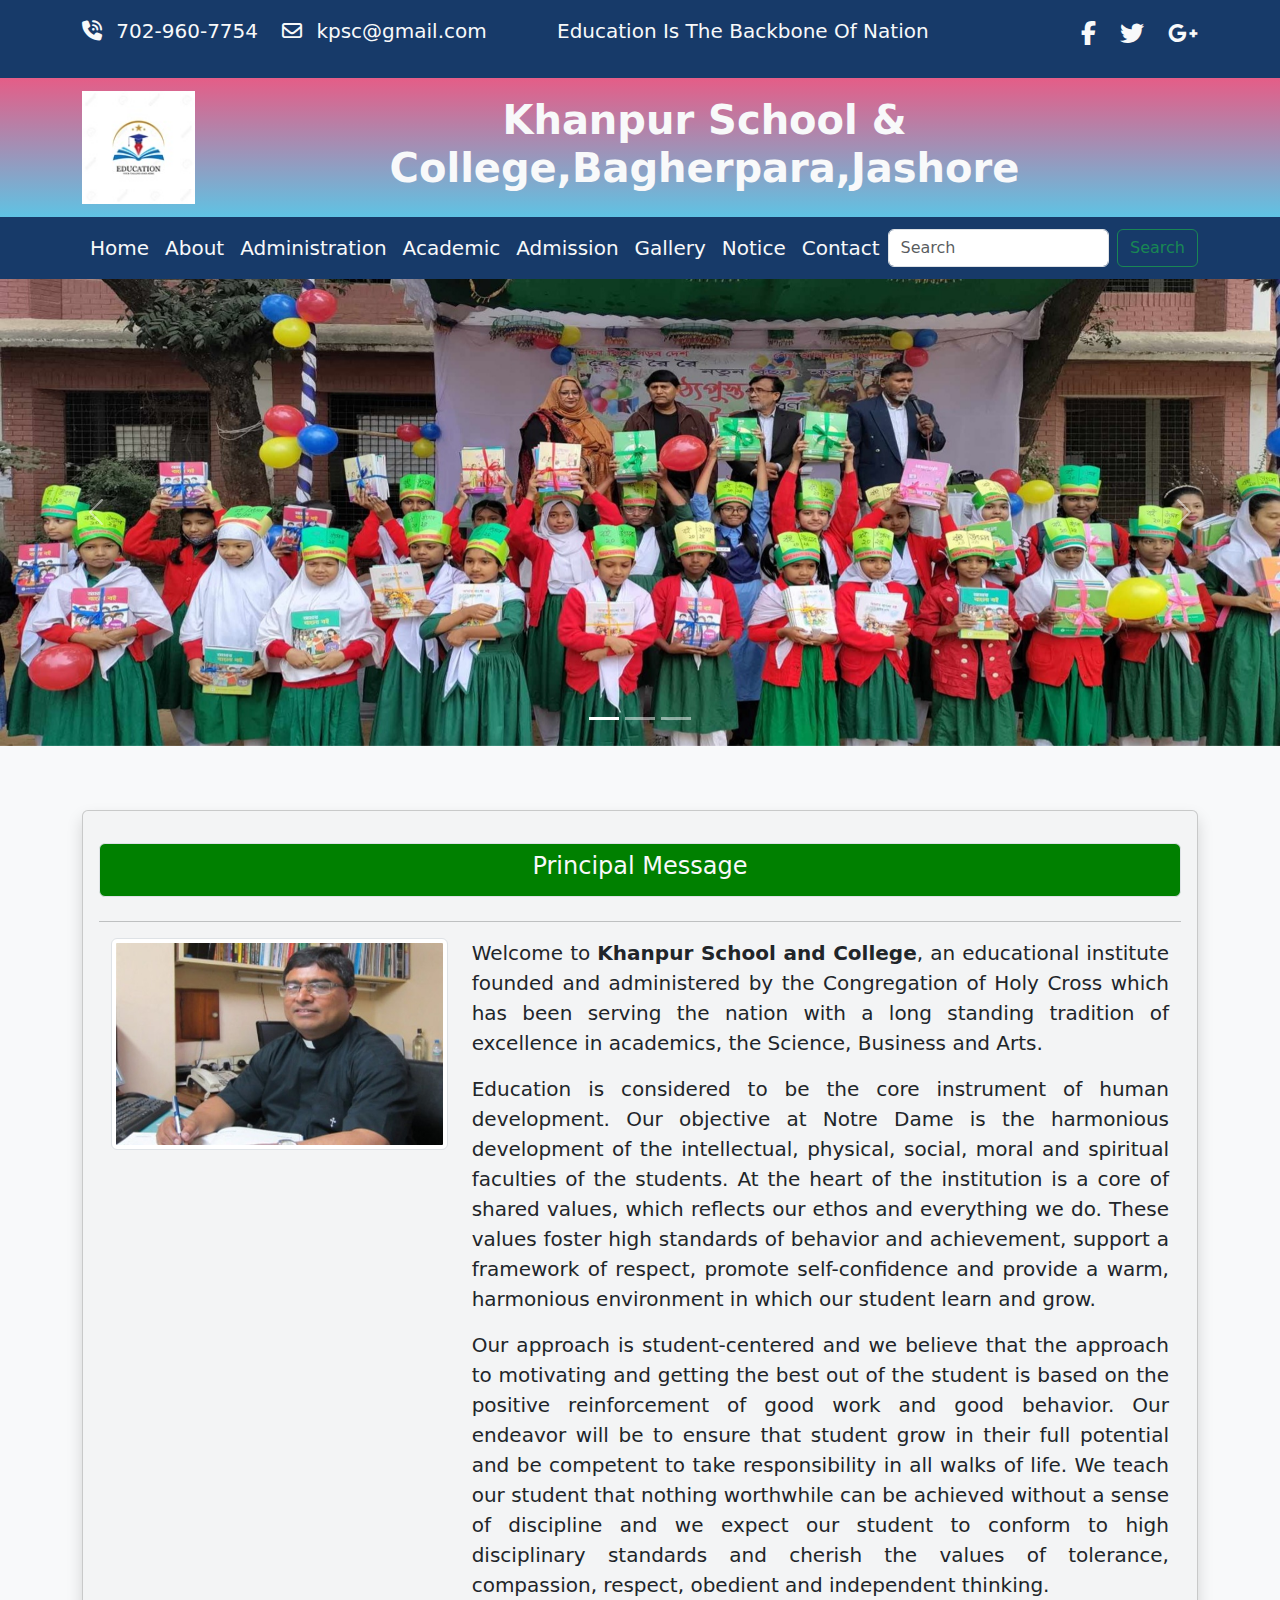
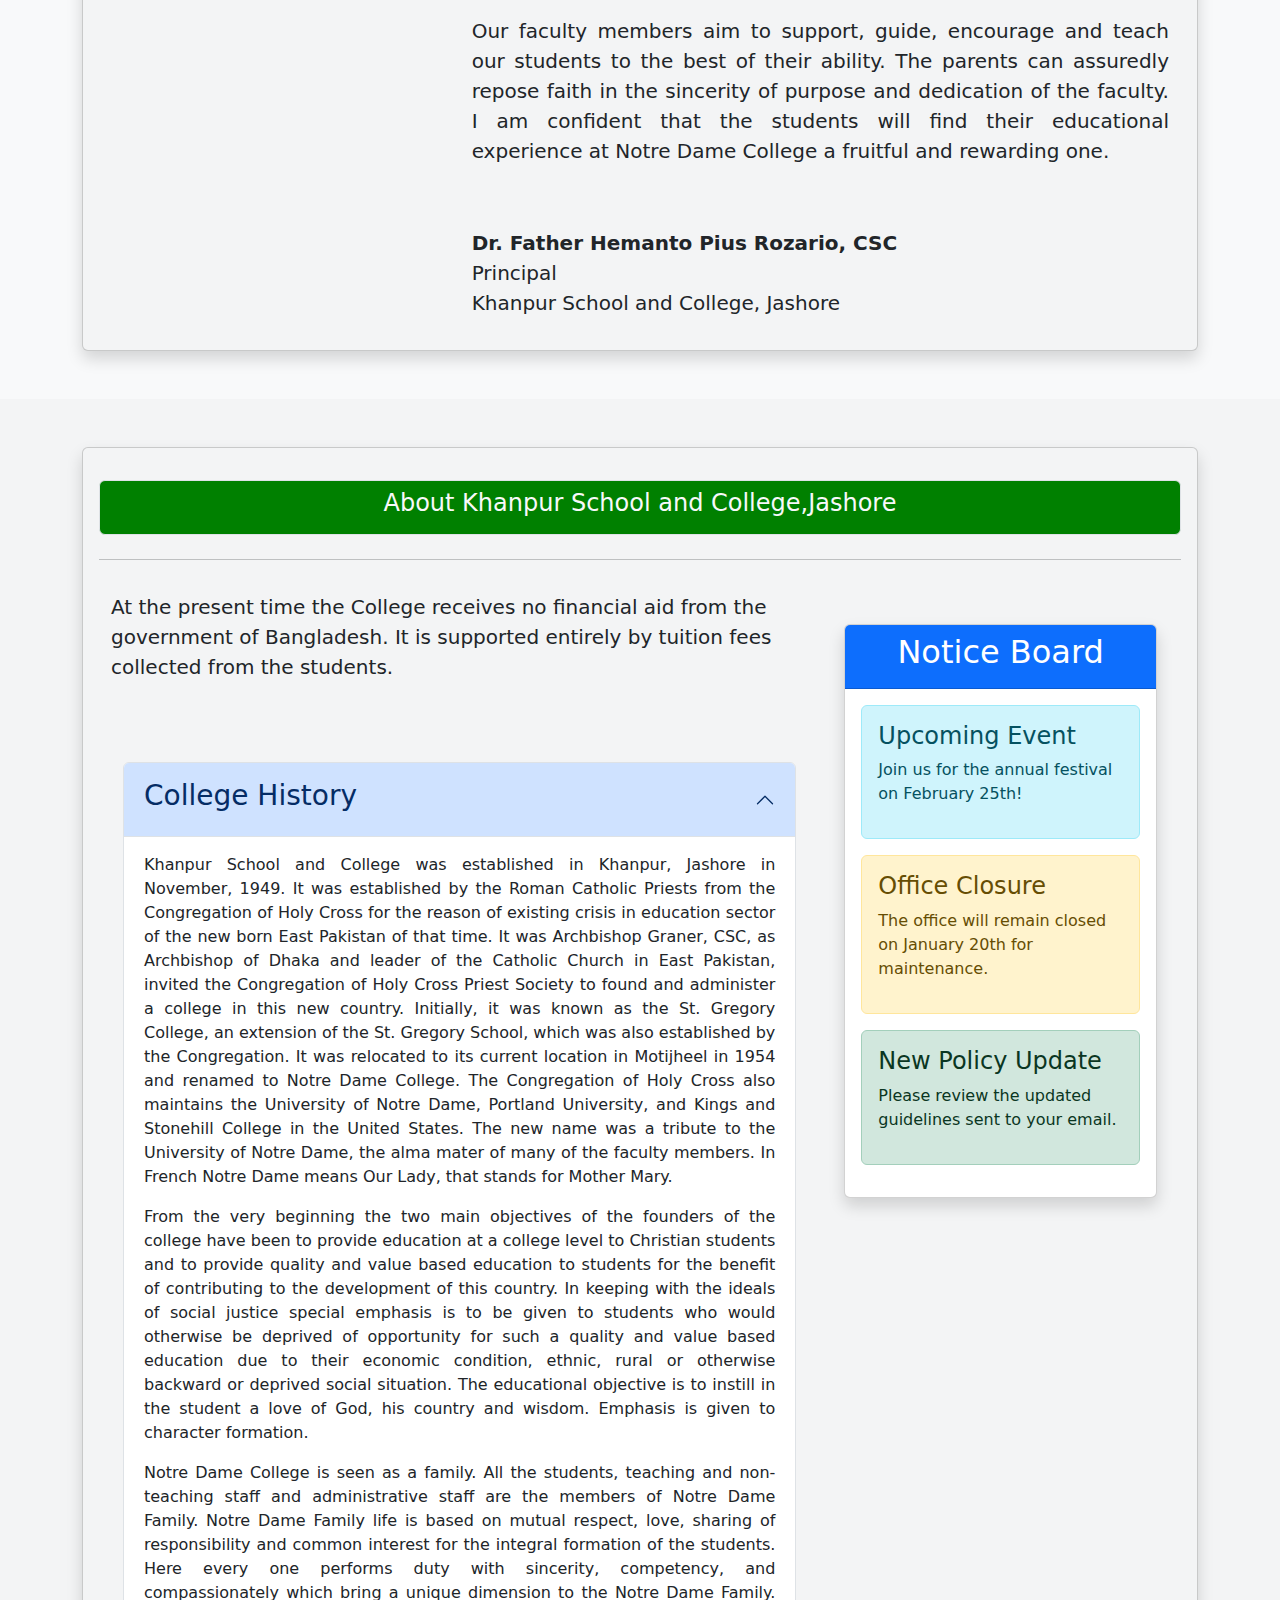
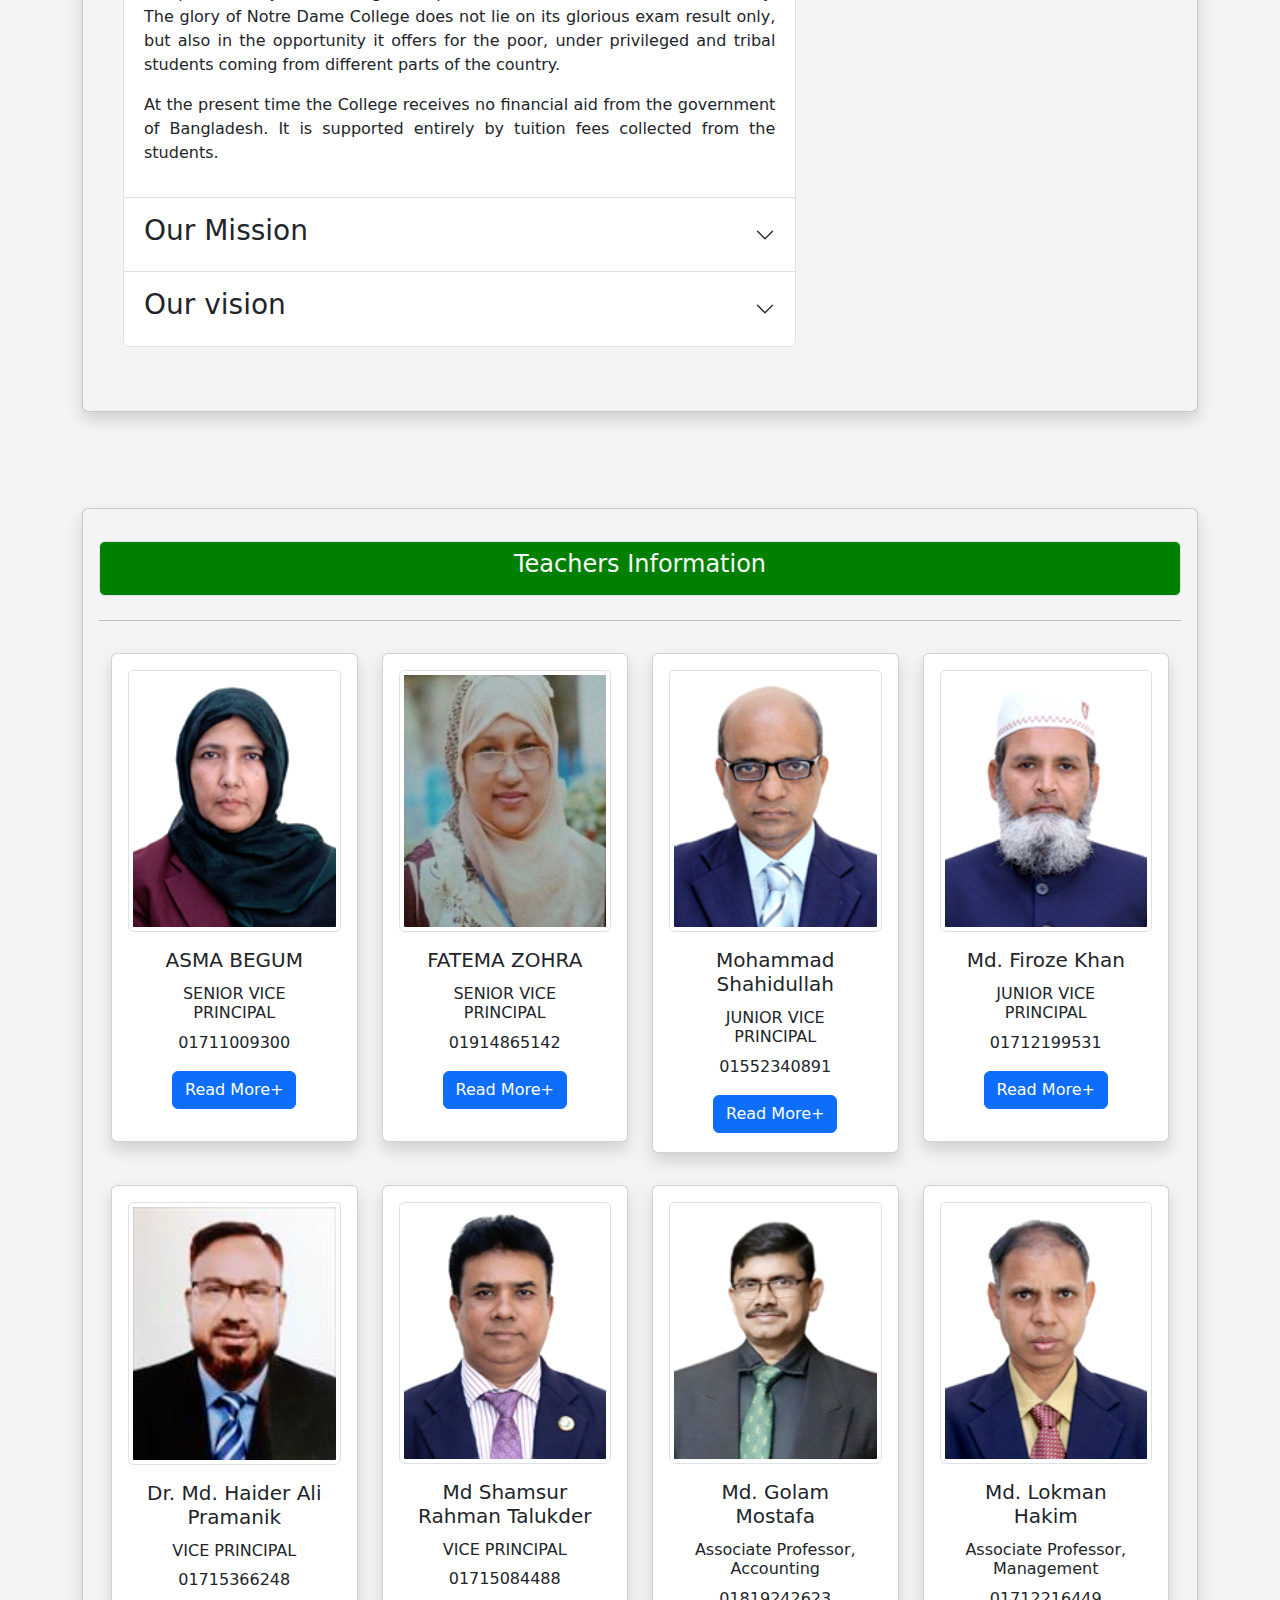
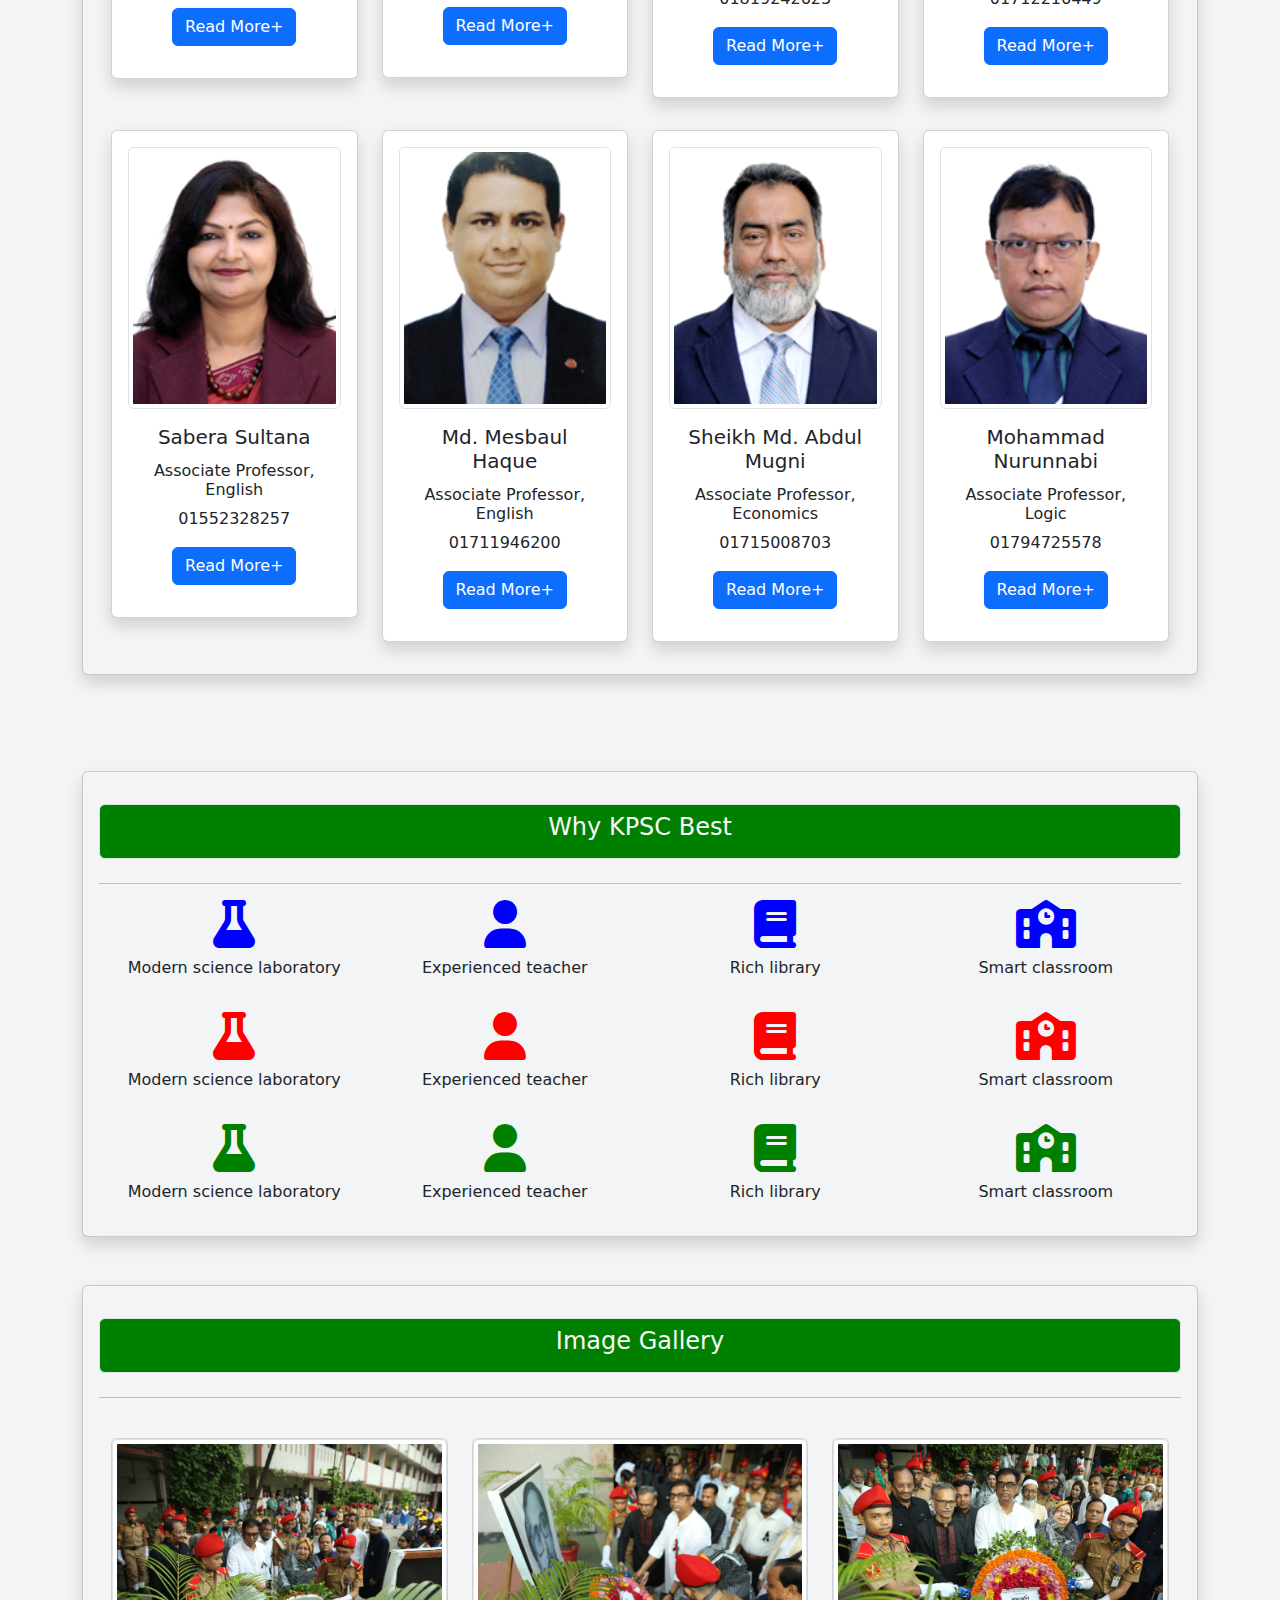
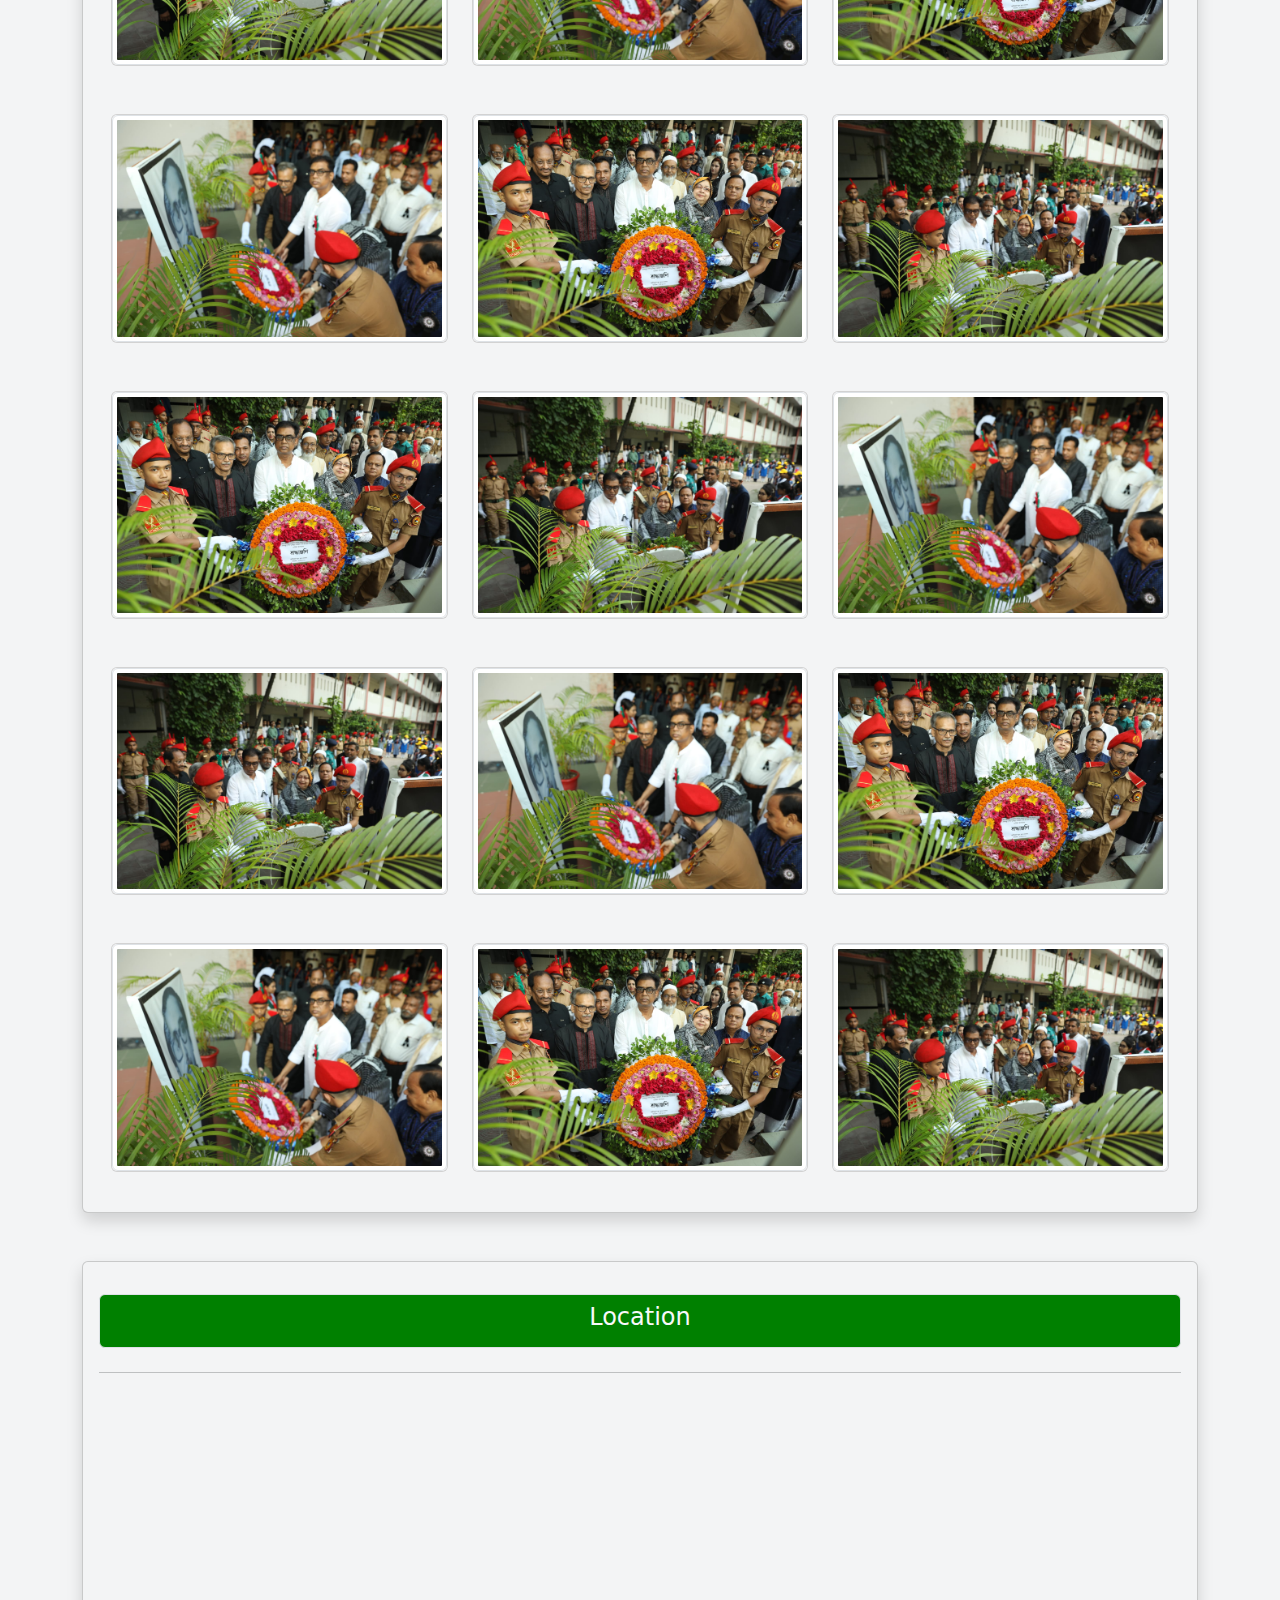
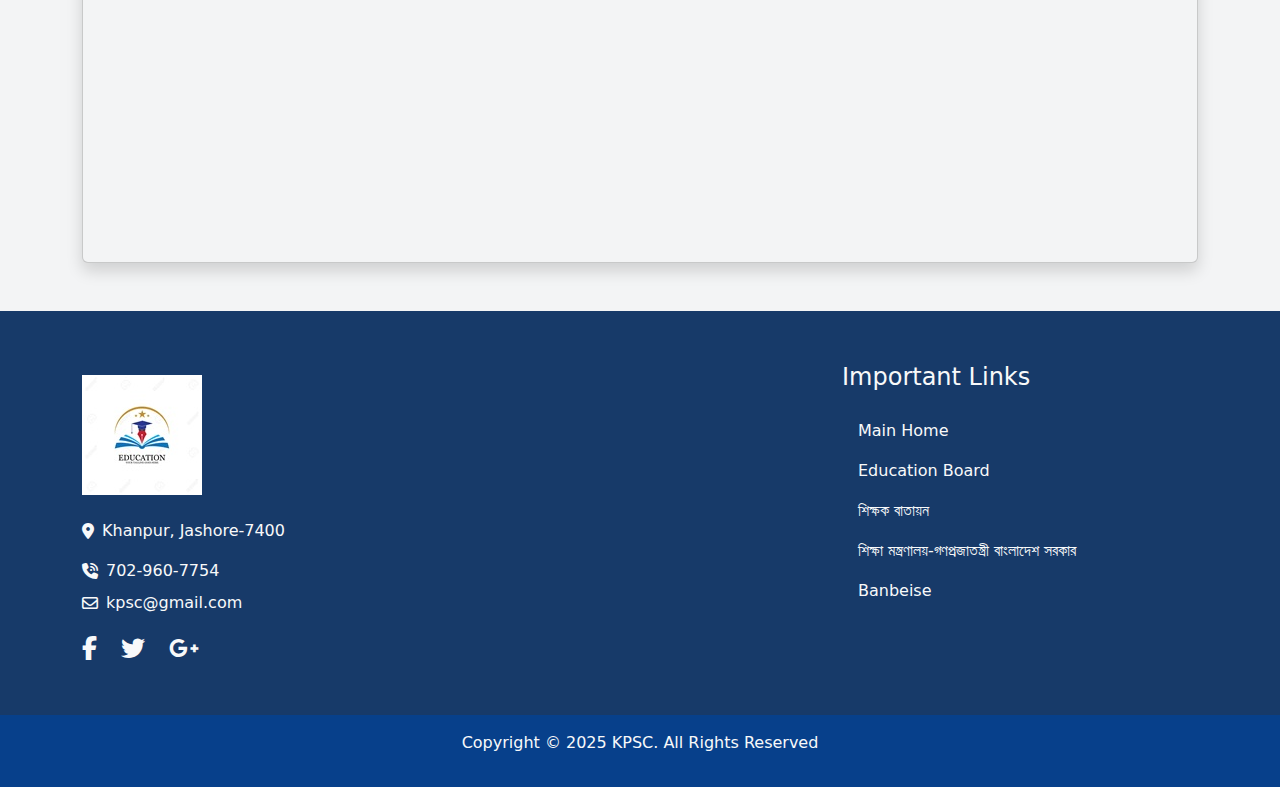
<file: index.html>
<!DOCTYPE html>
<html lang="en">
<head>
  <meta charset="UTF-8">
  <meta name="viewport" content="width=device-width, initial-scale=1.0">
  <title>Document</title>
  <link rel="stylesheet" href="vendor/bootstrap.min.css">
  <link rel="stylesheet" href="https://cdnjs.cloudflare.com/ajax/libs/font-awesome/6.7.2/css/all.min.css" integrity="sha512-Evv84Mr4kqVGRNSgIGL/F/aIDqQb7xQ2vcrdIwxfjThSH8CSR7PBEakCr51Ck+w+/U6swU2Im1vVX0SVk9ABhg==" crossorigin="anonymous" referrerpolicy="no-referrer" />
  <link href="https://fonts.googleapis.com/css2?family=Crimson+Text:ital,wght@0,400;0,600;0,700;1,400;1,600;1,700&family=Poppins:ital,wght@0,100;0,200;0,300;0,400;0,500;0,600;0,700;0,800;0,900;1,100;1,200;1,300;1,400;1,500;1,600;1,700;1,800;1,900&family=Roboto:ital,wght@0,100;0,300;0,400;0,500;0,700;0,900;1,100;1,300;1,400;1,500;1,700;1,900&display=swap" rel="stylesheet">
  <link rel="stylesheet" href="assets/css/style.css">
</head>
<body>
  <!--top header start-->
  <header class="top_header py-3" style="background: #173a69;">
    <div class="container">
      <div class="row">
        <!--top heade left column start-->
        <div class="col-lg-5">
          <div class="left_col d-flex flex-row text-light fs-5 ">
            <div class=" pe-4 ">
              <i class="fa-solid fa-phone-volume pe-2"></i>
              <span>702-960-7754</span>
            </div>
            <div class="message  ">
              <i class="fa-regular fa-envelope pe-2 "></i>
              <span>kpsc@gmail.com</span>
            </div>
          </div>
        </div>
        <!--top heade left column end-->

        <!--top heade middle column start-->
        <div class="col-lg-5">
          <div class="middle_col">
            <p class="text-light fs-5">Education Is The Backbone Of Nation</p>
          </div>

        </div>
        <!--top header middle column end-->

        <!--top header right column start-->
        <div class="col-lg-2">
          <div class="right_col d-flex flex-row justify-content-end fs-4 ">
            <a href="#"><i class="fa-brands fa-facebook-f pe-4 text-light"></i></a>
            <a href="#"><i class="fa-brands fa-twitter pe-4 text-light"></i></a>
            <a href="#"><i class="fa-brands fa-google-plus-g text-light"></i></a>
          </div>
        </div>
        <!--top header right column end-->
      </div>
    </div>
  </header>
  <!--top header end-->

  <!--bottom header start-->
  <header class="bottom_header_top_part ">
    <!--bottom header top part start-->
    <nav class="navbar navbar-expand-lg" style=" background: linear-gradient(to top,  #5FC3E4,#E55D87);">
      <div class="container">
        <a class="navbar-brand" href="#"><img class="img-fluid  " src="assets/image/img1.jpg" alt="logo"></a>
        <button class="navbar-toggler" type="button" data-bs-toggle="collapse" data-bs-target="#navbarSupportedContent" aria-controls="navbarSupportedContent" aria-expanded="false" aria-label="Toggle navigation">
          <span class="navbar-toggler-icon"></span>
        </button>
        <div class="collapse navbar-collapse" id="navbarSupportedContent" >
          <ul class="navbar-nav text-center mb-2 mb-lg-0 fs-5">
            <li class="nav-item">
              <h1 class="fw-bold text-light">Khanpur School & College,Bagherpara,Jashore</h1>
              <h2></h2>
            </li>
          </ul>
          
        </div>
      </div>
    </nav>
    <!--bottom header top part end-->
    <!--bottom header last part start-->
    <div class="bottom_header_last_part" style="background: #173a69" >
      <nav class="navbar navbar-expand-lg navbar-light">
        <div class="container">
          <div class="collapse navbar-collapse" id="navbarSupportedContent">
            <ul class="navbar-nav me-auto mb-2 mb-lg-0  ">
              <li class="nav-item  ">
                <a class="nav-link active text-light fs-5" aria-current="page" href="index.html">Home</a>
              </li>
              <li class="nav-item dropdown">
                <a class="nav-link text-light fs-5 mydropdown_item" href="about.html">About</a>
                <div class="dropdown_item">
                  <ul class="list-unstyled">
                    <li>
                      <a href="#">About Us</a>
                    </li>
                    <li>
                      <a href="#">Mission & Vission</a>
                    </li>
                    <li>
                      <a href="#">Our Principal</a>
                    </li>
                  </ul>
                </div> 
              </li>
              <li class="nav-item dropdown">
                <a class="nav-link text-light fs-5" href="administration.html">Administration</a>
                <div class="dropdown_item">
                  <ul class="list-unstyled">
                    <li>
                      <a href="#">Notice</a>
                    </li>
                    <li>
                      <a href="#">Job & Vacancies</a>
                    </li>
                    <li>
                      <a href="#">Achievements</a>
                    </li>
                  </ul>
                </div>
              </li>
              <li class="nav-item dropdown ">
                <a class="nav-link text-light fs-5" href="academic.html">Academic</a>
                <div class="dropdown_item">
                  <ul class="list-unstyled">
                    <li>
                      <a href="#">Rules & Regulations</a>
                    </li>
                    <li>
                      <a href="#">Faculty Informations</a>
                    </li>
                    <li>
                      <a href="#">Syllabus</a>
                    </li>
                    <li>
                      <a href="#">Academic Calender</a>
                    </li>
                    <li>
                      <a href="#">Achievements</a>
                    </li>
                  </ul>
                </div>
              </li>
              <li class="nav-item dropdown ">
                <a class="nav-link text-light fs-5" href="adimssion.html">Admission</a>
                <div class="dropdown_item">
                  <ul class="list-unstyled">
                    <li>
                      <a href="#">Admission Circular</a>
                    </li>
                  </ul>
                </div>
              </li>
              <li class="nav-item dropdown ">
                <a class="nav-link text-light fs-5" href="gallery.html">Gallery</a>
                <div class="dropdown_item">
                  <ul class="list-unstyled">
                    <li>
                      <a href="#">Photo Gallery</a>
                    </li>
                    <li>
                      <a href="#">Video Gallery</a>
                    </li>
                  </ul>
                </div>
              </li>
              <li class="nav-item">
                <a class="nav-link text-light fs-5" href="notice.html">Notice</a>
              </li>
              <li class="nav-item ">
                <a class="nav-link text-light fs-5" href="contact.html">Contact</a>
              </li> 
            </ul>
            <form class="d-flex">
              <input class="form-control me-2" type="search" placeholder="Search" aria-label="Search">
              <button class="btn btn-outline-success" type="submit">Search</button>
            </form>
          </div>
        </div>
      </nav>
    </div>
    <!--bottom header last part end-->
  </header>
  <!--bottom header end-->

  
    <!--slider section start-->
    <div class="slider_section">
      <div id="carouselExampleIndicators" class="carousel slide" data-bs-ride="carousel" data-bs-interval="3000" data-bs-pause="hover">
        <div class="carousel-indicators">
          <button type="button" data-bs-target="#carouselExampleIndicators" data-bs-slide-to="0" class="active" aria-current="true" aria-label="Slide 1"></button>
          <button type="button" data-bs-target="#carouselExampleIndicators" data-bs-slide-to="1" aria-label="Slide 2"></button>
          <button type="button" data-bs-target="#carouselExampleIndicators" data-bs-slide-to="2" aria-label="Slide 3"></button>
        </div>
        <div class="carousel-inner">
          <div class="carousel-item active">
            <img src="assets/image/slider1.jpg" class="d-block w-100" alt="image">
          </div>
          <div class="carousel-item">
            <img src="assets/image/slider3.jpg" class="d-block w-100" alt="image">
          </div>
          <div class="carousel-item">
            <img src="assets/image/slider4.jpg" class="d-block w-100" alt="image">
          </div>
        </div>
        <button class="carousel-control-prev" type="button" data-bs-target="#carouselExampleIndicators" data-bs-slide="prev">
          <span class="carousel-control-prev-icon" aria-hidden="true"></span>
          <span class="visually-hidden">Previous</span>
        </button>
        <button class="carousel-control-next" type="button" data-bs-target="#carouselExampleIndicators" data-bs-slide="next">
          <span class="carousel-control-next-icon" aria-hidden="true"></span>
          <span class="visually-hidden">Next</span>
        </button>
      </div>
    </div>
    <!--slider section end-->
  <main style="background: #f3f4f5;">
    <!--important section start-->
    <section class="important_section py-5 bg-light">
      <div class="container">
          <div class="row">
            <div class="col-sm-12 col-md-12 col-lg-12 pt-3">
              <div class="card shadow p-3" style="background: #f3f4f5;">
                <div class="why_header border rounded mt-3 mb-2
               " style="background: green;">
                <h4 class="text-center text-light py-2">Principal Message</h4>
              </div>
              <hr>
              <div class="container">
                <div class="row">
                  <div class="col-lg-4 col-md-12 col-sm-12">
                    <div class="principle_image">
                      <img class="img-fluid img-thumbnail" src="assets/image/principle.jpg" alt="image">
                    </div>
                </div>
                <div class="col-lg-8 col-md-12">
                  <!-- <div class="mess_title" style="border-bottom: 2px solid; width:50%">
                    <h2 class="fw-bold fs-1">Principal Message</h2>
                  </div> -->
                  <div class="about_desc fs-5">
                    <p style="text-align: justify;">Welcome to <strong>Khanpur School and  College</strong>, an educational institute founded and administered by the Congregation of Holy Cross which has been serving the nation with a long standing tradition of excellence in academics, the Science, Business and Arts.</p>
              
                    <p style="text-align: justify;">Education is considered to be the core instrument of human development. Our objective at Notre Dame is the harmonious development of the intellectual, physical, social, moral and spiritual faculties of the students. At the heart of the institution is a core of shared values, which reflects our ethos and everything we do. These values foster high standards of behavior and achievement, support a framework of respect, promote self-confidence and provide a warm, harmonious environment in which our student learn and grow.</p>
                    
                    <p style="text-align: justify;">Our approach is student-centered and we believe that the approach to motivating and getting the best out of the student is based on the positive reinforcement of good work and good behavior. Our endeavor will be to ensure that student grow in their full potential and be competent to take responsibility in all walks of life. We teach our student that nothing worthwhile can be achieved without a sense of discipline and we expect our student to conform to high disciplinary standards and cherish the values of tolerance, compassion, respect, obedient and independent thinking.</p>
                    
                    <p style="text-align: justify;">Our faculty members aim to support, guide, encourage and teach our students to the best of their ability. The parents can assuredly repose faith in the sincerity of purpose and dedication of the faculty. I am confident that the students will find their educational experience at Notre Dame College a fruitful and rewarding one.</p><p style="text-align: justify;"><br></p>
                    
                    <p style="text-align: justify;"><strong>Dr. Father Hemanto Pius Rozario, CSC</strong><br>Principal<br>Khanpur School and  College, Jashore</p>
              
                  </div>
                </div>
                </div>
              </div>
              </div>
            </div>
          </div>
        

      </div>
    </section>
    <!--important section end-->

    <!--about section start-->
    <section class="about_section py-5" >
      <div class="container">
        <div class="row">
          <div class="col-sm-12 col-md-12 col-lg-12 ">
            <div class="card shadow p-3" style="background: #f3f4f5;">
              <div class="about_header border rounded mt-3 mb-2" style="background: green;">
                <h4 class="text-center text-light py-2">About Khanpur School and College,Jashore</h4>
             </div>
              <hr>
              <div class="container">
                <div class="row">
                  <div class="col-lg-8 col-sm-12 col-md-12">
                    <div class="left_col">
                      <div class="welcome_para py-3 fs-5">
                        <p>
                          At the present time the College receives no financial aid from the government of Bangladesh. It is supported entirely by tuition fees collected from the students.
                        </p>
                      </div>
                      <!--faq section start-->
                      <div class="faq_section">
                        <div class="container my-5">
                          
                          <div class="accordion" id="faqAccordion">
                              <!-- FAQ Item 1 -->
                              <div class="accordion-item">
                                  <h2 class="accordion-header" id="headingOne">
                                      <button class="accordion-button" type="button" data-bs-toggle="collapse" data-bs-target="#collapseOne" aria-expanded="true" aria-controls="collapseOne">
                                          <h3>College History</h3>
                                      </button>
                                  </h2>
                                  <div id="collapseOne" class="accordion-collapse collapse show" aria-labelledby="headingOne" data-bs-parent="#faqAccordion">
                                      <div class="accordion-body">
                                          <p style="text-align: justify;">
                                            Khanpur School and College was established in Khanpur, Jashore in November, 1949. It was established by the Roman Catholic Priests from the Congregation of Holy Cross for the reason of existing crisis in education sector of the new born East Pakistan of that time. It was Archbishop Graner, CSC, as Archbishop of Dhaka and leader of the Catholic Church in East Pakistan, invited the Congregation of Holy Cross Priest Society to found and administer a college in this new country. Initially, it was known as the St. Gregory College, an extension of the St. Gregory School, which was also established by the Congregation. It was relocated to its current location in Motijheel in 1954 and renamed to Notre Dame College. The Congregation of Holy Cross also maintains the University of Notre Dame, Portland University, and Kings and Stonehill College in the United States. The new name was a tribute to the University of Notre Dame, the alma mater of many of the faculty members. In French Notre Dame means Our Lady, that stands for Mother Mary.
                                          </p>
                                          <p style="text-align: justify;">
                                            From the very beginning the two main objectives of the founders of the college have been to provide education at a college level to Christian students and to provide quality and value based education to students for the benefit of contributing to the development of this country. In keeping with the ideals of social justice special emphasis is to be given to students who would otherwise be deprived of opportunity for such a quality and value based education due to their  economic condition, ethnic, rural or otherwise backward or deprived social situation. The educational objective is to instill in the student a love of God, his country and wisdom. Emphasis is given to character formation.
                                          </p>
                                          <p style="text-align: justify;">
                                            Notre Dame College is seen as  a family. All the students, teaching and non-teaching staff  and administrative staff are the members of Notre Dame Family. Notre Dame Family life is based on mutual respect, love, sharing of responsibility and common interest for the integral formation of the students. Here every one performs duty with sincerity, competency, and compassionately which bring a unique dimension to the Notre Dame Family. The glory of Notre Dame College does not lie on its glorious exam result only, but also in the opportunity it offers for the poor, under privileged and tribal students coming from different parts of the country.
                                          </p>
                                          <p style="text-align: justify;">
                                            At the present time the College receives no financial aid from the government of Bangladesh. It is supported entirely by tuition fees collected from the students.
              
              
                                          </p>
                                      </div>
                                  </div>
                              </div>
                              <!-- FAQ Item 2 -->
                              <div class="accordion-item">
                                  <h2 class="accordion-header" id="headingTwo">
                                      <button class="accordion-button collapsed" type="button" data-bs-toggle="collapse" data-bs-target="#collapseTwo" aria-expanded="false" aria-controls="collapseTwo">
                                          <h3>Our Mission</h3>
                                      </button>
                                  </h2>
                                  <div id="collapseTwo" class="accordion-collapse collapse" aria-labelledby="headingTwo" data-bs-parent="#faqAccordion">
                                      <div class="accordion-body">
                                          <p style="text-align: justify;" >
                                            In fulfillment of the vision, the College, established and administered by the Congregation of Khanpur School and College Priest Society, offers quality education and endeavors to form students in moral values -- tolerance, justice, compassion, responsibility and deep love for the society, the country and the world. The College cultivates both mind and heart to become fully-developed and actualized human beings.
                                          </p>
                                      </div>
                                  </div>
                              </div>
                              <!-- FAQ Item 3 -->
                              <div class="accordion-item">
                                  <h2 class="accordion-header" id="headingThree">
                                      <button class="accordion-button collapsed" type="button" data-bs-toggle="collapse" data-bs-target="#collapseThree" aria-expanded="false" aria-controls="collapseThree">
                                          <h3>Our vision</h3>
                                      </button>
                                  </h2>
                                  <div id="collapseThree" class="accordion-collapse collapse" aria-labelledby="headingThree" data-bs-parent="#faqAccordion">
                                      <div class="accordion-body">
                                          <p>
                                            Khanpur School and College envisions providing a comprehensive education to develop the whole person -- committed, creative, productive, service-oriented, academically competent and responsive to face the challenges of the times.
                                          </p>
                                      </div>
                                  </div>
                              </div>
                          </div>
                      </div>
                  
                      </div>
                      <!--faq section end-->
                      
                    </div>
                  </div>
                  <!--notice section start-->
                  <div class="col-lg-4 pb-3">
                    <div class="notice_board">
                      <div class="container mt-5">
                        <div class="card shadow">
                          <div class="card-header bg-primary text-white text-center">
                            <h2>Notice Board</h2>
                          </div>
                          <div class="card-body">
                            <!-- Notice 1 -->
                            <div class="alert alert-info" role="alert">
                              <h4 class="alert-heading">Upcoming Event</h4>
                              <p>Join us for the annual festival on February 25th!</p>
                            </div>
                            <!-- Notice 2 -->
                            <div class="alert alert-warning" role="alert">
                              <h4 class="alert-heading">Office Closure</h4>
                              <p>The office will remain closed on January 20th for maintenance.</p>
                            </div>
                            <!-- Notice 3 -->
                            <div class="alert alert-success" role="alert">
                              <h4 class="alert-heading">New Policy Update</h4>
                              <p>Please review the updated guidelines sent to your email.</p>
                            </div>
                          </div>
                        </div>
                      </div>
                    </div>
                  </div>
                  <!--notice section end-->
                </div>
              </div>
            </div>
          </div>
        </div>
      </div>
    </section>
    <!--welcome section end-->

    <!--teachers information section-->
    <section class="teachers_information_section py-5">
      <div class="container">
        <div class="row">
          <div class="col-sm-12 col-md-12 col-lg-12">
            <div class="card shadow p-3" style="background: #f3f4f5;">
              <div class="teacher_information border rounded mt-3 mb-2
               " style="background: green;">
                <h4 class="text-center text-light py-2">Teachers Information</h4>
              </div>
              <hr>
              <div class="container">
                <div class="row">
                  <div class="col-sm-6 col-md-4 col-lg-3 py-3" >
                    <div class="card shadow p-3 " >
                      <img class="img-fluid img-thumbnail card-img-top" src="assets/image/asma begum.jpg" alt="image">
                      <div class="card-body text-center">
                        <h5 class="card-title pb-2">ASMA BEGUM</h5>
                        <h6 class="card-subtitle pb-2">SENIOR VICE PRINCIPAL</h6>
                        <p class="card-text">01711009300</p>
                        <a class="btn btn-primary" href="#">Read More+</a>
                      </div>
                    </div>
                  </div>
                  <div class="col-sm-6 col-md-4 col-lg-3 py-3">
                    <div class="card shadow p-3" >
                      <img class="img-fluid img-thumbnail card-img-top" src="assets/image/fathma zohra.jpeg" alt="image">
                      <div class="card-body text-center">
                        <h5 class="card-title pb-2">FATEMA ZOHRA</h5>
                        <h6 class="card-subtitle pb-2">SENIOR VICE PRINCIPAL</h6>
                        <p class="card-text">01914865142</p>
                        <a class="btn btn-primary" href="#">Read More+</a>
                      </div>
                    </div>
                  </div>
                  <div class="col-sm-6 col-md-4 col-lg-3 py-3">
                    <div class="card shadow p-3" style="height: 500px;">
                      <img class="img-fluid img-thumbnail card-img-top" src="assets/image/mohammad shahidullah.jpg" alt="image">
                      <div class="card-body text-center">
                        <h5 class="card-title pb-2">Mohammad Shahidullah</h5>
                        <h6 class="card-subtitle pb-2">JUNIOR VICE PRINCIPAL</h6>
                        <p class="card-text">01552340891</p>
                        <a class="btn btn-primary" href="#">Read More+</a>
                      </div>
                    </div>
                  </div>
                  <div class="col-sm-6 col-md-4 col-lg-3 py-3">
                    <div class="card shadow p-3" >
                      <img class="img-fluid img-thumbnail card-img-top" src="assets/image/md.firoze khanjpg.jpg" alt="image">
                      <div class="card-body text-center">
                        <h5 class="card-title pb-2">Md. Firoze Khan</h5>
                        <h6 class="card-subtitle pb-2">JUNIOR VICE PRINCIPAL</h6>
                        <p class="card-text">01712199531</p>
                        <a class="btn btn-primary" href="#">Read More+</a>
                      </div>
                    </div>
                  </div>
                  <div class="col-sm-6 col-md-4 col-lg-3 py-3">
                    <div class="card shadow p-3" >
                      <img class="img-fluid img-thumbnail card-img-top" src="assets/image/dr.md.haider ali pramanik.jpg" alt="image">
                      <div class="card-body text-center">
                        <h5 class="card-title pb-2">Dr. Md. Haider Ali Pramanik</h5>
                        <h6 class="card-subtitle pb-2">VICE PRINCIPAL</h6>
                        <p class="card-text">01715366248</p>
                        <a class="btn btn-primary" href="#">Read More+</a>
                      </div>
                    </div>
                  </div>
                  <div class="col-sm-6 col-md-4 col-lg-3 py-3">
                    <div class="card shadow p-3" >
                      <img class="img-fluid img-thumbnail card-img-top" src="assets/image/md shamsur talukder.jpg" alt="image">
                      <div class="card-body text-center">
                        <h5 class="card-title pb-2">Md Shamsur Rahman Talukder</h5>
                        <h6 class="card-subtitle pb-2">VICE PRINCIPAL</h6>
                        <p class="card-text">01715084488</p>
                        <a class="btn btn-primary" href="#">Read More+</a>
                      </div>
                    </div>
                  </div>
                  <div class="col-sm-6 col-md-4 col-lg-3 py-3">
                    <div class="card shadow p-3" >
                      <img class="img-fluid img-thumbnail card-img-top" src="assets/image/md golam mostafa.jpg" alt="image">
                      <div class="card-body text-center">
                        <h5 class="card-title pb-2">Md. Golam Mostafa</h5>
                        <h6 class="card-subtitle pb-2">Associate Professor, Accounting</h6>
                        <p class="card-text">01819242623</p>
                        <a class="btn btn-primary" href="#">Read More+</a>
                      </div>
                    </div>
                  </div>
                  <div class="col-sm-6 col-md-4 col-lg-3 py-3">
                    <div class="card shadow p-3" >
                      <img class="img-fluid img-thumbnail card-img-top" src="assets/image/md lokman hakim.jpg" alt="image">
                      <div class="card-body text-center">
                        <h5 class="card-title pb-2">Md. Lokman Hakim</h5>
                        <h6 class="card-subtitle pb-2">Associate Professor, Management</h6>
                        <p class="card-text">01712216449</p>
                        <a class="btn btn-primary" href="#">Read More+</a>
                      </div>
                    </div>
                  </div>
                  <div class="col-sm-6 col-md-4 col-lg-3 py-3">
                    <div class="card shadow p-3" >
                      <img class="img-fluid img-thumbnail card-img-top" src="assets/image/sabera sultana.jpg" alt="image">
                      <div class="card-body text-center">
                        <h5 class="card-title pb-2">Sabera Sultana</h5>
                        <h6 class="card-subtitle pb-2">Associate Professor, English</h6>
                        <p class="card-text">01552328257</p>
                        <a class="btn btn-primary" href="#">Read More+</a>
                      </div>
                    </div>
                  </div>
                  <div class="col-sm-6 col-md-4 col-lg-3 py-3">
                    <div class="card shadow p-3" >
                      <img class="img-fluid img-thumbnail card-img-top" src="assets/image/md mesbaul haque.jpg" alt="image">
                      <div class="card-body text-center">
                        <h5 class="card-title pb-2">Md. Mesbaul Haque</h5>
                        <h6 class="card-subtitle pb-2">Associate Professor, English</h6>
                        <p class="card-text">01711946200</p>
                        <a class="btn btn-primary" href="#">Read More+</a>
                      </div>
                    </div>
                  </div>
                  <div class="col-sm-6 col-md-4 col-lg-3 py-3">
                    <div class="card shadow p-3" >
                      <img class="img-fluid img-thumbnail card-img-top" src="assets/image/sheikh md.abdul.jpg" alt="image">
                      <div class="card-body text-center">
                        <h5 class="card-title pb-2">Sheikh Md. Abdul Mugni</h5>
                        <h6 class="card-subtitle pb-2">Associate Professor, Economics</h6>
                        <p class="card-text">01715008703</p>
                        <a class="btn btn-primary" href="#">Read More+</a>
                      </div>
                    </div>
                  </div>
                  <div class="col-sm-6 col-md-4 col-lg-3 py-3">
                    <div class="card shadow p-3" >
                      <img class="img-fluid img-thumbnail card-img-top" src="assets/image/mahammad nurunnabijpg.jpg" alt="image">
                      <div class="card-body text-center">
                        <h5 class="card-title pb-2">Mohammad Nurunnabi</h5>
                        <h6 class="card-subtitle pb-2">Associate Professor, Logic</h6>
                        <p class="card-text">01794725578</p>
                        <a class="btn btn-primary" href="#">Read More+</a>
                      </div>
                    </div>
                  </div>

                </div>
              </div>
            </div>
          </div>
        </div>
      </div>
    </section>
    <!--teachers information end-->
    

    <!--why section start-->
    <section class="why_section pt-5">
      <div class="container">
        <div class="row">
          <div class="col-sm-12 col-md-12 col-lg-12">
            <div class="card shadow p-3" style="background: #f3f4f5;">
              <div class="why_header border rounded mt-3 mb-2
               " style="background: green;">
                <h4 class="text-center text-light py-2">Why KPSC Best</h4>
              </div>
              <hr>
              <div class="container">
                <div class="row text-center mb-3">
                  <div class="col-6 col-sm-3 col-lg-3">
                    <i class="fa fa-flask mb-2" style="font-size:48px;color:blue"></i>
                    <p class="text-center">Modern science laboratory</p>
                  </div>
                  <div class="col-6 col-sm-3 col-lg-3">
                    <i class="fa fa-user mb-2" style="font-size:48px;color:blue"></i>
                    <p class="text-center">Experienced teacher</p>
                  </div>
                  <div class="col-6 col-sm-3 col-lg-3">
                    <i class="fa fa-book mb-2" style="font-size:48px;color:blue"></i>
                    <p class="text-center">Rich library</p>
                  </div>
                  <div class="col-6 col-sm-3 col-lg-3">
                    <i class="fa fa-school mb-2" style="font-size:48px;color:blue"></i>
                    <p class="text-center">Smart classroom</p>
                  </div>
                </div>

                <div class="row text-center mb-3">
                  <div class="col-6 col-sm-3 col-lg-3">
                    <i class="fa fa-flask mb-2" style="font-size:48px;color:red"></i>
                    <p class="text-center">Modern science laboratory</p>
                  </div>
                  <div class="col-6 col-sm-3 col-lg-3">
                    <i class="fa fa-user mb-2" style="font-size:48px;color:red"></i>
                    <p class="text-center">Experienced teacher</p>
                  </div>
                  <div class="col-6 col-sm-3 col-lg-3">
                    <i class="fa fa-book mb-2" style="font-size:48px;color:red"></i>
                    <p class="text-center">Rich library</p>
                  </div>
                  <div class="col-6 col-sm-3 col-lg-3">
                    <i class="fa fa-school mb-2" style="font-size:48px;color:red"></i>
                    <p class="text-center">Smart classroom</p>
                  </div>
                </div>

                <div class="row text-center ">
                  <div class="col-6 col-sm-3 col-lg-3">
                    <i class="fa fa-flask mb-2" style="font-size:48px;color:green"></i>
                    <p class="text-center">Modern science laboratory</p>
                  </div>
                  <div class="col-6 col-sm-3 col-lg-3">
                    <i class="fa fa-user mb-2" style="font-size:48px;color:green"></i>
                    <p class="text-center">Experienced teacher</p>
                  </div>
                  <div class="col-6 col-sm-3 col-lg-3">
                    <i class="fa fa-book mb-2" style="font-size:48px;color:green"></i>
                    <p class="text-center">Rich library</p>
                  </div>
                  <div class="col-6 col-sm-3 col-lg-3">
                    <i class="fa fa-school mb-2" style="font-size:48px;color:green"></i>
                    <p class="text-center">Smart classroom</p>
                  </div>
                </div>

              </div>

            </div>

          </div>
        </div>
      </div>
    </section>
    <!--why section end-->
    
    <!--gallery section start-->
    <section class="gallery_section mt-5">
      <div class="container">
        <div class="row">
          <div class="col-sm-12 col-md-12 col-lg-12">
            <div class="card shadow p-3" style="background: #f3f4f5;">
              <div class="why_header border rounded mt-3 mb-2
               " style="background: green;">
                <h4 class="text-center text-light py-2">Image Gallery</h4>
              </div>
              <hr>
              <div class="container">
                <div class="row">
                  <div class="col-6 col-md-4 col-lg-4">
                    <div class="card my-4">
                      <img class="img-fluid w-100 img-thumbnail" src="assets/image/gallery-1.jpeg" alt="image">
                    </div>
                  </div>
                  <div class="col-6 col-md-4 col-lg-4">
                    <div class="card my-4">
                      <img class="img-fluid w-100 img-thumbnail" src="assets/image/gallery-2.jpeg" alt="image">
                    </div>
                  </div>
                  <div class="col-6 col-md-4 col-lg-4">
                    <div class="card my-4">
                      <img class="img-fluid w-100 img-thumbnail" src="assets/image/gallery-3.jpeg" alt="image">
                    </div>
                  </div>
                  <div class="col-6 col-md-4 col-lg-4">
                    <div class="card my-4">
                      <img class="img-fluid w-100 img-thumbnail" src="assets/image/gallery-2.jpeg" alt="image">
                    </div>
                  </div>
                  <div class="col-6 col-md-4 col-lg-4">
                    <div class="card my-4">
                      <img class="img-fluid w-100 img-thumbnail" src="assets/image/gallery-3.jpeg" alt="image">
                    </div>
                  </div>
                  <div class="col-6 col-md-4 col-lg-4">
                    <div class="card my-4">
                      <img class="img-fluid w-100 img-thumbnail" src="assets/image/gallery-1.jpeg" alt="image">
                    </div>
                  </div>
                  <div class="col-6 col-md-4 col-lg-4">
                    <div class="card my-4">
                      <img class="img-fluid w-100 img-thumbnail" src="assets/image/gallery-3.jpeg" alt="image">
                    </div>
                  </div>
                  <div class="col-6 col-md-4 col-lg-4">
                    <div class="card my-4">
                      <img class="img-fluid w-100 img-thumbnail" src="assets/image/gallery-1.jpeg" alt="image">
                    </div>
                  </div>
                  <div class="col-6 col-md-4 col-lg-4">
                    <div class="card my-4">
                      <img class="img-fluid w-100 img-thumbnail" src="assets/image/gallery-2.jpeg" alt="image">
                    </div>
                  </div>
                  <div class="col-6 col-md-4 col-lg-4">
                    <div class="card my-4">
                      <img class="img-fluid w-100 img-thumbnail" src="assets/image/gallery-1.jpeg" alt="image">
                    </div>
                  </div>
                  <div class="col-6 col-md-4 col-lg-4">
                    <div class="card my-4">
                      <img class="img-fluid w-100 img-thumbnail" src="assets/image/gallery-2.jpeg" alt="image">
                    </div>
                  </div>
                  <div class="col-6 col-md-4 col-lg-4">
                    <div class="card my-4">
                      <img class="img-fluid w-100 img-thumbnail" src="assets/image/gallery-3.jpeg" alt="image">
                    </div>
                  </div>
                  <div class="col-6 col-md-4 col-lg-4">
                    <div class="card my-4">
                      <img class="img-fluid w-100 img-thumbnail" src="assets/image/gallery-2.jpeg" alt="image">
                    </div>
                  </div>
                  <div class="col-6 col-md-4 col-lg-4">
                    <div class="card my-4">
                      <img class="img-fluid w-100 img-thumbnail" src="assets/image/gallery-3.jpeg" alt="image">
                    </div>
                  </div>
                  <div class="col-6 col-md-4 col-lg-4">
                    <div class="card my-4">
                      <img class="img-fluid w-100 img-thumbnail" src="assets/image/gallery-1.jpeg" alt="image">
                    </div>
                  </div>

                  
                  
                </div>
              </div>
            </div>
          </div>
        </div>
      </div>
    </section>
    <!--gallery section end-->

    <!--location section start-->
    <section class="location_section mt-5 pb-5">
        <div class="container">
          <div class="row">
            <div class="col-sm-12 col-md-12 col-lg-12">
              <div class="card shadow p-3" style="background: #f3f4f5;">
                <div class="why_header border rounded mt-3 mb-2
               " style="background: green;">
                <h4 class="text-center text-light py-2">Location</h4>
              </div>
              <hr>
              <div class="container">
                <div class="row">
                  <div class="col-sm-12 col-md-12 col-lg-12">
                    <iframe src="https://www.google.com/maps/embed?pb=!1m18!1m12!1m3!1d3664.5188095349226!2d89.32135987018647!3d23.296927959607903!2m3!1f0!2f0!3f0!3m2!1i1024!2i768!4f13.1!3m3!1m2!1s0x39ff015766740f8d%3A0x1b669a9f626139e2!2sKhanpur%20High%20School!5e0!3m2!1sen!2sbd!4v1737044647174!5m2!1sen!2sbd" width="100%" height="450" style="border:0;" allowfullscreen="" loading="lazy" referrerpolicy="no-referrer-when-downgrade"></iframe>
                  </div>
                </div>
              </div>

              </div>
            </div>
          </div>
        </div>
    </section>
    <!--location section end-->
  </main>
  <!--main end-->


  <!--footer section start-->
  <footer class="py-5" style="background: #173a69;">
    <div class="container">
      <div class="row">
        <div class="col-lg-8 col-md-6">
          <img class="img-fluid py-3" src="assets/image/img1.jpg" alt="logo">
          <div class=" text-light ">
            <div class="d-flex align-items-center py-2">
              <i class="fa-solid fa-location-dot pe-2"></i>
              <span>Khanpur, Jashore-7400</span>
            </div>
            <div class="d-flex align-items-center py-2">
              <i class="fa-solid fa-phone-volume pe-2"></i>
              <a class="nav-link" href="#">702-960-7754</a>   
            </div>
            <div class="d-flex align-items-center ">
              <i class="fa-regular fa-envelope pe-2 "></i>
              <a class="nav-link" href="#">kpsc@gmail.com</a>
            </div>
          </div>
          <div class="right_col d-flex flex-row justify-content-start fs-4 pt-3 ">
            <a href="#"><i class="fa-brands fa-facebook-f pe-4 text-light"></i></a>
            <a href="#"><i class="fa-brands fa-twitter pe-4 text-light"></i></a>
            <a href="#"><i class="fa-brands fa-google-plus-g text-light"></i></a>
          </div>
        </div>

        <div class="col-lg-4 col-md-6 ">

          <ul class="nav flex-column ">
            <li class="nav-item pb-3 ">
              <span class="fs-4 text-light ">Important Links</span>
            </li>
            <li class="nav-item p-0">
              <a class="nav-link text-light" href="#">Main Home</a>
            </li>
            <li class="nav-item">
              <a class="nav-link text-light" href="#">Education Board</a>
            </li>
            <li class="nav-item">
              <a class="nav-link text-light" href="#">শিক্ষক বাতায়ন</a>
            </li>
            <li class="nav-item">
              <a class="nav-link text-light" href="#">শিক্ষা মন্ত্রণালয়-গণপ্রজাতন্ত্রী বাংলাদেশ সরকার</a>
            </li>
            <li class="nav-item">
              <a class="nav-link text-light" href="#">Banbeise</a>
            </li>
          </ul>
          
          
        </div>
      </div>
    </div>
  </footer>
  <!--footer section end-->

  <!--socket section start-->
  <div class="socket_section py-3" style="background:#07408b;">
    <div class="container">
      <div class="row ">
        <div class="col-12 d-flex align-items-center justify-content-center ">
          <p class="text-light text-center">Copyright © 2025 <a class=" text-decoration-none text-light" href="#">KPSC</a>. All Rights Reserved</p>
        </div>
       <!--  <div class="col-md-6 ">
          <ul class="nav">
            <li class="nav-iten " >
              <a class="nav-link text-light" href="#">Terms & Conditions</a>
            </li>
            
            <li class="nav-iten ">
              <a class="nav-link text-light" href="#">Privacy Policy</a>
            </li>
            
            <li class="nav-iten">
              <a class="nav-link text-light" href="#">Sitemap</a>
            </li>
          </ul>
        </div> -->
      </div>
    </div>
  </div>

  

 



  

  <script src="vendor/bootstrap.min.js"></script>

  <script src="code.js"></script>
</body>
</html>
</file>
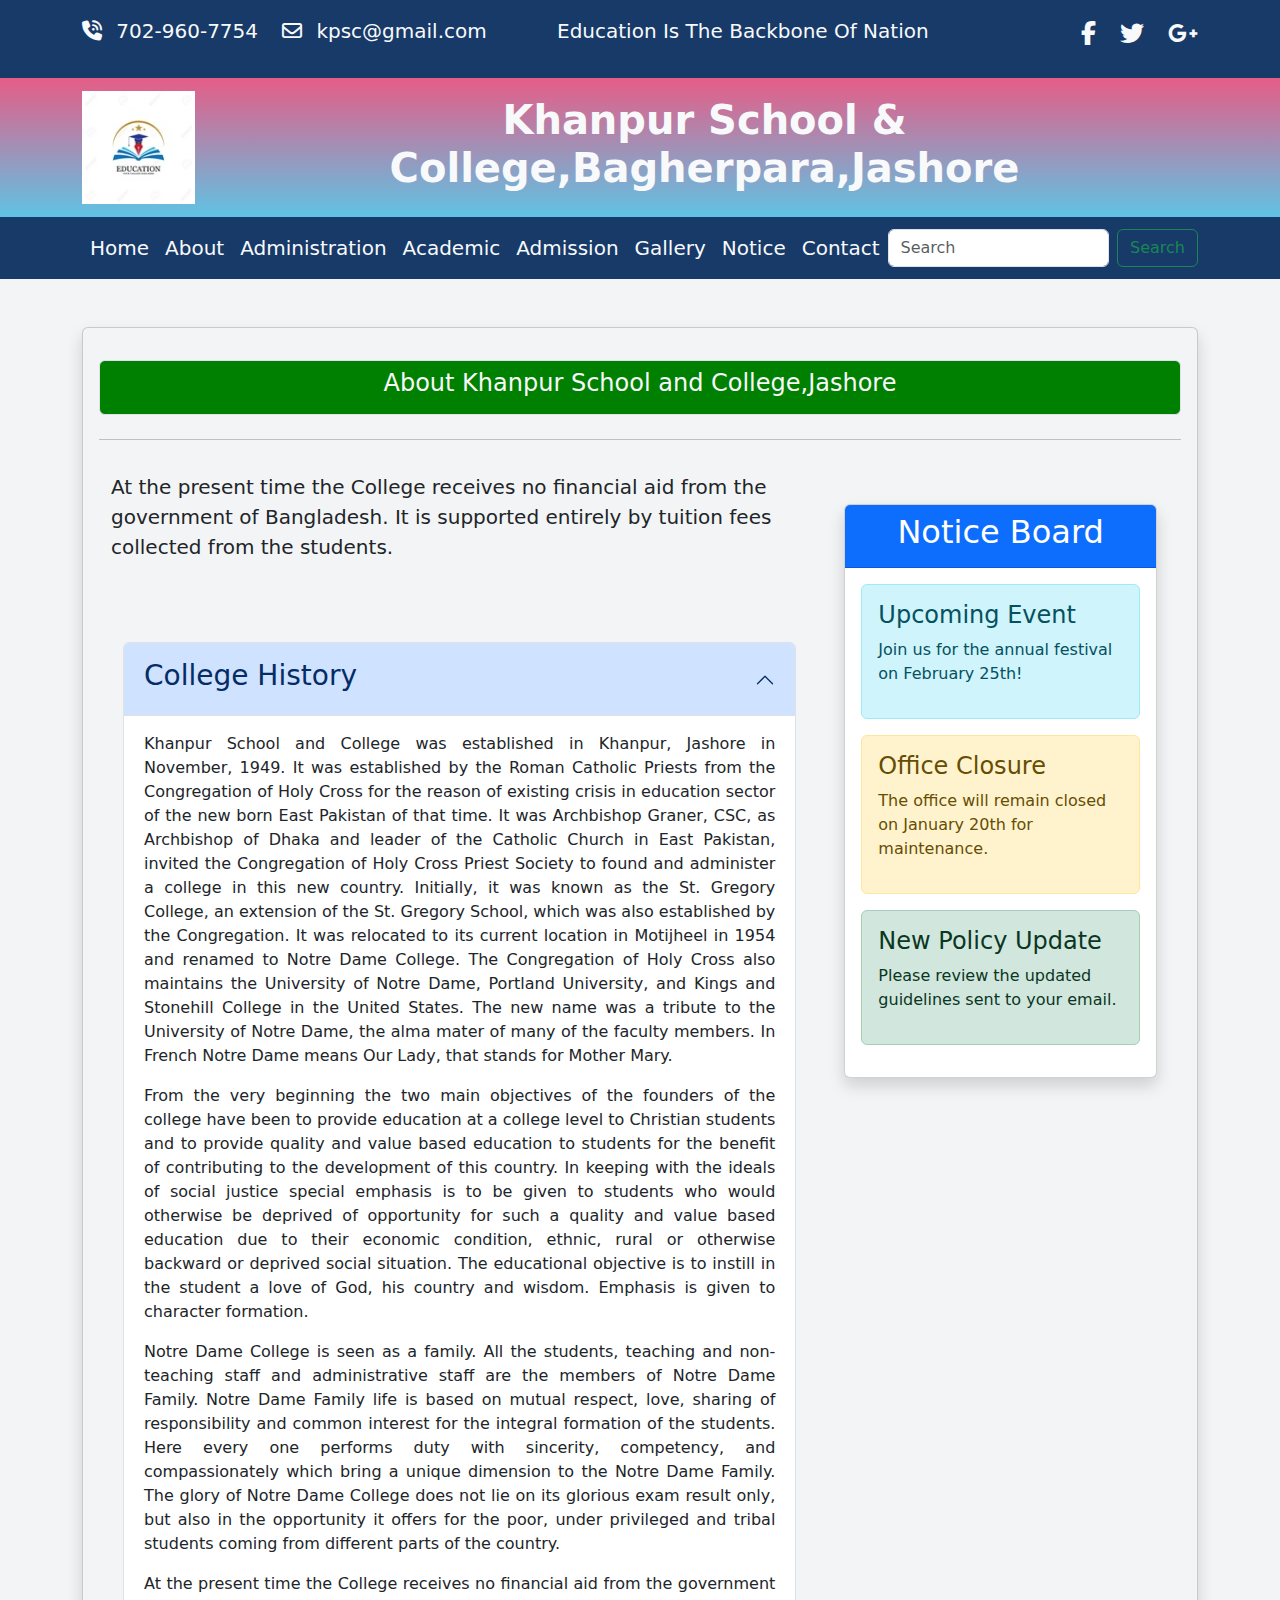
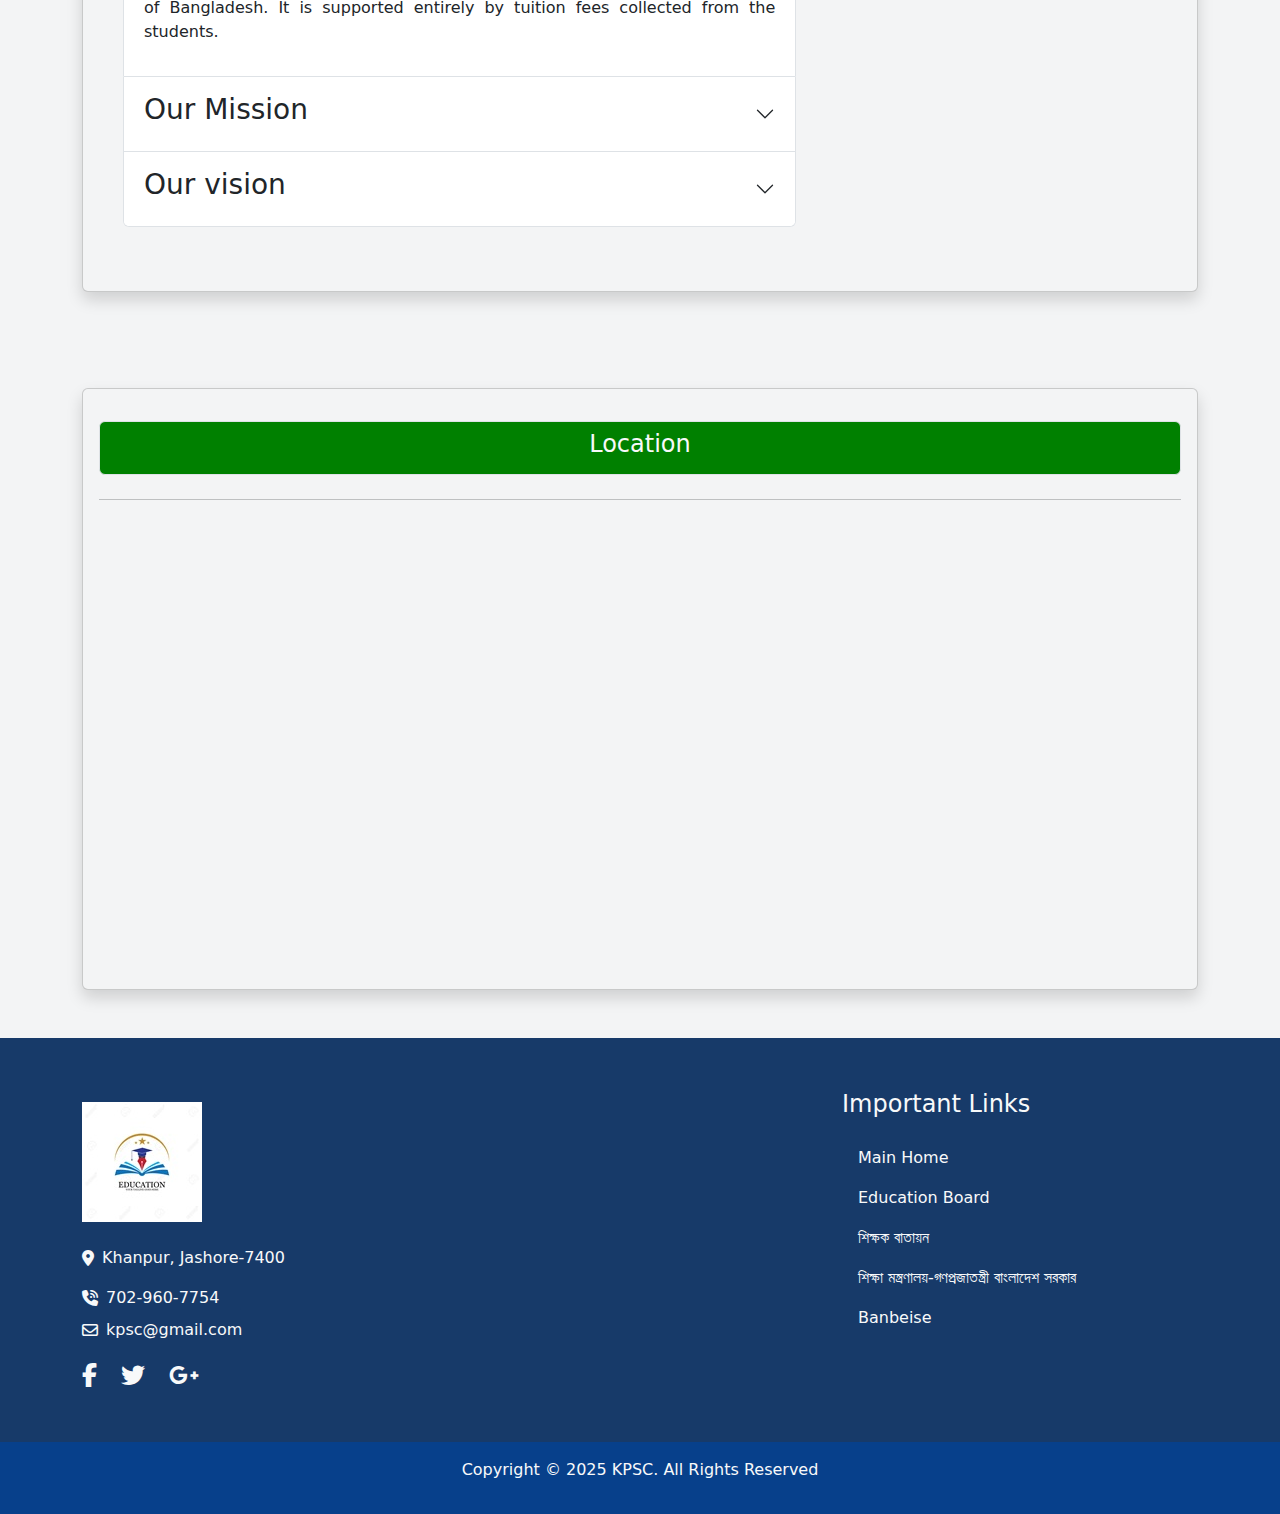
<file: about.html>
<!DOCTYPE html>
<html lang="en">
<head>
  <meta charset="UTF-8">
  <meta name="viewport" content="width=device-width, initial-scale=1.0">
  <title>Document</title>
  <link rel="stylesheet" href="vendor/bootstrap.min.css">
  <link rel="stylesheet" href="https://cdnjs.cloudflare.com/ajax/libs/font-awesome/6.7.2/css/all.min.css" integrity="sha512-Evv84Mr4kqVGRNSgIGL/F/aIDqQb7xQ2vcrdIwxfjThSH8CSR7PBEakCr51Ck+w+/U6swU2Im1vVX0SVk9ABhg==" crossorigin="anonymous" referrerpolicy="no-referrer" />
  <link href="https://fonts.googleapis.com/css2?family=Crimson+Text:ital,wght@0,400;0,600;0,700;1,400;1,600;1,700&family=Poppins:ital,wght@0,100;0,200;0,300;0,400;0,500;0,600;0,700;0,800;0,900;1,100;1,200;1,300;1,400;1,500;1,600;1,700;1,800;1,900&family=Roboto:ital,wght@0,100;0,300;0,400;0,500;0,700;0,900;1,100;1,300;1,400;1,500;1,700;1,900&display=swap" rel="stylesheet">
  <link rel="stylesheet" href="assets/css/style.css">
</head>
<body>
  <!--top header start-->
  <header class="top_header py-3" style="background: #173a69;">
    <div class="container">
      <div class="row">
        <!--top heade left column start-->
        <div class="col-lg-5">
          <div class="left_col d-flex flex-row text-light fs-5 ">
            <div class=" pe-4 ">
              <i class="fa-solid fa-phone-volume pe-2"></i>
              <span>702-960-7754</span>
            </div>
            <div class="message  ">
              <i class="fa-regular fa-envelope pe-2 "></i>
              <span>kpsc@gmail.com</span>
            </div>
          </div>
        </div>
        <!--top heade left column end-->

        <!--top heade middle column start-->
        <div class="col-lg-5">
          <div class="middle_col">
            <p class="text-light fs-5">Education Is The Backbone Of Nation</p>
          </div>

        </div>
        <!--top header middle column end-->

        <!--top header right column start-->
        <div class="col-lg-2">
          <div class="right_col d-flex flex-row justify-content-end fs-4 ">
            <a href="#"><i class="fa-brands fa-facebook-f pe-4 text-light"></i></a>
            <a href="#"><i class="fa-brands fa-twitter pe-4 text-light"></i></a>
            <a href="#"><i class="fa-brands fa-google-plus-g text-light"></i></a>
          </div>
        </div>
        <!--top header right column end-->
      </div>
    </div>
  </header>
  <!--top header end-->

  <!--bottom header start-->
  <header class="bottom_header_top_part ">
    <!--bottom header top part start-->
    <nav class="navbar navbar-expand-lg" style=" background: linear-gradient(to top,  #5FC3E4,#E55D87);">
      <div class="container">
        <a class="navbar-brand" href="#"><img class="img-fluid  " src="assets/image/img1.jpg" alt="logo"></a>
        <button class="navbar-toggler" type="button" data-bs-toggle="collapse" data-bs-target="#navbarSupportedContent" aria-controls="navbarSupportedContent" aria-expanded="false" aria-label="Toggle navigation">
          <span class="navbar-toggler-icon"></span>
        </button>
        <div class="collapse navbar-collapse" id="navbarSupportedContent" >
          <ul class="navbar-nav text-center mb-2 mb-lg-0 fs-5">
            <li class="nav-item">
              <h1 class="fw-bold text-light">Khanpur School & College,Bagherpara,Jashore</h1>
              <h2></h2>
            </li>
          </ul>
          
        </div>
      </div>
    </nav>
    <!--bottom header top part end-->
    <!--bottom header last part start-->
    <div class="bottom_header_last_part  " style="background: #173a69" >
      <nav class="navbar navbar-expand-lg navbar-light">
        <div class="container">
          <div class="collapse navbar-collapse" id="navbarSupportedContent">
            <ul class="navbar-nav me-auto mb-2 mb-lg-0  ">
              <li class="nav-item  ">
                <a class="nav-link  text-light fs-5" aria-current="page" href="index.html">Home</a>
              </li>
              <li class="nav-item dropdown">
                <a class="nav-link active text-light fs-5 mydropdown_item" href="about.html">About</a>
                <div class="dropdown_item">
                  <ul class="list-unstyled">
                    <li>
                      <a href="#">About Us</a>
                    </li>
                    <li>
                      <a href="#">Mission & Vission</a>
                    </li>
                    <li>
                      <a href="#">Our Principal</a>
                    </li>
                  </ul>
                </div> 
              </li>
              <li class="nav-item dropdown">
                <a class="nav-link text-light fs-5" href="administration.html">Administration</a>
                <div class="dropdown_item">
                  <ul class="list-unstyled">
                    <li>
                      <a href="#">Notice</a>
                    </li>
                    <li>
                      <a href="#">Job & Vacancies</a>
                    </li>
                    <li>
                      <a href="#">Achievements</a>
                    </li>
                  </ul>
                </div>
              </li>
              <li class="nav-item dropdown ">
                <a class="nav-link text-light fs-5" href="academic.html">Academic</a>
                <div class="dropdown_item">
                  <ul class="list-unstyled">
                    <li>
                      <a href="#">Rules & Regulations</a>
                    </li>
                    <li>
                      <a href="#">Faculty Informations</a>
                    </li>
                    <li>
                      <a href="#">Syllabus</a>
                    </li>
                    <li>
                      <a href="#">Academic Calender</a>
                    </li>
                    <li>
                      <a href="#">Achievements</a>
                    </li>
                  </ul>
                </div>
              </li>
              <li class="nav-item dropdown ">
                <a class="nav-link text-light fs-5" href="adimssion.html">Admission</a>
                <div class="dropdown_item">
                  <ul class="list-unstyled">
                    <li>
                      <a href="#">Admission Circular</a>
                    </li>
                  </ul>
                </div>
              </li>
              <li class="nav-item dropdown ">
                <a class="nav-link text-light fs-5" href="gallery.html">Gallery</a>
                <div class="dropdown_item">
                  <ul class="list-unstyled">
                    <li>
                      <a href="#">Photo Gallery</a>
                    </li>
                    <li>
                      <a href="#">Video Gallery</a>
                    </li>
                  </ul>
                </div>
              </li>
              <li class="nav-item">
                <a class="nav-link text-light fs-5" href="notice.html">Notice</a>
              </li>
              <li class="nav-item ">
                <a class="nav-link text-light fs-5" href="contact.html">Contact</a>
              </li> 
            </ul>
            <form class="d-flex">
              <input class="form-control me-2" type="search" placeholder="Search" aria-label="Search">
              <button class="btn btn-outline-success" type="submit">Search</button>
            </form>
          </div>
        </div>
      </nav>
    </div>
    <!--bottom header last part end-->
  </header>
  <!--bottom header end-->

  
    
  <main style="background: #f3f4f5;">
    

    <!--about section start-->
    <section class="about_section py-5" >
      <div class="container">
        <div class="row">
          <div class="col-sm-12 col-md-12 col-lg-12 ">
            <div class="card shadow p-3" style="background: #f3f4f5;">
              <div class="about_header border rounded mt-3 mb-2" style="background: green;">
                <h4 class="text-center text-light py-2">About Khanpur School and College,Jashore</h4>
             </div>
              <hr>
              <div class="container">
                <div class="row">
                  <div class="col-lg-8 col-sm-12 col-md-12">
                    <div class="left_col">
                      <div class="welcome_para py-3 fs-5">
                        <p>
                          At the present time the College receives no financial aid from the government of Bangladesh. It is supported entirely by tuition fees collected from the students.
                        </p>
                      </div>
                      <!--faq section start-->
                      <div class="faq_section">
                        <div class="container my-5">
                          
                          <div class="accordion" id="faqAccordion">
                              <!-- FAQ Item 1 -->
                              <div class="accordion-item">
                                  <h2 class="accordion-header" id="headingOne">
                                      <button class="accordion-button" type="button" data-bs-toggle="collapse" data-bs-target="#collapseOne" aria-expanded="true" aria-controls="collapseOne">
                                          <h3>College History</h3>
                                      </button>
                                  </h2>
                                  <div id="collapseOne" class="accordion-collapse collapse show" aria-labelledby="headingOne" data-bs-parent="#faqAccordion">
                                      <div class="accordion-body">
                                          <p style="text-align: justify;">
                                            Khanpur School and College was established in Khanpur, Jashore in November, 1949. It was established by the Roman Catholic Priests from the Congregation of Holy Cross for the reason of existing crisis in education sector of the new born East Pakistan of that time. It was Archbishop Graner, CSC, as Archbishop of Dhaka and leader of the Catholic Church in East Pakistan, invited the Congregation of Holy Cross Priest Society to found and administer a college in this new country. Initially, it was known as the St. Gregory College, an extension of the St. Gregory School, which was also established by the Congregation. It was relocated to its current location in Motijheel in 1954 and renamed to Notre Dame College. The Congregation of Holy Cross also maintains the University of Notre Dame, Portland University, and Kings and Stonehill College in the United States. The new name was a tribute to the University of Notre Dame, the alma mater of many of the faculty members. In French Notre Dame means Our Lady, that stands for Mother Mary.
                                          </p>
                                          <p style="text-align: justify;">
                                            From the very beginning the two main objectives of the founders of the college have been to provide education at a college level to Christian students and to provide quality and value based education to students for the benefit of contributing to the development of this country. In keeping with the ideals of social justice special emphasis is to be given to students who would otherwise be deprived of opportunity for such a quality and value based education due to their  economic condition, ethnic, rural or otherwise backward or deprived social situation. The educational objective is to instill in the student a love of God, his country and wisdom. Emphasis is given to character formation.
                                          </p>
                                          <p style="text-align: justify;">
                                            Notre Dame College is seen as  a family. All the students, teaching and non-teaching staff  and administrative staff are the members of Notre Dame Family. Notre Dame Family life is based on mutual respect, love, sharing of responsibility and common interest for the integral formation of the students. Here every one performs duty with sincerity, competency, and compassionately which bring a unique dimension to the Notre Dame Family. The glory of Notre Dame College does not lie on its glorious exam result only, but also in the opportunity it offers for the poor, under privileged and tribal students coming from different parts of the country.
                                          </p>
                                          <p style="text-align: justify;">
                                            At the present time the College receives no financial aid from the government of Bangladesh. It is supported entirely by tuition fees collected from the students.
              
              
                                          </p>
                                      </div>
                                  </div>
                              </div>
                              <!-- FAQ Item 2 -->
                              <div class="accordion-item">
                                  <h2 class="accordion-header" id="headingTwo">
                                      <button class="accordion-button collapsed" type="button" data-bs-toggle="collapse" data-bs-target="#collapseTwo" aria-expanded="false" aria-controls="collapseTwo">
                                          <h3>Our Mission</h3>
                                      </button>
                                  </h2>
                                  <div id="collapseTwo" class="accordion-collapse collapse" aria-labelledby="headingTwo" data-bs-parent="#faqAccordion">
                                      <div class="accordion-body">
                                          <p style="text-align: justify;" >
                                            In fulfillment of the vision, the College, established and administered by the Congregation of Khanpur School and College Priest Society, offers quality education and endeavors to form students in moral values -- tolerance, justice, compassion, responsibility and deep love for the society, the country and the world. The College cultivates both mind and heart to become fully-developed and actualized human beings.
                                          </p>
                                      </div>
                                  </div>
                              </div>
                              <!-- FAQ Item 3 -->
                              <div class="accordion-item">
                                  <h2 class="accordion-header" id="headingThree">
                                      <button class="accordion-button collapsed" type="button" data-bs-toggle="collapse" data-bs-target="#collapseThree" aria-expanded="false" aria-controls="collapseThree">
                                          <h3>Our vision</h3>
                                      </button>
                                  </h2>
                                  <div id="collapseThree" class="accordion-collapse collapse" aria-labelledby="headingThree" data-bs-parent="#faqAccordion">
                                      <div class="accordion-body">
                                          <p>
                                            Khanpur School and College envisions providing a comprehensive education to develop the whole person -- committed, creative, productive, service-oriented, academically competent and responsive to face the challenges of the times.
                                          </p>
                                      </div>
                                  </div>
                              </div>
                          </div>
                      </div>
                  
                      </div>
                      <!--faq section end-->
                      
                    </div>
                  </div>
                  <!--notice section start-->
                  <div class="col-lg-4 pb-3">
                    <div class="notice_board">
                      <div class="container mt-5">
                        <div class="card shadow">
                          <div class="card-header bg-primary text-white text-center">
                            <h2>Notice Board</h2>
                          </div>
                          <div class="card-body">
                            <!-- Notice 1 -->
                            <div class="alert alert-info" role="alert">
                              <h4 class="alert-heading">Upcoming Event</h4>
                              <p>Join us for the annual festival on February 25th!</p>
                            </div>
                            <!-- Notice 2 -->
                            <div class="alert alert-warning" role="alert">
                              <h4 class="alert-heading">Office Closure</h4>
                              <p>The office will remain closed on January 20th for maintenance.</p>
                            </div>
                            <!-- Notice 3 -->
                            <div class="alert alert-success" role="alert">
                              <h4 class="alert-heading">New Policy Update</h4>
                              <p>Please review the updated guidelines sent to your email.</p>
                            </div>
                          </div>
                        </div>
                      </div>
                    </div>
                  </div>
                  <!--notice section end-->
                </div>
              </div>
            </div>
          </div>
        </div>
      </div>
    </section>
    <!--welcome section end-->

    <!--location section start-->
    <section class="location_section mt-5 pb-5">
        <div class="container">
          <div class="row">
            <div class="col-sm-12 col-md-12 col-lg-12">
              <div class="card shadow p-3" style="background: #f3f4f5;">
                <div class="why_header border rounded mt-3 mb-2
               " style="background: green;">
                <h4 class="text-center text-light py-2">Location</h4>
              </div>
              <hr>
              <div class="container">
                <div class="row">
                  <div class="col-sm-12 col-md-12 col-lg-12">
                    <iframe src="https://www.google.com/maps/embed?pb=!1m18!1m12!1m3!1d3664.5188095349226!2d89.32135987018647!3d23.296927959607903!2m3!1f0!2f0!3f0!3m2!1i1024!2i768!4f13.1!3m3!1m2!1s0x39ff015766740f8d%3A0x1b669a9f626139e2!2sKhanpur%20High%20School!5e0!3m2!1sen!2sbd!4v1737044647174!5m2!1sen!2sbd" width="100%" height="450" style="border:0;" allowfullscreen="" loading="lazy" referrerpolicy="no-referrer-when-downgrade"></iframe>
                  </div>
                </div>
              </div>

              </div>
            </div>
          </div>
        </div>
    </section>
    <!--location section end-->
  </main>
  <!--main end-->


  <!--footer section start-->
  <footer class="py-5" style="background: #173a69;">
    <div class="container">
      <div class="row">
        <div class="col-lg-8 col-md-6">
          <img class="img-fluid py-3" src="assets/image/img1.jpg" alt="logo">
          <div class=" text-light ">
            <div class="d-flex align-items-center py-2">
              <i class="fa-solid fa-location-dot pe-2"></i>
              <span>Khanpur, Jashore-7400</span>
            </div>
            <div class="d-flex align-items-center py-2">
              <i class="fa-solid fa-phone-volume pe-2"></i>
              <a class="nav-link" href="#">702-960-7754</a>   
            </div>
            <div class="d-flex align-items-center ">
              <i class="fa-regular fa-envelope pe-2 "></i>
              <a class="nav-link" href="#">kpsc@gmail.com</a>
            </div>
          </div>
          <div class="right_col d-flex flex-row justify-content-start fs-4 pt-3 ">
            <a href="#"><i class="fa-brands fa-facebook-f pe-4 text-light"></i></a>
            <a href="#"><i class="fa-brands fa-twitter pe-4 text-light"></i></a>
            <a href="#"><i class="fa-brands fa-google-plus-g text-light"></i></a>
          </div>
        </div>

        <div class="col-lg-4 col-md-6 ">

          <ul class="nav flex-column ">
            <li class="nav-item pb-3 ">
              <span class="fs-4 text-light ">Important Links</span>
            </li>
            <li class="nav-item p-0">
              <a class="nav-link text-light" href="#">Main Home</a>
            </li>
            <li class="nav-item">
              <a class="nav-link text-light" href="#">Education Board</a>
            </li>
            <li class="nav-item">
              <a class="nav-link text-light" href="#">শিক্ষক বাতায়ন</a>
            </li>
            <li class="nav-item">
              <a class="nav-link text-light" href="#">শিক্ষা মন্ত্রণালয়-গণপ্রজাতন্ত্রী বাংলাদেশ সরকার</a>
            </li>
            <li class="nav-item">
              <a class="nav-link text-light" href="#">Banbeise</a>
            </li>
          </ul>
          
          
        </div>
      </div>
    </div>
  </footer>
  <!--footer section end-->

  <!--socket section start-->
  <div class="socket_section py-3" style="background:#07408b;">
    <div class="container">
      <div class="row ">
        <div class="col-12 d-flex align-items-center justify-content-center ">
          <p class="text-light text-center">Copyright © 2025 <a class=" text-decoration-none text-light" href="#">KPSC</a>. All Rights Reserved</p>
        </div>
       <!--  <div class="col-md-6 ">
          <ul class="nav">
            <li class="nav-iten " >
              <a class="nav-link text-light" href="#">Terms & Conditions</a>
            </li>
            
            <li class="nav-iten ">
              <a class="nav-link text-light" href="#">Privacy Policy</a>
            </li>
            
            <li class="nav-iten">
              <a class="nav-link text-light" href="#">Sitemap</a>
            </li>
          </ul>
        </div> -->
      </div>
    </div>
  </div>

  

 



  

  <script src="vendor/bootstrap.min.js"></script>
  <script src="code.js"></script>
</body>
</html>
</file>
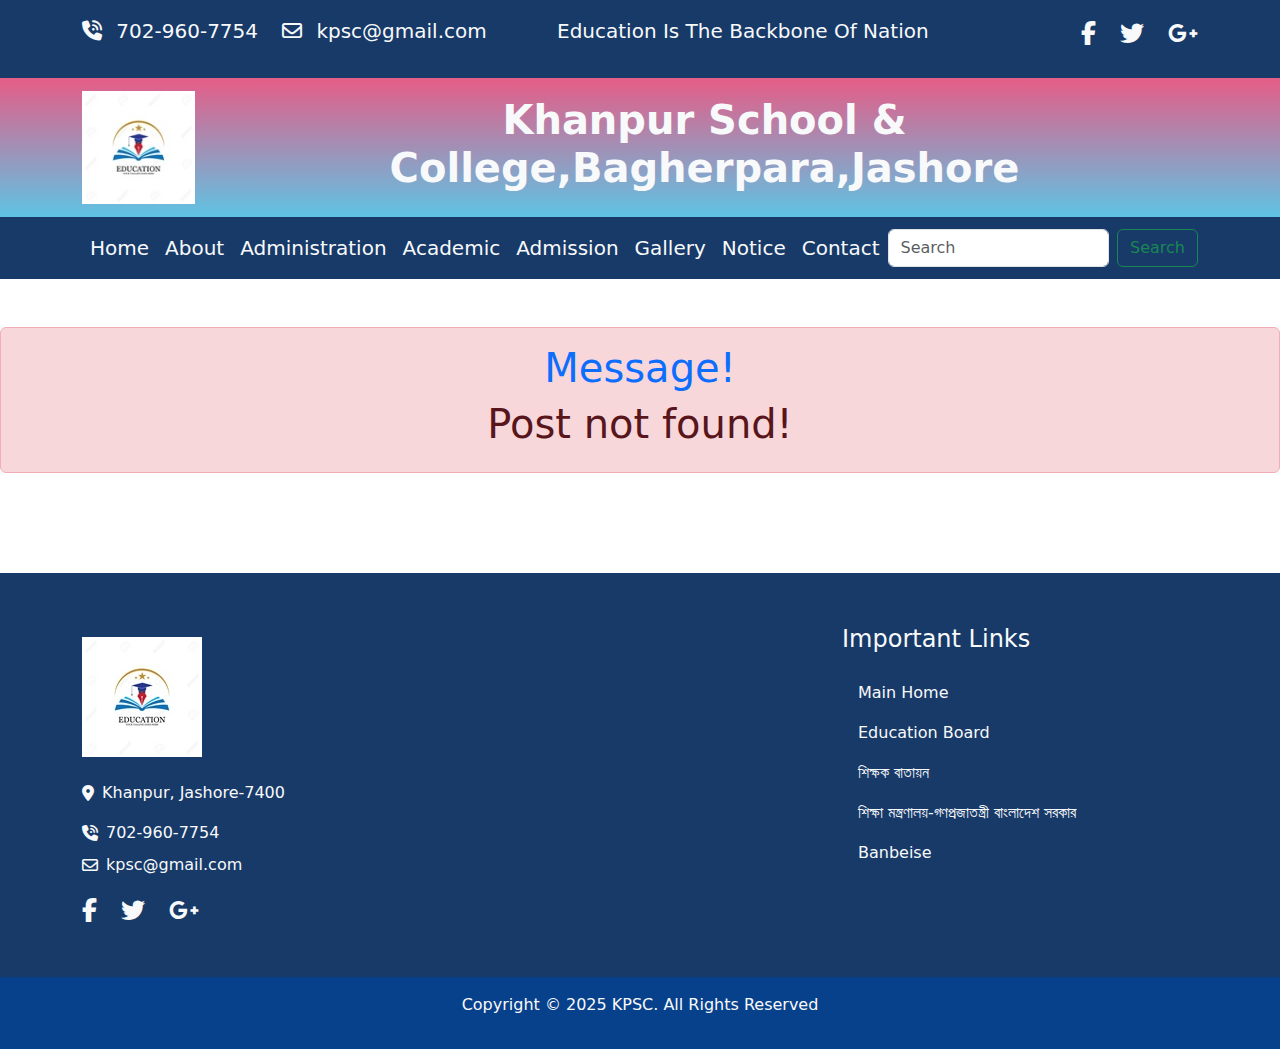
<file: academic.html>
<!DOCTYPE html>
<html lang="en">
<head>
  <meta charset="UTF-8">
  <meta name="viewport" content="width=device-width, initial-scale=1.0">
  <title>Document</title>
  <link rel="stylesheet" href="vendor/bootstrap.min.css">
  <link rel="stylesheet" href="https://cdnjs.cloudflare.com/ajax/libs/font-awesome/6.7.2/css/all.min.css" integrity="sha512-Evv84Mr4kqVGRNSgIGL/F/aIDqQb7xQ2vcrdIwxfjThSH8CSR7PBEakCr51Ck+w+/U6swU2Im1vVX0SVk9ABhg==" crossorigin="anonymous" referrerpolicy="no-referrer" />
  <link href="https://fonts.googleapis.com/css2?family=Crimson+Text:ital,wght@0,400;0,600;0,700;1,400;1,600;1,700&family=Poppins:ital,wght@0,100;0,200;0,300;0,400;0,500;0,600;0,700;0,800;0,900;1,100;1,200;1,300;1,400;1,500;1,600;1,700;1,800;1,900&family=Roboto:ital,wght@0,100;0,300;0,400;0,500;0,700;0,900;1,100;1,300;1,400;1,500;1,700;1,900&display=swap" rel="stylesheet">
  <link rel="stylesheet" href="assets/css/style.css">
</head>
<body>
  <!--top header start-->
  <header class="top_header py-3" style="background: #173a69;">
    <div class="container">
      <div class="row">
        <!--top heade left column start-->
        <div class="col-lg-5">
          <div class="left_col d-flex flex-row text-light fs-5 ">
            <div class=" pe-4 ">
              <i class="fa-solid fa-phone-volume pe-2"></i>
              <span>702-960-7754</span>
            </div>
            <div class="message  ">
              <i class="fa-regular fa-envelope pe-2 "></i>
              <span>kpsc@gmail.com</span>
            </div>
          </div>
        </div>
        <!--top heade left column end-->

        <!--top heade middle column start-->
        <div class="col-lg-5">
          <div class="middle_col">
            <p class="text-light fs-5">Education Is The Backbone Of Nation</p>
          </div>

        </div>
        <!--top header middle column end-->

        <!--top header right column start-->
        <div class="col-lg-2">
          <div class="right_col d-flex flex-row justify-content-end fs-4 ">
            <a href="#"><i class="fa-brands fa-facebook-f pe-4 text-light"></i></a>
            <a href="#"><i class="fa-brands fa-twitter pe-4 text-light"></i></a>
            <a href="#"><i class="fa-brands fa-google-plus-g text-light"></i></a>
          </div>
        </div>
        <!--top header right column end-->
      </div>
    </div>
  </header>
  <!--top header end-->

  <!--bottom header start-->
  <header class="bottom_header_top_part ">
    <!--bottom header top part start-->
    <nav class="navbar navbar-expand-lg" style=" background: linear-gradient(to top,  #5FC3E4,#E55D87);">
      <div class="container">
        <a class="navbar-brand" href="#"><img class="img-fluid  " src="assets/image/img1.jpg" alt="logo"></a>
        <button class="navbar-toggler" type="button" data-bs-toggle="collapse" data-bs-target="#navbarSupportedContent" aria-controls="navbarSupportedContent" aria-expanded="false" aria-label="Toggle navigation">
          <span class="navbar-toggler-icon"></span>
        </button>
        <div class="collapse navbar-collapse" id="navbarSupportedContent" >
          <ul class="navbar-nav text-center mb-2 mb-lg-0 fs-5">
            <li class="nav-item">
              <h1 class="fw-bold text-light">Khanpur School & College,Bagherpara,Jashore</h1>
              <h2></h2>
            </li>
          </ul>
          
        </div>
      </div>
    </nav>
    <!--bottom header top part end-->
    <!--bottom header last part start-->
    <div class="bottom_header_last_part  " style="background: #173a69" >
      <nav class="navbar navbar-expand-lg navbar-light">
        <div class="container">
          <div class="collapse navbar-collapse" id="navbarSupportedContent">
            <ul class="navbar-nav me-auto mb-2 mb-lg-0  ">
              <li class="nav-item  ">
                <a class="nav-link  text-light fs-5" aria-current="page" href="index.html">Home</a>
              </li>
              <li class="nav-item dropdown">
                <a class="nav-link text-light fs-5 mydropdown_item" href="about.html">About</a>
                <div class="dropdown_item">
                  <ul class="list-unstyled">
                    <li>
                      <a href="#">About Us</a>
                    </li>
                    <li>
                      <a href="#">Mission & Vission</a>
                    </li>
                    <li>
                      <a href="#">Our Principal</a>
                    </li>
                  </ul>
                </div> 
              </li>
              <li class="nav-item dropdown">
                <a class="nav-link text-light fs-5" href="administration.html">Administration</a>
                <div class="dropdown_item">
                  <ul class="list-unstyled">
                    <li>
                      <a href="#">Notice</a>
                    </li>
                    <li>
                      <a href="#">Job & Vacancies</a>
                    </li>
                    <li>
                      <a href="#">Achievements</a>
                    </li>
                  </ul>
                </div>
              </li>
              <li class="nav-item dropdown ">
                <a class="nav-link active text-light fs-5" href="academic.html">Academic</a>
                <div class="dropdown_item">
                  <ul class="list-unstyled">
                    <li>
                      <a href="#">Rules & Regulations</a>
                    </li>
                    <li>
                      <a href="#">Faculty Informations</a>
                    </li>
                    <li>
                      <a href="#">Syllabus</a>
                    </li>
                    <li>
                      <a href="#">Academic Calender</a>
                    </li>
                    <li>
                      <a href="#">Achievements</a>
                    </li>
                  </ul>
                </div>
              </li>
              <li class="nav-item dropdown ">
                <a class="nav-link text-light fs-5" href="adimssion.html">Admission</a>
                <div class="dropdown_item">
                  <ul class="list-unstyled">
                    <li>
                      <a href="#">Admission Circular</a>
                    </li>
                  </ul>
                </div>
              </li>
              <li class="nav-item dropdown ">
                <a class="nav-link text-light fs-5" href="gallery.html">Gallery</a>
                <div class="dropdown_item">
                  <ul class="list-unstyled">
                    <li>
                      <a href="#">Photo Gallery</a>
                    </li>
                    <li>
                      <a href="#">Video Gallery</a>
                    </li>
                  </ul>
                </div>
              </li>
              <li class="nav-item">
                <a class="nav-link text-light fs-5" href="notice.html">Notice</a>
              </li>
              <li class="nav-item ">
                <a class="nav-link text-light fs-5" href="contact.html">Contact</a>
              </li> 
            </ul>
            <form class="d-flex">
              <input class="form-control me-2" type="search" placeholder="Search" aria-label="Search">
              <button class="btn btn-outline-success" type="submit">Search</button>
            </form>
          </div>
        </div>
      </nav>
    </div>
    <!--bottom header last part end-->
  </header>
  <!--bottom header end-->

  
  <div class="alert alert-danger mt-5" style="margin-bottom:100px;">
    <strong class="text-center text-primary"><h1>Message!</h1></strong>
    <h1 class="text-center">Post not found!</h1>
  </div>
 


  <!--footer section start-->
  <footer class="py-5" style="background: #173a69;">
    <div class="container">
      <div class="row">
        <div class="col-lg-8 col-md-6">
          <img class="img-fluid py-3" src="assets/image/img1.jpg" alt="logo">
          <div class=" text-light ">
            <div class="d-flex align-items-center py-2">
              <i class="fa-solid fa-location-dot pe-2"></i>
              <span>Khanpur, Jashore-7400</span>
            </div>
            <div class="d-flex align-items-center py-2">
              <i class="fa-solid fa-phone-volume pe-2"></i>
              <a class="nav-link" href="#">702-960-7754</a>   
            </div>
            <div class="d-flex align-items-center ">
              <i class="fa-regular fa-envelope pe-2 "></i>
              <a class="nav-link" href="#">kpsc@gmail.com</a>
            </div>
          </div>
          <div class="right_col d-flex flex-row justify-content-start fs-4 pt-3 ">
            <a href="#"><i class="fa-brands fa-facebook-f pe-4 text-light"></i></a>
            <a href="#"><i class="fa-brands fa-twitter pe-4 text-light"></i></a>
            <a href="#"><i class="fa-brands fa-google-plus-g text-light"></i></a>
          </div>
        </div>

        <div class="col-lg-4 col-md-6 ">

          <ul class="nav flex-column ">
            <li class="nav-item pb-3 ">
              <span class="fs-4 text-light ">Important Links</span>
            </li>
            <li class="nav-item p-0">
              <a class="nav-link text-light" href="#">Main Home</a>
            </li>
            <li class="nav-item">
              <a class="nav-link text-light" href="#">Education Board</a>
            </li>
            <li class="nav-item">
              <a class="nav-link text-light" href="#">শিক্ষক বাতায়ন</a>
            </li>
            <li class="nav-item">
              <a class="nav-link text-light" href="#">শিক্ষা মন্ত্রণালয়-গণপ্রজাতন্ত্রী বাংলাদেশ সরকার</a>
            </li>
            <li class="nav-item">
              <a class="nav-link text-light" href="#">Banbeise</a>
            </li>
          </ul>
          
          
        </div>
      </div>
    </div>
  </footer>
  <!--footer section end-->

  <!--socket section start-->
  <div class="socket_section py-3" style="background:#07408b;">
    <div class="container">
      <div class="row ">
        <div class="col-12 d-flex align-items-center justify-content-center ">
          <p class="text-light text-center">Copyright © 2025 <a class=" text-decoration-none text-light" href="#">KPSC</a>. All Rights Reserved</p>
        </div>
       <!--  <div class="col-md-6 ">
          <ul class="nav">
            <li class="nav-iten " >
              <a class="nav-link text-light" href="#">Terms & Conditions</a>
            </li>
            
            <li class="nav-iten ">
              <a class="nav-link text-light" href="#">Privacy Policy</a>
            </li>
            
            <li class="nav-iten">
              <a class="nav-link text-light" href="#">Sitemap</a>
            </li>
          </ul>
        </div> -->
      </div>
    </div>
  </div>

  

 



  

  <script src="vendor/bootstrap.min.js"></script>
  <script src="code.js"></script>
</body>
</html>
</file>
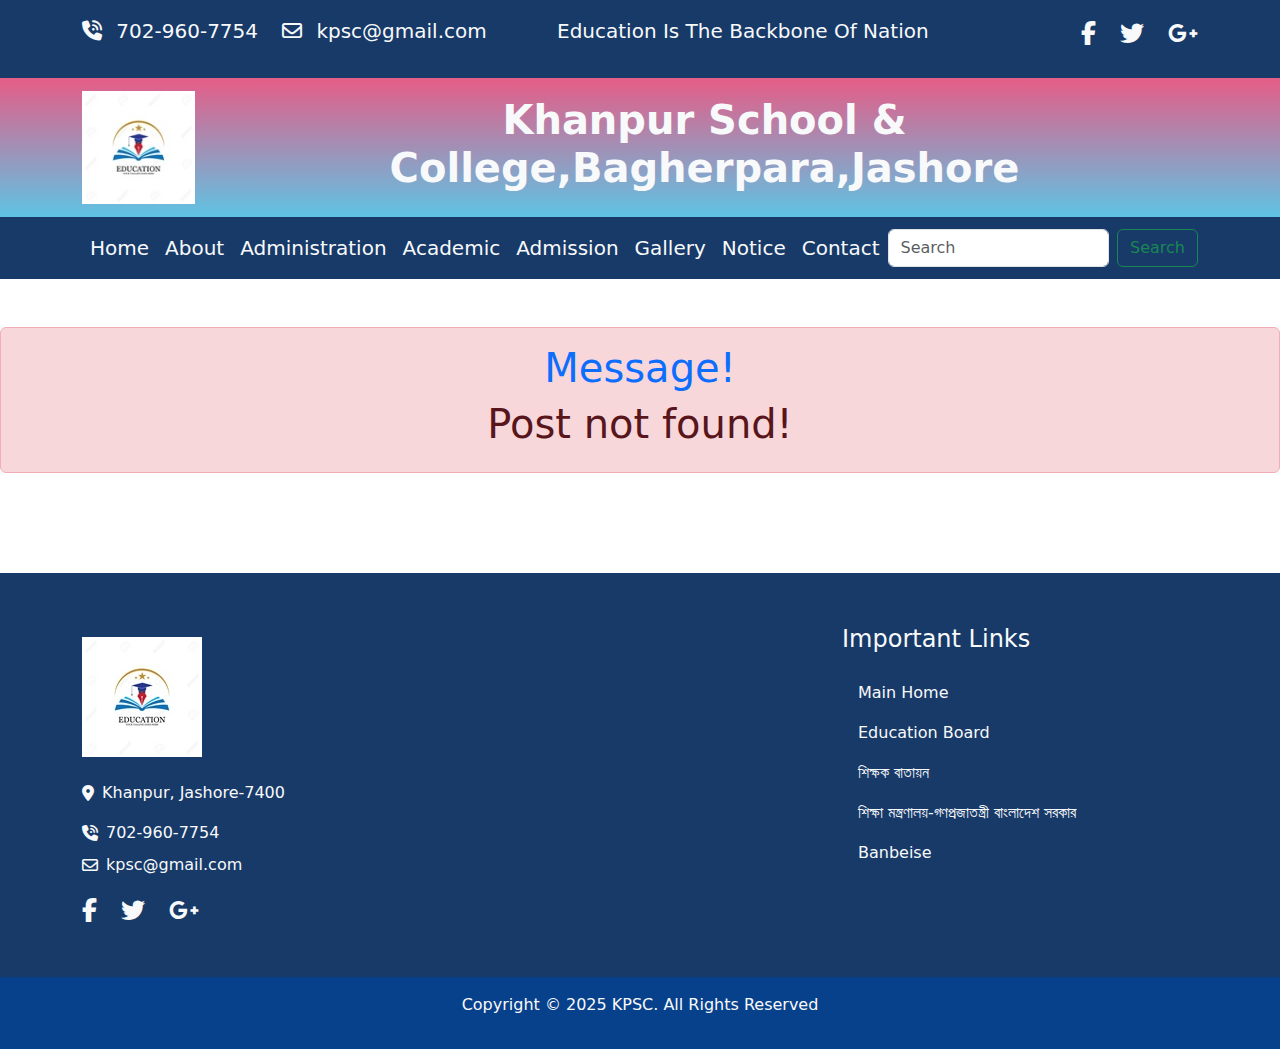
<file: adimssion.html>
<!DOCTYPE html>
<html lang="en">
<head>
  <meta charset="UTF-8">
  <meta name="viewport" content="width=device-width, initial-scale=1.0">
  <title>Document</title>
  <link rel="stylesheet" href="vendor/bootstrap.min.css">
  <link rel="stylesheet" href="https://cdnjs.cloudflare.com/ajax/libs/font-awesome/6.7.2/css/all.min.css" integrity="sha512-Evv84Mr4kqVGRNSgIGL/F/aIDqQb7xQ2vcrdIwxfjThSH8CSR7PBEakCr51Ck+w+/U6swU2Im1vVX0SVk9ABhg==" crossorigin="anonymous" referrerpolicy="no-referrer" />
  <link href="https://fonts.googleapis.com/css2?family=Crimson+Text:ital,wght@0,400;0,600;0,700;1,400;1,600;1,700&family=Poppins:ital,wght@0,100;0,200;0,300;0,400;0,500;0,600;0,700;0,800;0,900;1,100;1,200;1,300;1,400;1,500;1,600;1,700;1,800;1,900&family=Roboto:ital,wght@0,100;0,300;0,400;0,500;0,700;0,900;1,100;1,300;1,400;1,500;1,700;1,900&display=swap" rel="stylesheet">
  <link rel="stylesheet" href="assets/css/style.css">
</head>
<body>
  <!--top header start-->
  <header class="top_header py-3" style="background: #173a69;">
    <div class="container">
      <div class="row">
        <!--top heade left column start-->
        <div class="col-lg-5">
          <div class="left_col d-flex flex-row text-light fs-5 ">
            <div class=" pe-4 ">
              <i class="fa-solid fa-phone-volume pe-2"></i>
              <span>702-960-7754</span>
            </div>
            <div class="message  ">
              <i class="fa-regular fa-envelope pe-2 "></i>
              <span>kpsc@gmail.com</span>
            </div>
          </div>
        </div>
        <!--top heade left column end-->

        <!--top heade middle column start-->
        <div class="col-lg-5">
          <div class="middle_col">
            <p class="text-light fs-5">Education Is The Backbone Of Nation</p>
          </div>

        </div>
        <!--top header middle column end-->

        <!--top header right column start-->
        <div class="col-lg-2">
          <div class="right_col d-flex flex-row justify-content-end fs-4 ">
            <a href="#"><i class="fa-brands fa-facebook-f pe-4 text-light"></i></a>
            <a href="#"><i class="fa-brands fa-twitter pe-4 text-light"></i></a>
            <a href="#"><i class="fa-brands fa-google-plus-g text-light"></i></a>
          </div>
        </div>
        <!--top header right column end-->
      </div>
    </div>
  </header>
  <!--top header end-->

  <!--bottom header start-->
  <header class="bottom_header_top_part ">
    <!--bottom header top part start-->
    <nav class="navbar navbar-expand-lg" style=" background: linear-gradient(to top,  #5FC3E4,#E55D87);">
      <div class="container">
        <a class="navbar-brand" href="#"><img class="img-fluid  " src="assets/image/img1.jpg" alt="logo"></a>
        <button class="navbar-toggler" type="button" data-bs-toggle="collapse" data-bs-target="#navbarSupportedContent" aria-controls="navbarSupportedContent" aria-expanded="false" aria-label="Toggle navigation">
          <span class="navbar-toggler-icon"></span>
        </button>
        <div class="collapse navbar-collapse" id="navbarSupportedContent" >
          <ul class="navbar-nav text-center mb-2 mb-lg-0 fs-5">
            <li class="nav-item">
              <h1 class="fw-bold text-light">Khanpur School & College,Bagherpara,Jashore</h1>
              <h2></h2>
            </li>
          </ul>
          
        </div>
      </div>
    </nav>
    <!--bottom header top part end-->
    <!--bottom header last part start-->
    <div class="bottom_header_last_part  " style="background: #173a69" >
      <nav class="navbar navbar-expand-lg navbar-light">
        <div class="container">
          <div class="collapse navbar-collapse" id="navbarSupportedContent">
            <ul class="navbar-nav me-auto mb-2 mb-lg-0  ">
              <li class="nav-item  ">
                <a class="nav-link  text-light fs-5" aria-current="page" href="index.html">Home</a>
              </li>
              <li class="nav-item dropdown">
                <a class="nav-link text-light fs-5 mydropdown_item" href="about.html">About</a>
                <div class="dropdown_item">
                  <ul class="list-unstyled">
                    <li>
                      <a href="#">About Us</a>
                    </li>
                    <li>
                      <a href="#">Mission & Vission</a>
                    </li>
                    <li>
                      <a href="#">Our Principal</a>
                    </li>
                  </ul>
                </div> 
              </li>
              <li class="nav-item dropdown">
                <a class="nav-link  text-light fs-5" href="administration.html">Administration</a>
                <div class="dropdown_item">
                  <ul class="list-unstyled">
                    <li>
                      <a href="#">Notice</a>
                    </li>
                    <li>
                      <a href="#">Job & Vacancies</a>
                    </li>
                    <li>
                      <a href="#">Achievements</a>
                    </li>
                  </ul>
                </div>
              </li>
              <li class="nav-item dropdown ">
                <a class="nav-link text-light fs-5" href="academic.html">Academic</a>
                <div class="dropdown_item">
                  <ul class="list-unstyled">
                    <li>
                      <a href="#">Rules & Regulations</a>
                    </li>
                    <li>
                      <a href="#">Faculty Informations</a>
                    </li>
                    <li>
                      <a href="#">Syllabus</a>
                    </li>
                    <li>
                      <a href="#">Academic Calender</a>
                    </li>
                    <li>
                      <a href="#">Achievements</a>
                    </li>
                  </ul>
                </div>
              </li>
              <li class="nav-item dropdown ">
                <a class="nav-link active text-light fs-5" href="adimssion.html">Admission</a>
                <div class="dropdown_item">
                  <ul class="list-unstyled">
                    <li>
                      <a href="#">Admission Circular</a>
                    </li>
                  </ul>
                </div>
              </li>
              <li class="nav-item dropdown ">
                <a class="nav-link text-light fs-5" href="gallery.html">Gallery</a>
                <div class="dropdown_item">
                  <ul class="list-unstyled">
                    <li>
                      <a href="#">Photo Gallery</a>
                    </li>
                    <li>
                      <a href="#">Video Gallery</a>
                    </li>
                  </ul>
                </div>
              </li>
              <li class="nav-item">
                <a class="nav-link text-light fs-5" href="notice.html">Notice</a>
              </li>
              <li class="nav-item ">
                <a class="nav-link text-light fs-5" href="contact.html">Contact</a>
              </li> 
            </ul>
            <form class="d-flex">
              <input class="form-control me-2" type="search" placeholder="Search" aria-label="Search">
              <button class="btn btn-outline-success" type="submit">Search</button>
            </form>
          </div>
        </div>
      </nav>
    </div>
    <!--bottom header last part end-->
  </header>
  <!--bottom header end-->

  
  <div class="alert alert-danger mt-5" style="margin-bottom:100px;">
    <strong class="text-center text-primary"><h1>Message!</h1></strong>
    <h1 class="text-center">Post not found!</h1>
  </div>  
  


  <!--footer section start-->
  <footer class="py-5" style="background: #173a69;">
    <div class="container">
      <div class="row">
        <div class="col-lg-8 col-md-6">
          <img class="img-fluid py-3" src="assets/image/img1.jpg" alt="logo">
          <div class=" text-light ">
            <div class="d-flex align-items-center py-2">
              <i class="fa-solid fa-location-dot pe-2"></i>
              <span>Khanpur, Jashore-7400</span>
            </div>
            <div class="d-flex align-items-center py-2">
              <i class="fa-solid fa-phone-volume pe-2"></i>
              <a class="nav-link" href="#">702-960-7754</a>   
            </div>
            <div class="d-flex align-items-center ">
              <i class="fa-regular fa-envelope pe-2 "></i>
              <a class="nav-link" href="#">kpsc@gmail.com</a>
            </div>
          </div>
          <div class="right_col d-flex flex-row justify-content-start fs-4 pt-3 ">
            <a href="#"><i class="fa-brands fa-facebook-f pe-4 text-light"></i></a>
            <a href="#"><i class="fa-brands fa-twitter pe-4 text-light"></i></a>
            <a href="#"><i class="fa-brands fa-google-plus-g text-light"></i></a>
          </div>
        </div>

        <div class="col-lg-4 col-md-6 ">

          <ul class="nav flex-column ">
            <li class="nav-item pb-3 ">
              <span class="fs-4 text-light ">Important Links</span>
            </li>
            <li class="nav-item p-0">
              <a class="nav-link text-light" href="#">Main Home</a>
            </li>
            <li class="nav-item">
              <a class="nav-link text-light" href="#">Education Board</a>
            </li>
            <li class="nav-item">
              <a class="nav-link text-light" href="#">শিক্ষক বাতায়ন</a>
            </li>
            <li class="nav-item">
              <a class="nav-link text-light" href="#">শিক্ষা মন্ত্রণালয়-গণপ্রজাতন্ত্রী বাংলাদেশ সরকার</a>
            </li>
            <li class="nav-item">
              <a class="nav-link text-light" href="#">Banbeise</a>
            </li>
          </ul>
          
          
        </div>
      </div>
    </div>
  </footer>
  <!--footer section end-->

  <!--socket section start-->
  <div class="socket_section py-3" style="background:#07408b;">
    <div class="container">
      <div class="row ">
        <div class="col-12 d-flex align-items-center justify-content-center ">
          <p class="text-light text-center">Copyright © 2025 <a class=" text-decoration-none text-light" href="#">KPSC</a>. All Rights Reserved</p>
        </div>
       <!--  <div class="col-md-6 ">
          <ul class="nav">
            <li class="nav-iten " >
              <a class="nav-link text-light" href="#">Terms & Conditions</a>
            </li>
            
            <li class="nav-iten ">
              <a class="nav-link text-light" href="#">Privacy Policy</a>
            </li>
            
            <li class="nav-iten">
              <a class="nav-link text-light" href="#">Sitemap</a>
            </li>
          </ul>
        </div> -->
      </div>
    </div>
  </div>

  

 



  

  <script src="vendor/bootstrap.min.js"></script>
  <script src="code.js"></script>
</body>
</html>
</file>
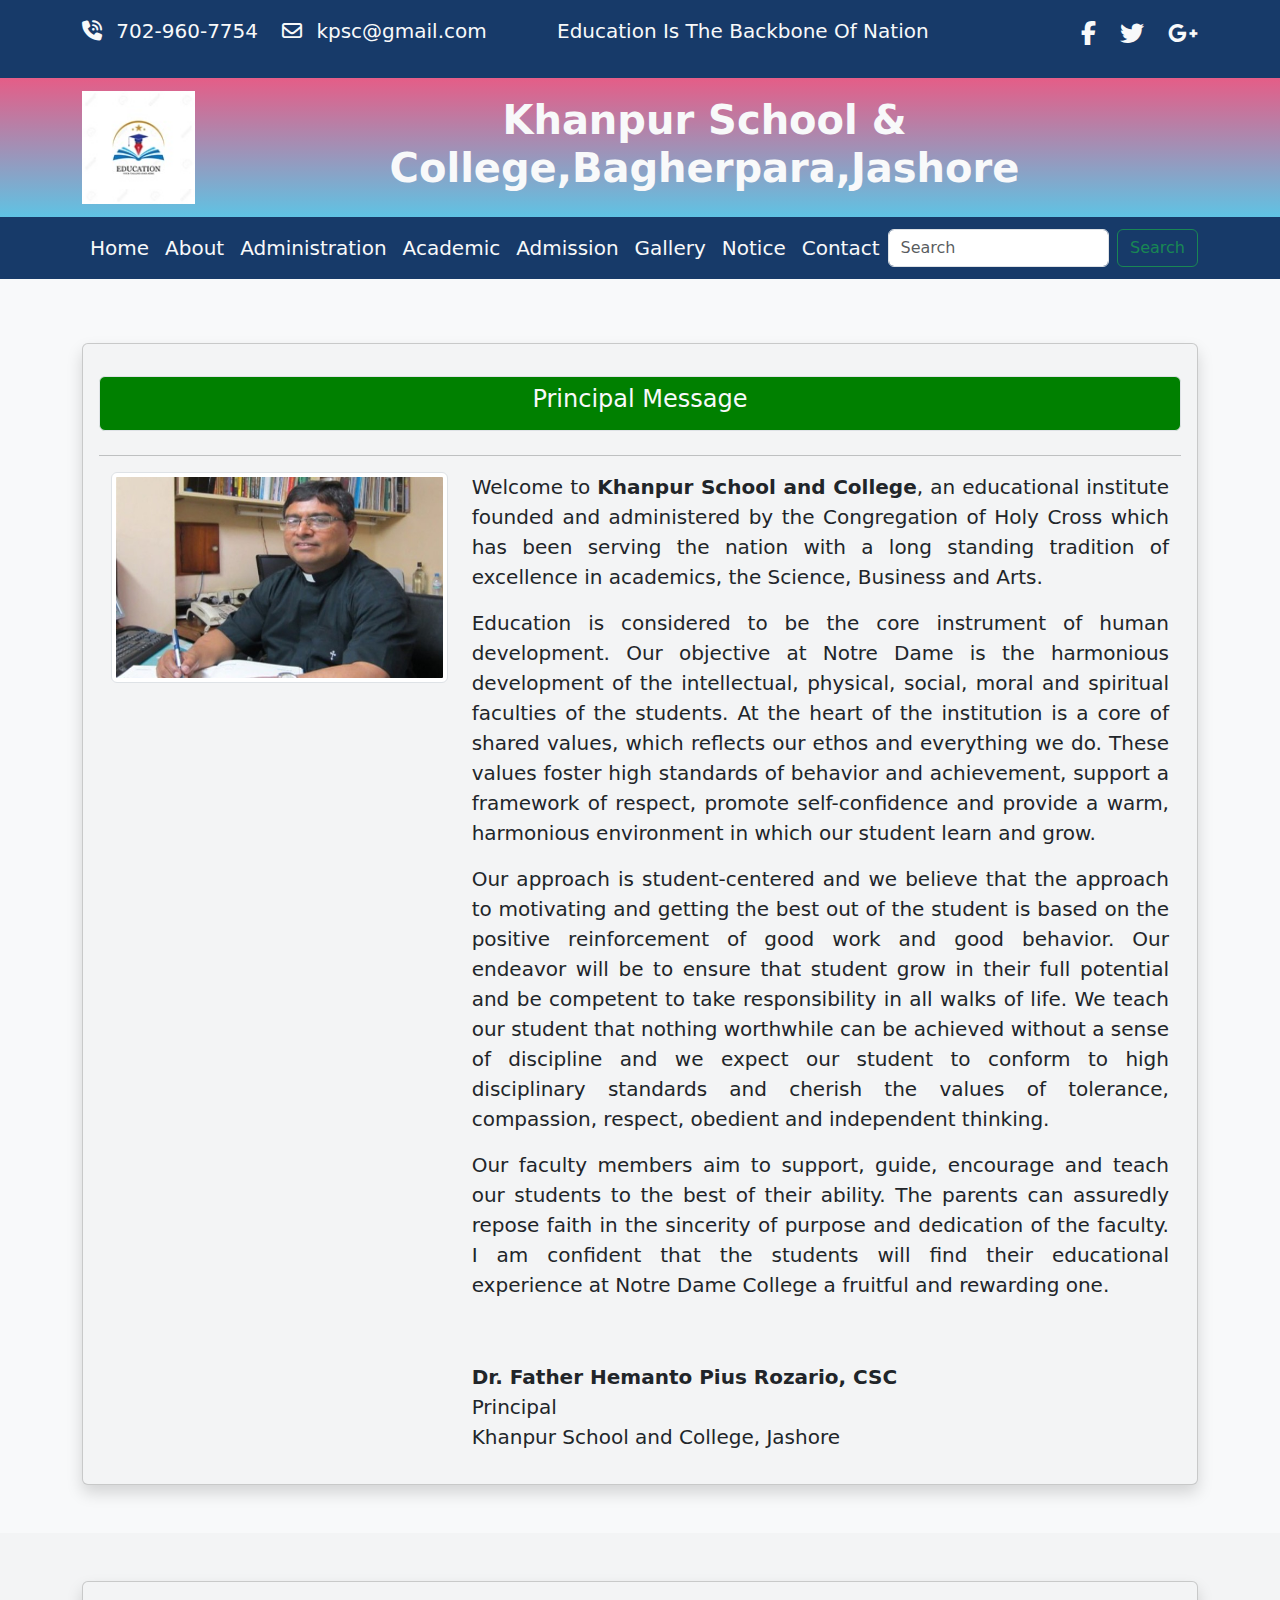
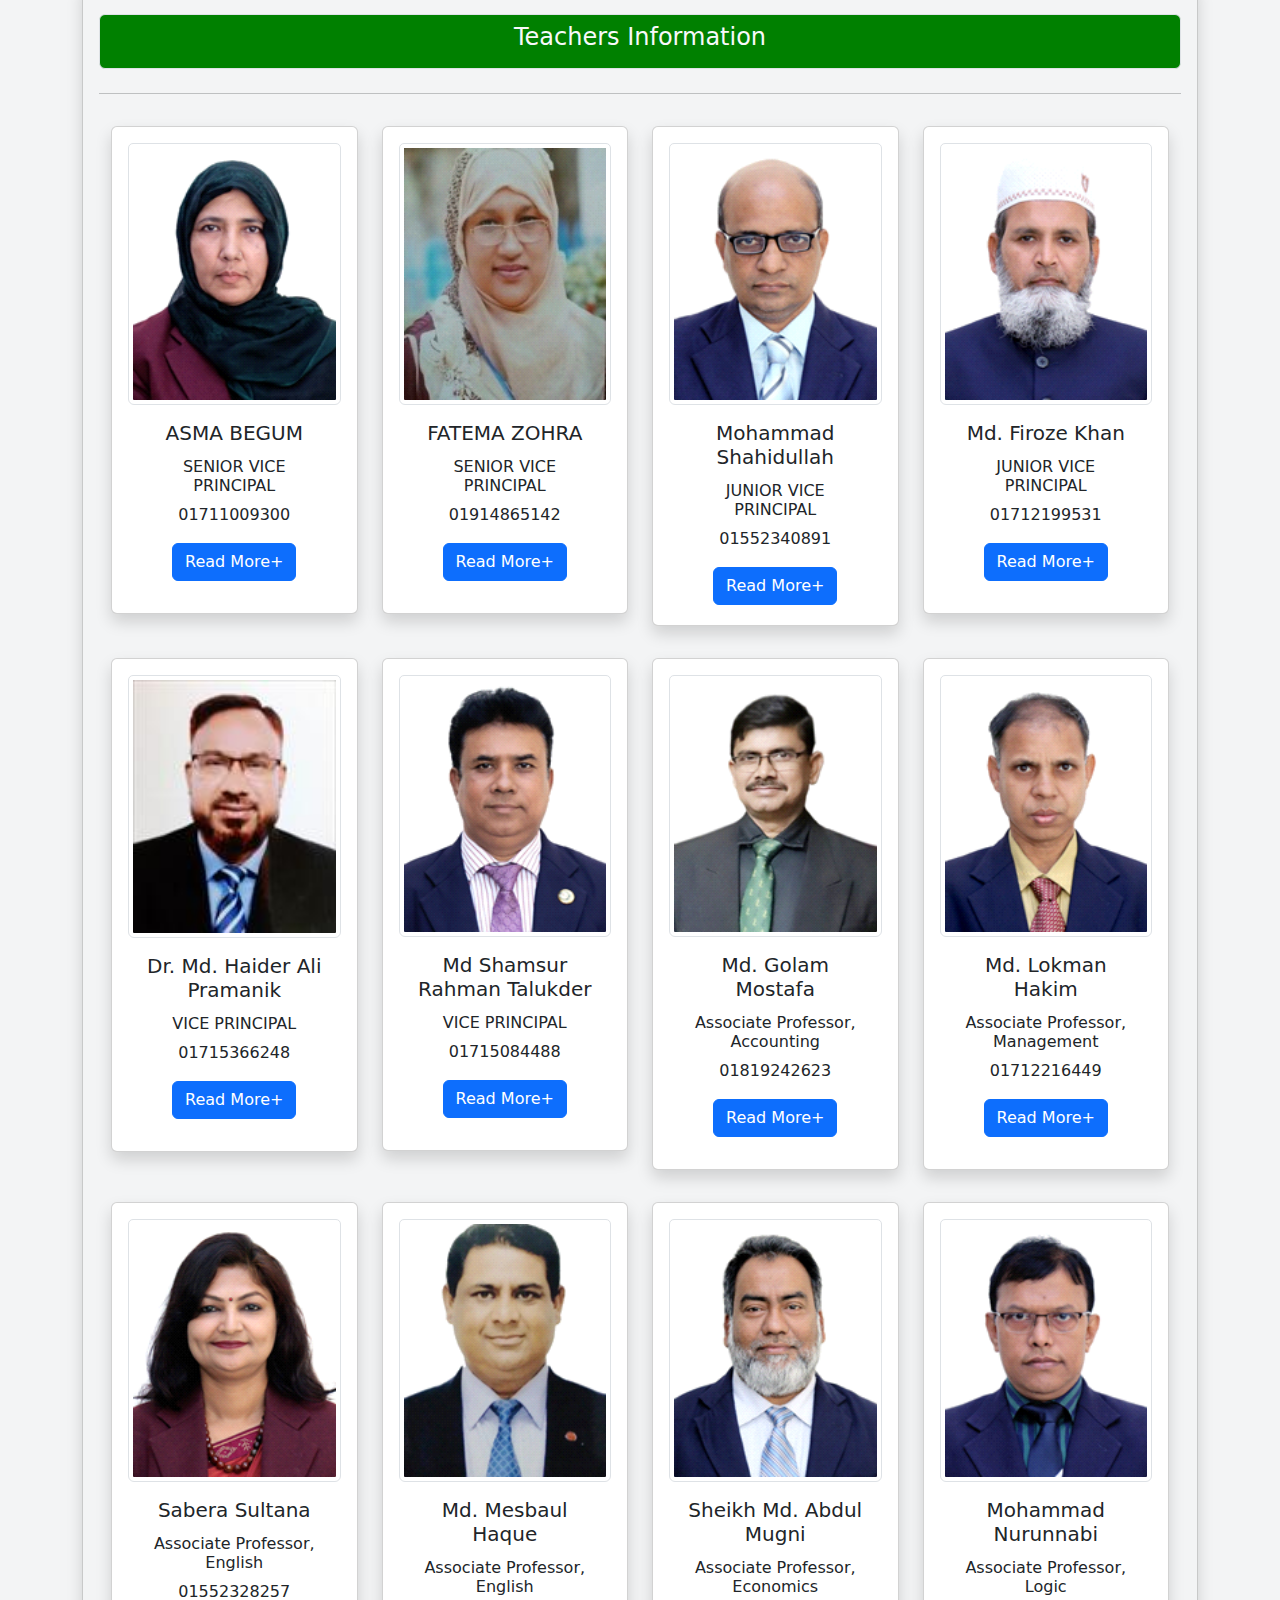
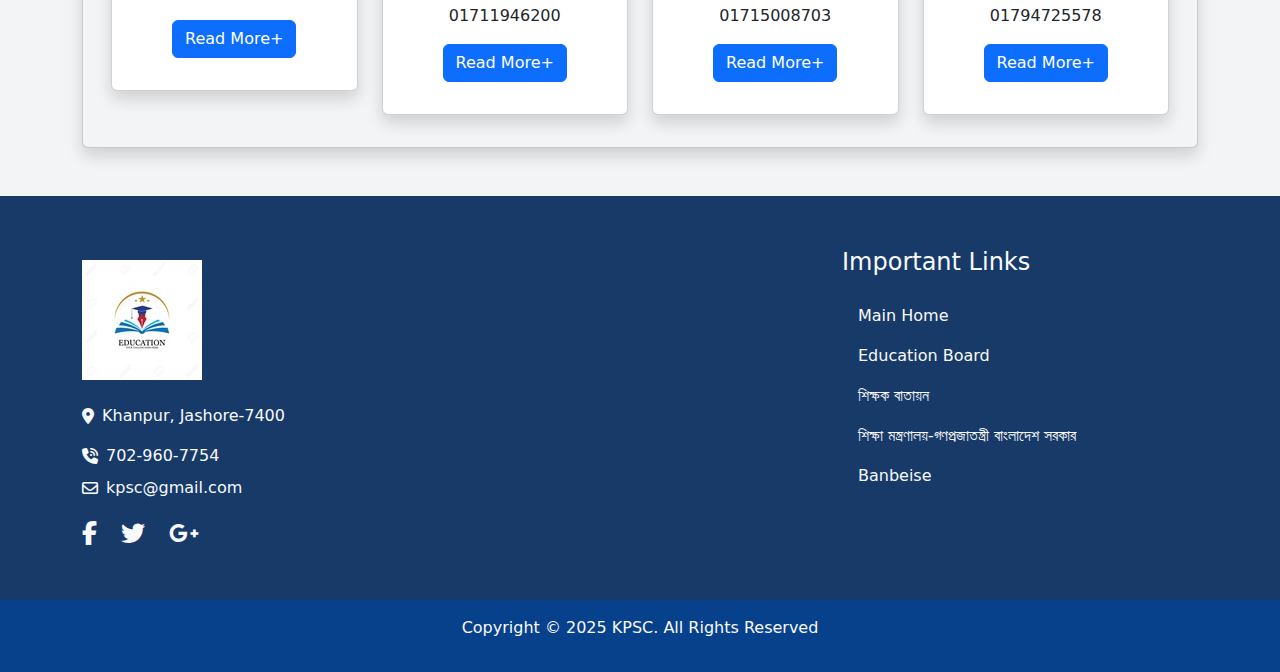
<file: administration.html>
<!DOCTYPE html>
<html lang="en">
<head>
  <meta charset="UTF-8">
  <meta name="viewport" content="width=device-width, initial-scale=1.0">
  <title>Document</title>
  <link rel="stylesheet" href="vendor/bootstrap.min.css">
  <link rel="stylesheet" href="https://cdnjs.cloudflare.com/ajax/libs/font-awesome/6.7.2/css/all.min.css" integrity="sha512-Evv84Mr4kqVGRNSgIGL/F/aIDqQb7xQ2vcrdIwxfjThSH8CSR7PBEakCr51Ck+w+/U6swU2Im1vVX0SVk9ABhg==" crossorigin="anonymous" referrerpolicy="no-referrer" />
  <link href="https://fonts.googleapis.com/css2?family=Crimson+Text:ital,wght@0,400;0,600;0,700;1,400;1,600;1,700&family=Poppins:ital,wght@0,100;0,200;0,300;0,400;0,500;0,600;0,700;0,800;0,900;1,100;1,200;1,300;1,400;1,500;1,600;1,700;1,800;1,900&family=Roboto:ital,wght@0,100;0,300;0,400;0,500;0,700;0,900;1,100;1,300;1,400;1,500;1,700;1,900&display=swap" rel="stylesheet">
  <link rel="stylesheet" href="assets/css/style.css">
</head>
<body>
  <!--top header start-->
  <header class="top_header py-3" style="background: #173a69;">
    <div class="container">
      <div class="row">
        <!--top heade left column start-->
        <div class="col-lg-5">
          <div class="left_col d-flex flex-row text-light fs-5 ">
            <div class=" pe-4 ">
              <i class="fa-solid fa-phone-volume pe-2"></i>
              <span>702-960-7754</span>
            </div>
            <div class="message  ">
              <i class="fa-regular fa-envelope pe-2 "></i>
              <span>kpsc@gmail.com</span>
            </div>
          </div>
        </div>
        <!--top heade left column end-->

        <!--top heade middle column start-->
        <div class="col-lg-5">
          <div class="middle_col">
            <p class="text-light fs-5">Education Is The Backbone Of Nation</p>
          </div>

        </div>
        <!--top header middle column end-->

        <!--top header right column start-->
        <div class="col-lg-2">
          <div class="right_col d-flex flex-row justify-content-end fs-4 ">
            <a href="#"><i class="fa-brands fa-facebook-f pe-4 text-light"></i></a>
            <a href="#"><i class="fa-brands fa-twitter pe-4 text-light"></i></a>
            <a href="#"><i class="fa-brands fa-google-plus-g text-light"></i></a>
          </div>
        </div>
        <!--top header right column end-->
      </div>
    </div>
  </header>
  <!--top header end-->

  <!--bottom header start-->
  <header class="bottom_header_top_part ">
    <!--bottom header top part start-->
    <nav class="navbar navbar-expand-lg" style=" background: linear-gradient(to top,  #5FC3E4,#E55D87);">
      <div class="container">
        <a class="navbar-brand" href="#"><img class="img-fluid  " src="assets/image/img1.jpg" alt="logo"></a>
        <button class="navbar-toggler" type="button" data-bs-toggle="collapse" data-bs-target="#navbarSupportedContent" aria-controls="navbarSupportedContent" aria-expanded="false" aria-label="Toggle navigation">
          <span class="navbar-toggler-icon"></span>
        </button>
        <div class="collapse navbar-collapse" id="navbarSupportedContent" >
          <ul class="navbar-nav text-center mb-2 mb-lg-0 fs-5">
            <li class="nav-item">
              <h1 class="fw-bold text-light">Khanpur School & College,Bagherpara,Jashore</h1>
              <h2></h2>
            </li>
          </ul>
          
        </div>
      </div>
    </nav>
    <!--bottom header top part end-->
    <!--bottom header last part start-->
    <div class="bottom_header_last_part  " style="background: #173a69" >
      <nav class="navbar navbar-expand-lg navbar-light">
        <div class="container">
          <div class="collapse navbar-collapse" id="navbarSupportedContent">
            <ul class="navbar-nav me-auto mb-2 mb-lg-0  ">
              <li class="nav-item  ">
                <a class="nav-link  text-light fs-5" aria-current="page" href="index.html">Home</a>
              </li>
              <li class="nav-item dropdown">
                <a class="nav-link text-light fs-5 mydropdown_item" href="about.html">About</a>
                <div class="dropdown_item">
                  <ul class="list-unstyled">
                    <li>
                      <a href="#">About Us</a>
                    </li>
                    <li>
                      <a href="#">Mission & Vission</a>
                    </li>
                    <li>
                      <a href="#">Our Principal</a>
                    </li>
                  </ul>
                </div> 
              </li>
              <li class="nav-item dropdown">
                <a class="nav-link active text-light fs-5" href="administration.html">Administration</a>
                <div class="dropdown_item">
                  <ul class="list-unstyled">
                    <li>
                      <a href="#">Notice</a>
                    </li>
                    <li>
                      <a href="#">Job & Vacancies</a>
                    </li>
                    <li>
                      <a href="#">Achievements</a>
                    </li>
                  </ul>
                </div>
              </li>
              <li class="nav-item dropdown ">
                <a class="nav-link text-light fs-5" href="academic.html">Academic</a>
                <div class="dropdown_item">
                  <ul class="list-unstyled">
                    <li>
                      <a href="#">Rules & Regulations</a>
                    </li>
                    <li>
                      <a href="#">Faculty Informations</a>
                    </li>
                    <li>
                      <a href="#">Syllabus</a>
                    </li>
                    <li>
                      <a href="#">Academic Calender</a>
                    </li>
                    <li>
                      <a href="#">Achievements</a>
                    </li>
                  </ul>
                </div>
              </li>
              <li class="nav-item dropdown ">
                <a class="nav-link text-light fs-5" href="adimssion.html">Admission</a>
                <div class="dropdown_item">
                  <ul class="list-unstyled">
                    <li>
                      <a href="#">Admission Circular</a>
                    </li>
                  </ul>
                </div>
              </li>
              <li class="nav-item dropdown ">
                <a class="nav-link text-light fs-5" href="gallery.html">Gallery</a>
                <div class="dropdown_item">
                  <ul class="list-unstyled">
                    <li>
                      <a href="#">Photo Gallery</a>
                    </li>
                    <li>
                      <a href="#">Video Gallery</a>
                    </li>
                  </ul>
                </div>
              </li>
              <li class="nav-item">
                <a class="nav-link text-light fs-5" href="notice.html">Notice</a>
              </li>
              <li class="nav-item ">
                <a class="nav-link text-light fs-5" href="contact.html">Contact</a>
              </li> 
            </ul>
            <form class="d-flex">
              <input class="form-control me-2" type="search" placeholder="Search" aria-label="Search">
              <button class="btn btn-outline-success" type="submit">Search</button>
            </form>
          </div>
        </div>
      </nav>
    </div>
    <!--bottom header last part end-->
  </header>
  <!--bottom header end-->

  
    
  <main style="background: #f3f4f5;">
    <!--important section start-->
    <section class="important_section py-5 bg-light">
      <div class="container">
          <div class="row">
            <div class="col-sm-12 col-md-12 col-lg-12 pt-3">
              <div class="card shadow p-3" style="background: #f3f4f5;">
                <div class="why_header border rounded mt-3 mb-2
               " style="background: green;">
                <h4 class="text-center text-light py-2">Principal Message</h4>
              </div>
              <hr>
              <div class="container">
                <div class="row">
                  <div class="col-lg-4 col-md-12 col-sm-12">
                    <div class="principle_image">
                      <img class="img-fluid img-thumbnail" src="assets/image/principle.jpg" alt="image">
                    </div>
                </div>
                <div class="col-lg-8 col-md-12">
                  <!-- <div class="mess_title" style="border-bottom: 2px solid; width:50%">
                    <h2 class="fw-bold fs-1">Principal Message</h2>
                  </div> -->
                  <div class="about_desc fs-5">
                    <p style="text-align: justify;">Welcome to <strong>Khanpur School and  College</strong>, an educational institute founded and administered by the Congregation of Holy Cross which has been serving the nation with a long standing tradition of excellence in academics, the Science, Business and Arts.</p>
              
                    <p style="text-align: justify;">Education is considered to be the core instrument of human development. Our objective at Notre Dame is the harmonious development of the intellectual, physical, social, moral and spiritual faculties of the students. At the heart of the institution is a core of shared values, which reflects our ethos and everything we do. These values foster high standards of behavior and achievement, support a framework of respect, promote self-confidence and provide a warm, harmonious environment in which our student learn and grow.</p>
                    
                    <p style="text-align: justify;">Our approach is student-centered and we believe that the approach to motivating and getting the best out of the student is based on the positive reinforcement of good work and good behavior. Our endeavor will be to ensure that student grow in their full potential and be competent to take responsibility in all walks of life. We teach our student that nothing worthwhile can be achieved without a sense of discipline and we expect our student to conform to high disciplinary standards and cherish the values of tolerance, compassion, respect, obedient and independent thinking.</p>
                    
                    <p style="text-align: justify;">Our faculty members aim to support, guide, encourage and teach our students to the best of their ability. The parents can assuredly repose faith in the sincerity of purpose and dedication of the faculty. I am confident that the students will find their educational experience at Notre Dame College a fruitful and rewarding one.</p><p style="text-align: justify;"><br></p>
                    
                    <p style="text-align: justify;"><strong>Dr. Father Hemanto Pius Rozario, CSC</strong><br>Principal<br>Khanpur School and  College, Jashore</p>
              
                  </div>
                </div>
                </div>
              </div>
              </div>
            </div>
          </div>
        

      </div>
    </section>
    <!--important section end-->

   

    <!--teachers information section-->
    <section class="teachers_information_section py-5">
      <div class="container">
        <div class="row">
          <div class="col-sm-12 col-md-12 col-lg-12">
            <div class="card shadow p-3" style="background: #f3f4f5;">
              <div class="teacher_information border rounded mt-3 mb-2
               " style="background: green;">
                <h4 class="text-center text-light py-2">Teachers Information</h4>
              </div>
              <hr>
              <div class="container">
                <div class="row">
                  <div class="col-sm-6 col-md-4 col-lg-3 py-3" >
                    <div class="card shadow p-3 " >
                      <img class="img-fluid img-thumbnail card-img-top" src="assets/image/asma begum.jpg" alt="image">
                      <div class="card-body text-center">
                        <h5 class="card-title pb-2">ASMA BEGUM</h5>
                        <h6 class="card-subtitle pb-2">SENIOR VICE PRINCIPAL</h6>
                        <p class="card-text">01711009300</p>
                        <a class="btn btn-primary" href="#">Read More+</a>
                      </div>
                    </div>
                  </div>
                  <div class="col-sm-6 col-md-4 col-lg-3 py-3">
                    <div class="card shadow p-3" >
                      <img class="img-fluid img-thumbnail card-img-top" src="assets/image/fathma zohra.jpeg" alt="image">
                      <div class="card-body text-center">
                        <h5 class="card-title pb-2">FATEMA ZOHRA</h5>
                        <h6 class="card-subtitle pb-2">SENIOR VICE PRINCIPAL</h6>
                        <p class="card-text">01914865142</p>
                        <a class="btn btn-primary" href="#">Read More+</a>
                      </div>
                    </div>
                  </div>
                  <div class="col-sm-6 col-md-4 col-lg-3 py-3">
                    <div class="card shadow p-3" style="height: 500px;">
                      <img class="img-fluid img-thumbnail card-img-top" src="assets/image/mohammad shahidullah.jpg" alt="image">
                      <div class="card-body text-center">
                        <h5 class="card-title pb-2">Mohammad Shahidullah</h5>
                        <h6 class="card-subtitle pb-2">JUNIOR VICE PRINCIPAL</h6>
                        <p class="card-text">01552340891</p>
                        <a class="btn btn-primary" href="#">Read More+</a>
                      </div>
                    </div>
                  </div>
                  <div class="col-sm-6 col-md-4 col-lg-3 py-3">
                    <div class="card shadow p-3" >
                      <img class="img-fluid img-thumbnail card-img-top" src="assets/image/md.firoze khanjpg.jpg" alt="image">
                      <div class="card-body text-center">
                        <h5 class="card-title pb-2">Md. Firoze Khan</h5>
                        <h6 class="card-subtitle pb-2">JUNIOR VICE PRINCIPAL</h6>
                        <p class="card-text">01712199531</p>
                        <a class="btn btn-primary" href="#">Read More+</a>
                      </div>
                    </div>
                  </div>
                  <div class="col-sm-6 col-md-4 col-lg-3 py-3">
                    <div class="card shadow p-3" >
                      <img class="img-fluid img-thumbnail card-img-top" src="assets/image/dr.md.haider ali pramanik.jpg" alt="image">
                      <div class="card-body text-center">
                        <h5 class="card-title pb-2">Dr. Md. Haider Ali Pramanik</h5>
                        <h6 class="card-subtitle pb-2">VICE PRINCIPAL</h6>
                        <p class="card-text">01715366248</p>
                        <a class="btn btn-primary" href="#">Read More+</a>
                      </div>
                    </div>
                  </div>
                  <div class="col-sm-6 col-md-4 col-lg-3 py-3">
                    <div class="card shadow p-3" >
                      <img class="img-fluid img-thumbnail card-img-top" src="assets/image/md shamsur talukder.jpg" alt="image">
                      <div class="card-body text-center">
                        <h5 class="card-title pb-2">Md Shamsur Rahman Talukder</h5>
                        <h6 class="card-subtitle pb-2">VICE PRINCIPAL</h6>
                        <p class="card-text">01715084488</p>
                        <a class="btn btn-primary" href="#">Read More+</a>
                      </div>
                    </div>
                  </div>
                  <div class="col-sm-6 col-md-4 col-lg-3 py-3">
                    <div class="card shadow p-3" >
                      <img class="img-fluid img-thumbnail card-img-top" src="assets/image/md golam mostafa.jpg" alt="image">
                      <div class="card-body text-center">
                        <h5 class="card-title pb-2">Md. Golam Mostafa</h5>
                        <h6 class="card-subtitle pb-2">Associate Professor, Accounting</h6>
                        <p class="card-text">01819242623</p>
                        <a class="btn btn-primary" href="#">Read More+</a>
                      </div>
                    </div>
                  </div>
                  <div class="col-sm-6 col-md-4 col-lg-3 py-3">
                    <div class="card shadow p-3" >
                      <img class="img-fluid img-thumbnail card-img-top" src="assets/image/md lokman hakim.jpg" alt="image">
                      <div class="card-body text-center">
                        <h5 class="card-title pb-2">Md. Lokman Hakim</h5>
                        <h6 class="card-subtitle pb-2">Associate Professor, Management</h6>
                        <p class="card-text">01712216449</p>
                        <a class="btn btn-primary" href="#">Read More+</a>
                      </div>
                    </div>
                  </div>
                  <div class="col-sm-6 col-md-4 col-lg-3 py-3">
                    <div class="card shadow p-3" >
                      <img class="img-fluid img-thumbnail card-img-top" src="assets/image/sabera sultana.jpg" alt="image">
                      <div class="card-body text-center">
                        <h5 class="card-title pb-2">Sabera Sultana</h5>
                        <h6 class="card-subtitle pb-2">Associate Professor, English</h6>
                        <p class="card-text">01552328257</p>
                        <a class="btn btn-primary" href="#">Read More+</a>
                      </div>
                    </div>
                  </div>
                  <div class="col-sm-6 col-md-4 col-lg-3 py-3">
                    <div class="card shadow p-3" >
                      <img class="img-fluid img-thumbnail card-img-top" src="assets/image/md mesbaul haque.jpg" alt="image">
                      <div class="card-body text-center">
                        <h5 class="card-title pb-2">Md. Mesbaul Haque</h5>
                        <h6 class="card-subtitle pb-2">Associate Professor, English</h6>
                        <p class="card-text">01711946200</p>
                        <a class="btn btn-primary" href="#">Read More+</a>
                      </div>
                    </div>
                  </div>
                  <div class="col-sm-6 col-md-4 col-lg-3 py-3">
                    <div class="card shadow p-3" >
                      <img class="img-fluid img-thumbnail card-img-top" src="assets/image/sheikh md.abdul.jpg" alt="image">
                      <div class="card-body text-center">
                        <h5 class="card-title pb-2">Sheikh Md. Abdul Mugni</h5>
                        <h6 class="card-subtitle pb-2">Associate Professor, Economics</h6>
                        <p class="card-text">01715008703</p>
                        <a class="btn btn-primary" href="#">Read More+</a>
                      </div>
                    </div>
                  </div>
                  <div class="col-sm-6 col-md-4 col-lg-3 py-3">
                    <div class="card shadow p-3" >
                      <img class="img-fluid img-thumbnail card-img-top" src="assets/image/mahammad nurunnabijpg.jpg" alt="image">
                      <div class="card-body text-center">
                        <h5 class="card-title pb-2">Mohammad Nurunnabi</h5>
                        <h6 class="card-subtitle pb-2">Associate Professor, Logic</h6>
                        <p class="card-text">01794725578</p>
                        <a class="btn btn-primary" href="#">Read More+</a>
                      </div>
                    </div>
                  </div>

                </div>
              </div>
            </div>
          </div>
        </div>
      </div>
    </section>
    <!--teachers information end-->
 
  </main>
  <!--main end-->


  <!--footer section start-->
  <footer class="py-5" style="background: #173a69;">
    <div class="container">
      <div class="row">
        <div class="col-lg-8 col-md-6">
          <img class="img-fluid py-3" src="assets/image/img1.jpg" alt="logo">
          <div class=" text-light ">
            <div class="d-flex align-items-center py-2">
              <i class="fa-solid fa-location-dot pe-2"></i>
              <span>Khanpur, Jashore-7400</span>
            </div>
            <div class="d-flex align-items-center py-2">
              <i class="fa-solid fa-phone-volume pe-2"></i>
              <a class="nav-link" href="#">702-960-7754</a>   
            </div>
            <div class="d-flex align-items-center ">
              <i class="fa-regular fa-envelope pe-2 "></i>
              <a class="nav-link" href="#">kpsc@gmail.com</a>
            </div>
          </div>
          <div class="right_col d-flex flex-row justify-content-start fs-4 pt-3 ">
            <a href="#"><i class="fa-brands fa-facebook-f pe-4 text-light"></i></a>
            <a href="#"><i class="fa-brands fa-twitter pe-4 text-light"></i></a>
            <a href="#"><i class="fa-brands fa-google-plus-g text-light"></i></a>
          </div>
        </div>

        <div class="col-lg-4 col-md-6 ">

          <ul class="nav flex-column ">
            <li class="nav-item pb-3 ">
              <span class="fs-4 text-light ">Important Links</span>
            </li>
            <li class="nav-item p-0">
              <a class="nav-link text-light" href="#">Main Home</a>
            </li>
            <li class="nav-item">
              <a class="nav-link text-light" href="#">Education Board</a>
            </li>
            <li class="nav-item">
              <a class="nav-link text-light" href="#">শিক্ষক বাতায়ন</a>
            </li>
            <li class="nav-item">
              <a class="nav-link text-light" href="#">শিক্ষা মন্ত্রণালয়-গণপ্রজাতন্ত্রী বাংলাদেশ সরকার</a>
            </li>
            <li class="nav-item">
              <a class="nav-link text-light" href="#">Banbeise</a>
            </li>
          </ul>
          
          
        </div>
      </div>
    </div>
  </footer>
  <!--footer section end-->

  <!--socket section start-->
  <div class="socket_section py-3" style="background:#07408b;">
    <div class="container">
      <div class="row ">
        <div class="col-12 d-flex align-items-center justify-content-center ">
          <p class="text-light text-center">Copyright © 2025 <a class=" text-decoration-none text-light" href="#">KPSC</a>. All Rights Reserved</p>
        </div>
       <!--  <div class="col-md-6 ">
          <ul class="nav">
            <li class="nav-iten " >
              <a class="nav-link text-light" href="#">Terms & Conditions</a>
            </li>
            
            <li class="nav-iten ">
              <a class="nav-link text-light" href="#">Privacy Policy</a>
            </li>
            
            <li class="nav-iten">
              <a class="nav-link text-light" href="#">Sitemap</a>
            </li>
          </ul>
        </div> -->
      </div>
    </div>
  </div>

  

 



  

  <script src="vendor/bootstrap.min.js"></script>
  <script src="code.js"></script>
</body>
</html>
</file>
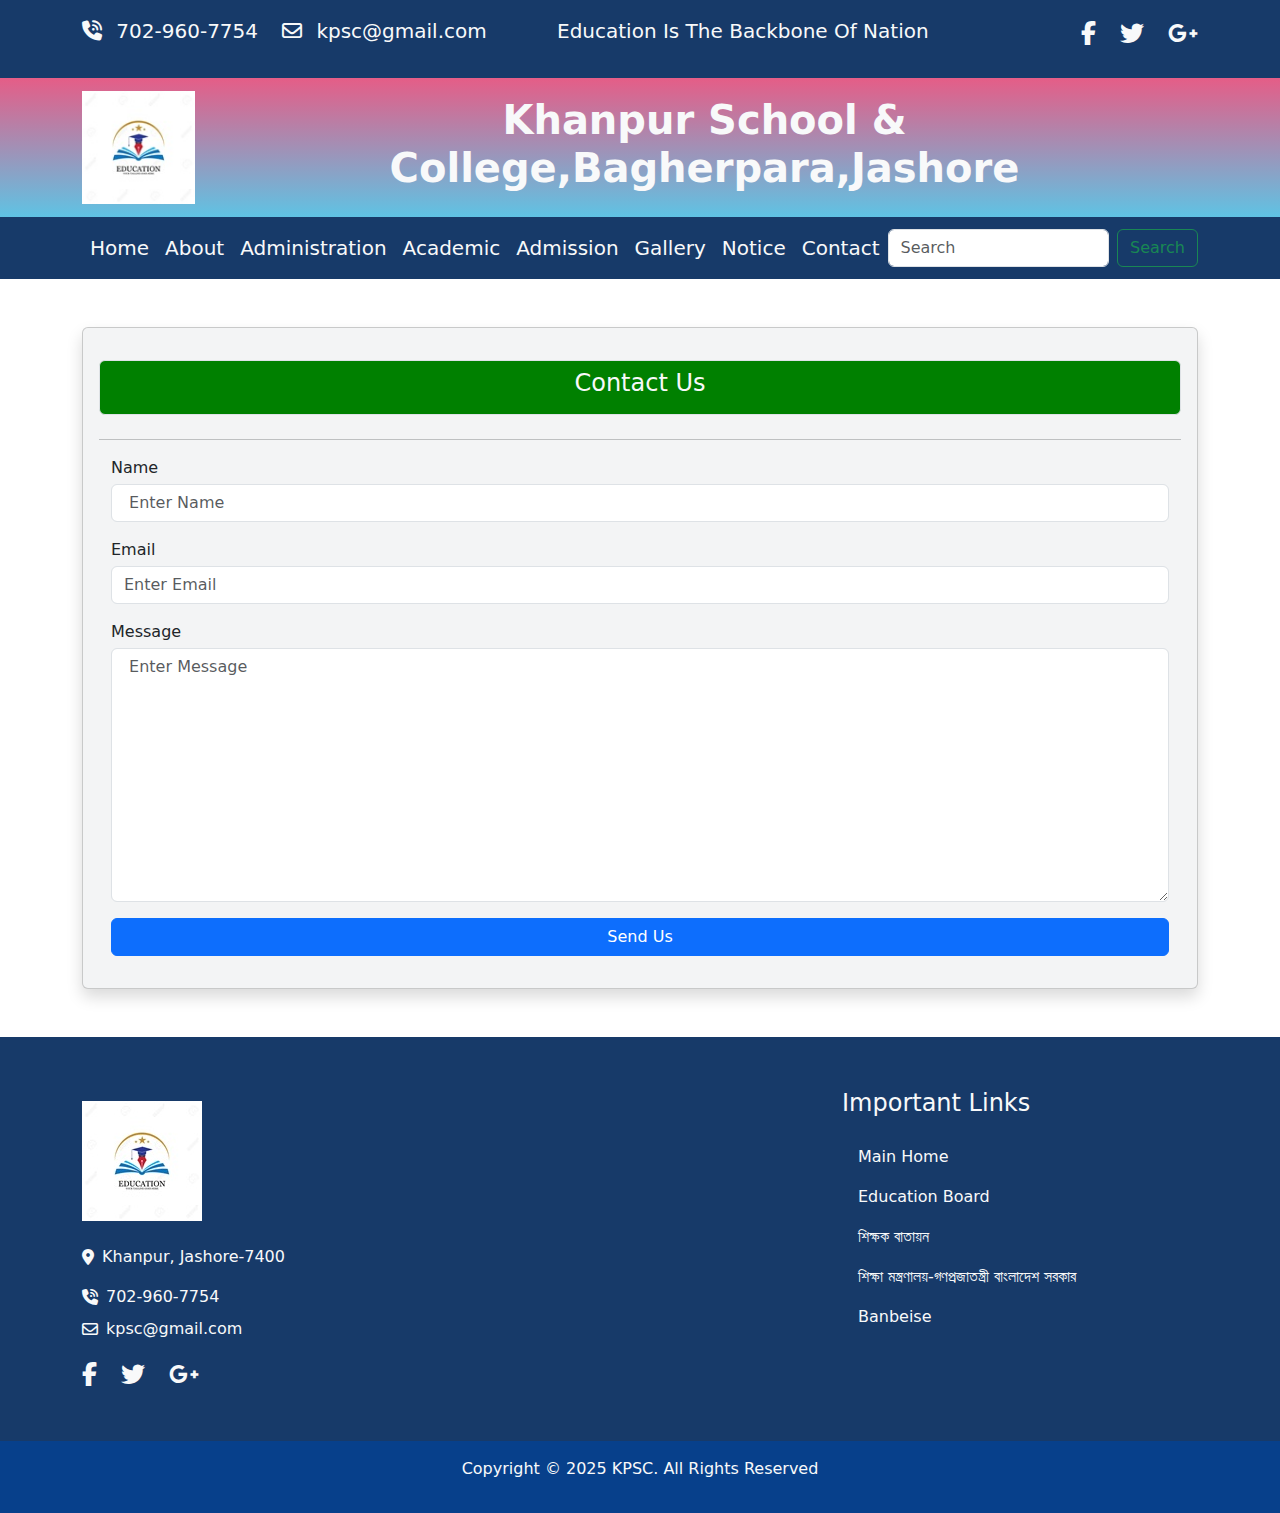
<file: contact.html>
<!DOCTYPE html>
<html lang="en">
<head>
  <meta charset="UTF-8">
  <meta name="viewport" content="width=device-width, initial-scale=1.0">
  <title>Document</title>
  <link rel="stylesheet" href="vendor/bootstrap.min.css">
  <link rel="stylesheet" href="https://cdnjs.cloudflare.com/ajax/libs/font-awesome/6.7.2/css/all.min.css" integrity="sha512-Evv84Mr4kqVGRNSgIGL/F/aIDqQb7xQ2vcrdIwxfjThSH8CSR7PBEakCr51Ck+w+/U6swU2Im1vVX0SVk9ABhg==" crossorigin="anonymous" referrerpolicy="no-referrer" />
  <link href="https://fonts.googleapis.com/css2?family=Crimson+Text:ital,wght@0,400;0,600;0,700;1,400;1,600;1,700&family=Poppins:ital,wght@0,100;0,200;0,300;0,400;0,500;0,600;0,700;0,800;0,900;1,100;1,200;1,300;1,400;1,500;1,600;1,700;1,800;1,900&family=Roboto:ital,wght@0,100;0,300;0,400;0,500;0,700;0,900;1,100;1,300;1,400;1,500;1,700;1,900&display=swap" rel="stylesheet">
  <link rel="stylesheet" href="assets/css/style.css">
</head>
<body>
  <!--top header start-->
  <header class="top_header py-3" style="background: #173a69;">
    <div class="container">
      <div class="row">
        <!--top heade left column start-->
        <div class="col-lg-5">
          <div class="left_col d-flex flex-row text-light fs-5 ">
            <div class=" pe-4 ">
              <i class="fa-solid fa-phone-volume pe-2"></i>
              <span>702-960-7754</span>
            </div>
            <div class="message  ">
              <i class="fa-regular fa-envelope pe-2 "></i>
              <span>kpsc@gmail.com</span>
            </div>
          </div>
        </div>
        <!--top heade left column end-->

        <!--top heade middle column start-->
        <div class="col-lg-5">
          <div class="middle_col">
            <p class="text-light fs-5">Education Is The Backbone Of Nation</p>
          </div>

        </div>
        <!--top header middle column end-->

        <!--top header right column start-->
        <div class="col-lg-2">
          <div class="right_col d-flex flex-row justify-content-end fs-4 ">
            <a href="#"><i class="fa-brands fa-facebook-f pe-4 text-light"></i></a>
            <a href="#"><i class="fa-brands fa-twitter pe-4 text-light"></i></a>
            <a href="#"><i class="fa-brands fa-google-plus-g text-light"></i></a>
          </div>
        </div>
        <!--top header right column end-->
      </div>
    </div>
  </header>
  <!--top header end-->

  <!--bottom header start-->
  <header class="bottom_header_top_part ">
    <!--bottom header top part start-->
    <nav class="navbar navbar-expand-lg" style=" background: linear-gradient(to top,  #5FC3E4,#E55D87);">
      <div class="container">
        <a class="navbar-brand" href="#"><img class="img-fluid  " src="assets/image/img1.jpg" alt="logo"></a>
        <button class="navbar-toggler" type="button" data-bs-toggle="collapse" data-bs-target="#navbarSupportedContent" aria-controls="navbarSupportedContent" aria-expanded="false" aria-label="Toggle navigation">
          <span class="navbar-toggler-icon"></span>
        </button>
        <div class="collapse navbar-collapse" id="navbarSupportedContent" >
          <ul class="navbar-nav text-center mb-2 mb-lg-0 fs-5">
            <li class="nav-item">
              <h1 class="fw-bold text-light">Khanpur School & College,Bagherpara,Jashore</h1>
              <h2></h2>
            </li>
          </ul>
          
        </div>
      </div>
    </nav>
    <!--bottom header top part end-->
    <!--bottom header last part start-->
    <div class="bottom_header_last_part  " style="background: #173a69" >
      <nav class="navbar navbar-expand-lg navbar-light">
        <div class="container">
          <div class="collapse navbar-collapse" id="navbarSupportedContent">
            <ul class="navbar-nav me-auto mb-2 mb-lg-0  ">
              <li class="nav-item  ">
                <a class="nav-link  text-light fs-5" aria-current="page" href="index.html">Home</a>
              </li>
              <li class="nav-item dropdown">
                <a class="nav-link text-light fs-5 mydropdown_item" href="about.html">About</a>
                <div class="dropdown_item">
                  <ul class="list-unstyled">
                    <li>
                      <a href="#">About Us</a>
                    </li>
                    <li>
                      <a href="#">Mission & Vission</a>
                    </li>
                    <li>
                      <a href="#">Our Principal</a>
                    </li>
                  </ul>
                </div> 
              </li>
              <li class="nav-item dropdown">
                <a class="nav-link text-light fs-5" href="administration.html">Administration</a>
                <div class="dropdown_item">
                  <ul class="list-unstyled">
                    <li>
                      <a href="#">Notice</a>
                    </li>
                    <li>
                      <a href="#">Job & Vacancies</a>
                    </li>
                    <li>
                      <a href="#">Achievements</a>
                    </li>
                  </ul>
                </div>
              </li>
              <li class="nav-item dropdown ">
                <a class="nav-link text-light fs-5" href="academic.html">Academic</a>
                <div class="dropdown_item">
                  <ul class="list-unstyled">
                    <li>
                      <a href="#">Rules & Regulations</a>
                    </li>
                    <li>
                      <a href="#">Faculty Informations</a>
                    </li>
                    <li>
                      <a href="#">Syllabus</a>
                    </li>
                    <li>
                      <a href="#">Academic Calender</a>
                    </li>
                    <li>
                      <a href="#">Achievements</a>
                    </li>
                  </ul>
                </div>
              </li>
              <li class="nav-item dropdown ">
                <a class="nav-link text-light fs-5" href="adimssion.html">Admission</a>
                <div class="dropdown_item">
                  <ul class="list-unstyled">
                    <li>
                      <a href="#">Admission Circular</a>
                    </li>
                  </ul>
                </div>
              </li>
              <li class="nav-item dropdown ">
                <a class="nav-link text-light fs-5" href="gallery.html">Gallery</a>
                <div class="dropdown_item">
                  <ul class="list-unstyled">
                    <li>
                      <a href="#">Photo Gallery</a>
                    </li>
                    <li>
                      <a href="#">Video Gallery</a>
                    </li>
                  </ul>
                </div>
              </li>
              <li class="nav-item">
                <a class="nav-link text-light fs-5" href="notice.html">Notice</a>
              </li>
              <li class="nav-item ">
                <a class="nav-link active text-light fs-5" href="contact.html">Contact</a>
              </li> 
            </ul>
            <form class="d-flex">
              <input class="form-control me-2" type="search" placeholder="Search" aria-label="Search">
              <button class="btn btn-outline-success" type="submit">Search</button>
            </form>
          </div>
        </div>
      </nav>
    </div>
    <!--bottom header last part end-->
  </header>
  <!--bottom header end-->

  <section class="contact_section py-5">
    <div class="container">
      <div class="row">
        <div class="col-lg-12 col-md-12 col-sm-12">
          <div class="card shadow p-3" style="background: #f3f4f5;">
            <div class="teacher_information border rounded mt-3 mb-2
               " style="background: green;">
                <h4 class="text-center text-light py-2">Contact Us</h4>
              </div>
              <hr>
              <div class="container">
                <div class="row">
                  <div class="col-sm-12 col-md-12 col-lg-12">
                    <form action="method ">
                      <div class="form-group mb-3">
                          <label for="">Name</label>
                          <input type="text" name="" id="" placeholder=" Enter Name" required class="form-control mt-1">
                      </div>
                      <div class="form-group mb-3">
                          <label for="">Email</label>
                          <input type="email" name="" id="" placeholder="Enter Email"  required class="form-control mt-1">
                      </div>
                      <div class="form-group mb-3">
                          <label for="">Message</label>
                          <textarea name="" id="" placeholder=" Enter Message" rows="10" cols="30" required class="form-control mt-1"></textarea>
                      </div>
                      <div class="form-group mb-3  text-center">
                      
                          <input type="submit" value="Send Us" name="" id="" class=" btn btn-primary w-100  ">
                      </div>

                  </form>
                  </div>
                </div>
              </div>
          </div>
        </div>
      </div>
    </div>
  </section>

  <!--footer section start-->
  <footer class="py-5" style="background: #173a69;">
    <div class="container">
      <div class="row">
        <div class="col-lg-8 col-md-6">
          <img class="img-fluid py-3" src="assets/image/img1.jpg" alt="logo">
          <div class=" text-light ">
            <div class="d-flex align-items-center py-2">
              <i class="fa-solid fa-location-dot pe-2"></i>
              <span>Khanpur, Jashore-7400</span>
            </div>
            <div class="d-flex align-items-center py-2">
              <i class="fa-solid fa-phone-volume pe-2"></i>
              <a class="nav-link" href="#">702-960-7754</a>   
            </div>
            <div class="d-flex align-items-center ">
              <i class="fa-regular fa-envelope pe-2 "></i>
              <a class="nav-link" href="#">kpsc@gmail.com</a>
            </div>
          </div>
          <div class="right_col d-flex flex-row justify-content-start fs-4 pt-3 ">
            <a href="#"><i class="fa-brands fa-facebook-f pe-4 text-light"></i></a>
            <a href="#"><i class="fa-brands fa-twitter pe-4 text-light"></i></a>
            <a href="#"><i class="fa-brands fa-google-plus-g text-light"></i></a>
          </div>
        </div>

        <div class="col-lg-4 col-md-6 ">

          <ul class="nav flex-column ">
            <li class="nav-item pb-3 ">
              <span class="fs-4 text-light ">Important Links</span>
            </li>
            <li class="nav-item p-0">
              <a class="nav-link text-light" href="#">Main Home</a>
            </li>
            <li class="nav-item">
              <a class="nav-link text-light" href="#">Education Board</a>
            </li>
            <li class="nav-item">
              <a class="nav-link text-light" href="#">শিক্ষক বাতায়ন</a>
            </li>
            <li class="nav-item">
              <a class="nav-link text-light" href="#">শিক্ষা মন্ত্রণালয়-গণপ্রজাতন্ত্রী বাংলাদেশ সরকার</a>
            </li>
            <li class="nav-item">
              <a class="nav-link text-light" href="#">Banbeise</a>
            </li>
          </ul>
          
          
        </div>
      </div>
    </div>
  </footer>
  <!--footer section end-->

  <!--socket section start-->
  <div class="socket_section py-3" style="background:#07408b;">
    <div class="container">
      <div class="row ">
        <div class="col-12 d-flex align-items-center justify-content-center ">
          <p class="text-light text-center">Copyright © 2025 <a class=" text-decoration-none text-light" href="#">KPSC</a>. All Rights Reserved</p>
        </div>
       <!--  <div class="col-md-6 ">
          <ul class="nav">
            <li class="nav-iten " >
              <a class="nav-link text-light" href="#">Terms & Conditions</a>
            </li>
            
            <li class="nav-iten ">
              <a class="nav-link text-light" href="#">Privacy Policy</a>
            </li>
            
            <li class="nav-iten">
              <a class="nav-link text-light" href="#">Sitemap</a>
            </li>
          </ul>
        </div> -->
      </div>
    </div>
  </div>

  

 



  

  <script src="vendor/bootstrap.min.js"></script>
  <script src="code.js"></script>
</body>
</html>
</file>
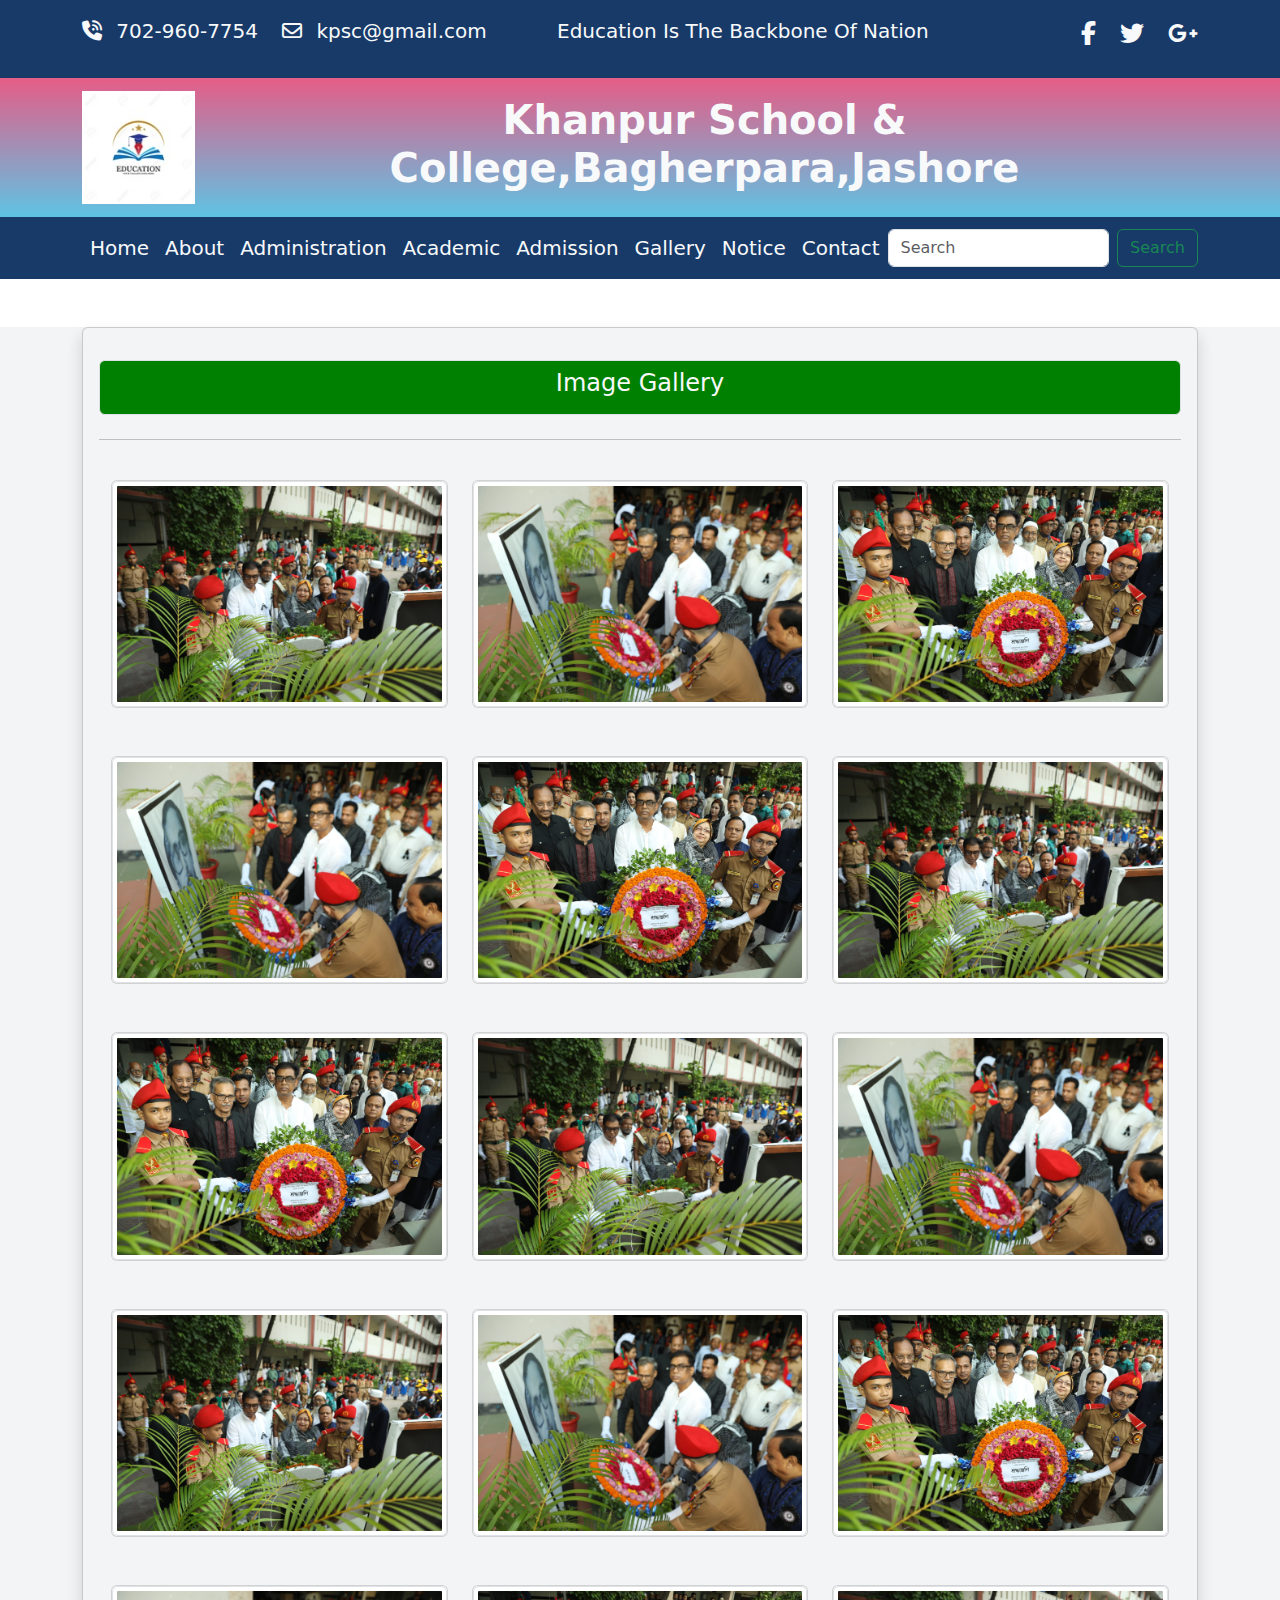
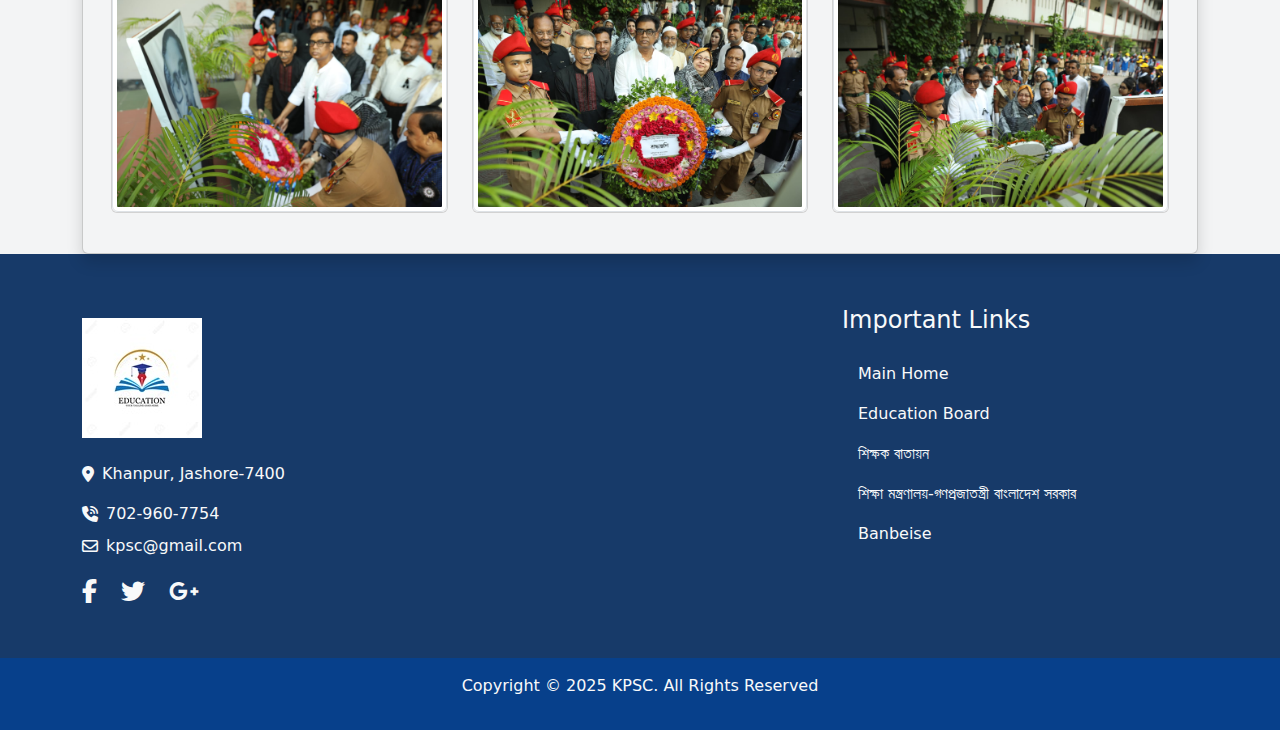
<file: gallery.html>
<!DOCTYPE html>
<html lang="en">
<head>
  <meta charset="UTF-8">
  <meta name="viewport" content="width=device-width, initial-scale=1.0">
  <title>Document</title>
  <link rel="stylesheet" href="vendor/bootstrap.min.css">
  <link rel="stylesheet" href="https://cdnjs.cloudflare.com/ajax/libs/font-awesome/6.7.2/css/all.min.css" integrity="sha512-Evv84Mr4kqVGRNSgIGL/F/aIDqQb7xQ2vcrdIwxfjThSH8CSR7PBEakCr51Ck+w+/U6swU2Im1vVX0SVk9ABhg==" crossorigin="anonymous" referrerpolicy="no-referrer" />
  <link href="https://fonts.googleapis.com/css2?family=Crimson+Text:ital,wght@0,400;0,600;0,700;1,400;1,600;1,700&family=Poppins:ital,wght@0,100;0,200;0,300;0,400;0,500;0,600;0,700;0,800;0,900;1,100;1,200;1,300;1,400;1,500;1,600;1,700;1,800;1,900&family=Roboto:ital,wght@0,100;0,300;0,400;0,500;0,700;0,900;1,100;1,300;1,400;1,500;1,700;1,900&display=swap" rel="stylesheet">
  <link rel="stylesheet" href="assets/css/style.css">
</head>
<body>
  <!--top header start-->
  <header class="top_header py-3" style="background: #173a69;">
    <div class="container">
      <div class="row">
        <!--top heade left column start-->
        <div class="col-lg-5">
          <div class="left_col d-flex flex-row text-light fs-5 ">
            <div class=" pe-4 ">
              <i class="fa-solid fa-phone-volume pe-2"></i>
              <span>702-960-7754</span>
            </div>
            <div class="message  ">
              <i class="fa-regular fa-envelope pe-2 "></i>
              <span>kpsc@gmail.com</span>
            </div>
          </div>
        </div>
        <!--top heade left column end-->

        <!--top heade middle column start-->
        <div class="col-lg-5">
          <div class="middle_col">
            <p class="text-light fs-5">Education Is The Backbone Of Nation</p>
          </div>

        </div>
        <!--top header middle column end-->

        <!--top header right column start-->
        <div class="col-lg-2">
          <div class="right_col d-flex flex-row justify-content-end fs-4 ">
            <a href="#"><i class="fa-brands fa-facebook-f pe-4 text-light"></i></a>
            <a href="#"><i class="fa-brands fa-twitter pe-4 text-light"></i></a>
            <a href="#"><i class="fa-brands fa-google-plus-g text-light"></i></a>
          </div>
        </div>
        <!--top header right column end-->
      </div>
    </div>
  </header>
  <!--top header end-->

  <!--bottom header start-->
  <header class="bottom_header_top_part ">
    <!--bottom header top part start-->
    <nav class="navbar navbar-expand-lg" style=" background: linear-gradient(to top,  #5FC3E4,#E55D87);">
      <div class="container">
        <a class="navbar-brand" href="#"><img class="img-fluid  " src="assets/image/img1.jpg" alt="logo"></a>
        <button class="navbar-toggler" type="button" data-bs-toggle="collapse" data-bs-target="#navbarSupportedContent" aria-controls="navbarSupportedContent" aria-expanded="false" aria-label="Toggle navigation">
          <span class="navbar-toggler-icon"></span>
        </button>
        <div class="collapse navbar-collapse" id="navbarSupportedContent" >
          <ul class="navbar-nav text-center mb-2 mb-lg-0 fs-5">
            <li class="nav-item">
              <h1 class="fw-bold text-light">Khanpur School & College,Bagherpara,Jashore</h1>
              <h2></h2>
            </li>
          </ul>
          
        </div>
      </div>
    </nav>
    <!--bottom header top part end-->
    <!--bottom header last part start-->
    <div class="bottom_header_last_part  " style="background: #173a69" >
      <nav class="navbar navbar-expand-lg navbar-light">
        <div class="container">
          <div class="collapse navbar-collapse" id="navbarSupportedContent">
            <ul class="navbar-nav me-auto mb-2 mb-lg-0  ">
              <li class="nav-item  ">
                <a class="nav-link  text-light fs-5" aria-current="page" href="index.html">Home</a>
              </li>
              <li class="nav-item dropdown">
                <a class="nav-link text-light fs-5 mydropdown_item" href="about.html">About</a>
                <div class="dropdown_item">
                  <ul class="list-unstyled">
                    <li>
                      <a href="#">About Us</a>
                    </li>
                    <li>
                      <a href="#">Mission & Vission</a>
                    </li>
                    <li>
                      <a href="#">Our Principal</a>
                    </li>
                  </ul>
                </div> 
              </li>
              <li class="nav-item dropdown">
                <a class="nav-link text-light fs-5" href="administration.html">Administration</a>
                <div class="dropdown_item">
                  <ul class="list-unstyled">
                    <li>
                      <a href="#">Notice</a>
                    </li>
                    <li>
                      <a href="#">Job & Vacancies</a>
                    </li>
                    <li>
                      <a href="#">Achievements</a>
                    </li>
                  </ul>
                </div>
              </li>
              <li class="nav-item dropdown ">
                <a class="nav-link text-light fs-5" href="academic.html">Academic</a>
                <div class="dropdown_item">
                  <ul class="list-unstyled">
                    <li>
                      <a href="#">Rules & Regulations</a>
                    </li>
                    <li>
                      <a href="#">Faculty Informations</a>
                    </li>
                    <li>
                      <a href="#">Syllabus</a>
                    </li>
                    <li>
                      <a href="#">Academic Calender</a>
                    </li>
                    <li>
                      <a href="#">Achievements</a>
                    </li>
                  </ul>
                </div>
              </li>
              <li class="nav-item dropdown ">
                <a class="nav-link text-light fs-5" href="adimssion.html">Admission</a>
                <div class="dropdown_item">
                  <ul class="list-unstyled">
                    <li>
                      <a href="#">Admission Circular</a>
                    </li>
                  </ul>
                </div>
              </li>
              <li class="nav-item dropdown ">
                <a class="nav-link active text-light fs-5" href="gallery.html">Gallery</a>
                <div class="dropdown_item">
                  <ul class="list-unstyled">
                    <li>
                      <a href="#">Photo Gallery</a>
                    </li>
                    <li>
                      <a href="#">Video Gallery</a>
                    </li>
                  </ul>
                </div>
              </li>
              <li class="nav-item">
                <a class="nav-link text-light fs-5" href="notice.html">Notice</a>
              </li>
              <li class="nav-item ">
                <a class="nav-link text-light fs-5" href="contact.html">Contact</a>
              </li> 
            </ul>
            <form class="d-flex">
              <input class="form-control me-2" type="search" placeholder="Search" aria-label="Search">
              <button class="btn btn-outline-success" type="submit">Search</button>
            </form>
          </div>
        </div>
      </nav>
    </div>
    <!--bottom header last part end-->
  </header>
  <!--bottom header end-->

  
    
  <main style="background: #f3f4f5;">
    <!--gallery section start-->
    <section class="gallery_section mt-5">
      <div class="container">
        <div class="row">
          <div class="col-sm-12 col-md-12 col-lg-12">
            <div class="card shadow p-3" style="background: #f3f4f5;">
              <div class="why_header border rounded mt-3 mb-2
               " style="background: green;">
                <h4 class="text-center text-light py-2">Image Gallery</h4>
              </div>
              <hr>
              <div class="container">
                <div class="row">
                  <div class="col-6 col-md-4 col-lg-4">
                    <div class="card my-4">
                      <img class="img-fluid w-100 img-thumbnail" src="assets/image/gallery-1.jpeg" alt="image">
                    </div>
                  </div>
                  <div class="col-6 col-md-4 col-lg-4">
                    <div class="card my-4">
                      <img class="img-fluid w-100 img-thumbnail" src="assets/image/gallery-2.jpeg" alt="image">
                    </div>
                  </div>
                  <div class="col-6 col-md-4 col-lg-4">
                    <div class="card my-4">
                      <img class="img-fluid w-100 img-thumbnail" src="assets/image/gallery-3.jpeg" alt="image">
                    </div>
                  </div>
                  <div class="col-6 col-md-4 col-lg-4">
                    <div class="card my-4">
                      <img class="img-fluid w-100 img-thumbnail" src="assets/image/gallery-2.jpeg" alt="image">
                    </div>
                  </div>
                  <div class="col-6 col-md-4 col-lg-4">
                    <div class="card my-4">
                      <img class="img-fluid w-100 img-thumbnail" src="assets/image/gallery-3.jpeg" alt="image">
                    </div>
                  </div>
                  <div class="col-6 col-md-4 col-lg-4">
                    <div class="card my-4">
                      <img class="img-fluid w-100 img-thumbnail" src="assets/image/gallery-1.jpeg" alt="image">
                    </div>
                  </div>
                  <div class="col-6 col-md-4 col-lg-4">
                    <div class="card my-4">
                      <img class="img-fluid w-100 img-thumbnail" src="assets/image/gallery-3.jpeg" alt="image">
                    </div>
                  </div>
                  <div class="col-6 col-md-4 col-lg-4">
                    <div class="card my-4">
                      <img class="img-fluid w-100 img-thumbnail" src="assets/image/gallery-1.jpeg" alt="image">
                    </div>
                  </div>
                  <div class="col-6 col-md-4 col-lg-4">
                    <div class="card my-4">
                      <img class="img-fluid w-100 img-thumbnail" src="assets/image/gallery-2.jpeg" alt="image">
                    </div>
                  </div>
                  <div class="col-6 col-md-4 col-lg-4">
                    <div class="card my-4">
                      <img class="img-fluid w-100 img-thumbnail" src="assets/image/gallery-1.jpeg" alt="image">
                    </div>
                  </div>
                  <div class="col-6 col-md-4 col-lg-4">
                    <div class="card my-4">
                      <img class="img-fluid w-100 img-thumbnail" src="assets/image/gallery-2.jpeg" alt="image">
                    </div>
                  </div>
                  <div class="col-6 col-md-4 col-lg-4">
                    <div class="card my-4">
                      <img class="img-fluid w-100 img-thumbnail" src="assets/image/gallery-3.jpeg" alt="image">
                    </div>
                  </div>
                  <div class="col-6 col-md-4 col-lg-4">
                    <div class="card my-4">
                      <img class="img-fluid w-100 img-thumbnail" src="assets/image/gallery-2.jpeg" alt="image">
                    </div>
                  </div>
                  <div class="col-6 col-md-4 col-lg-4">
                    <div class="card my-4">
                      <img class="img-fluid w-100 img-thumbnail" src="assets/image/gallery-3.jpeg" alt="image">
                    </div>
                  </div>
                  <div class="col-6 col-md-4 col-lg-4">
                    <div class="card my-4">
                      <img class="img-fluid w-100 img-thumbnail" src="assets/image/gallery-1.jpeg" alt="image">
                    </div>
                  </div>

                  
                  
                </div>
              </div>
            </div>
          </div>
        </div>
      </div>
    </section>
    <!--gallery section end-->

  </main>
  <!--main end-->


  <!--footer section start-->
  <footer class="py-5" style="background: #173a69;">
    <div class="container">
      <div class="row">
        <div class="col-lg-8 col-md-6">
          <img class="img-fluid py-3" src="assets/image/img1.jpg" alt="logo">
          <div class=" text-light ">
            <div class="d-flex align-items-center py-2">
              <i class="fa-solid fa-location-dot pe-2"></i>
              <span>Khanpur, Jashore-7400</span>
            </div>
            <div class="d-flex align-items-center py-2">
              <i class="fa-solid fa-phone-volume pe-2"></i>
              <a class="nav-link" href="#">702-960-7754</a>   
            </div>
            <div class="d-flex align-items-center ">
              <i class="fa-regular fa-envelope pe-2 "></i>
              <a class="nav-link" href="#">kpsc@gmail.com</a>
            </div>
          </div>
          <div class="right_col d-flex flex-row justify-content-start fs-4 pt-3 ">
            <a href="#"><i class="fa-brands fa-facebook-f pe-4 text-light"></i></a>
            <a href="#"><i class="fa-brands fa-twitter pe-4 text-light"></i></a>
            <a href="#"><i class="fa-brands fa-google-plus-g text-light"></i></a>
          </div>
        </div>

        <div class="col-lg-4 col-md-6 ">

          <ul class="nav flex-column ">
            <li class="nav-item pb-3 ">
              <span class="fs-4 text-light ">Important Links</span>
            </li>
            <li class="nav-item p-0">
              <a class="nav-link text-light" href="#">Main Home</a>
            </li>
            <li class="nav-item">
              <a class="nav-link text-light" href="#">Education Board</a>
            </li>
            <li class="nav-item">
              <a class="nav-link text-light" href="#">শিক্ষক বাতায়ন</a>
            </li>
            <li class="nav-item">
              <a class="nav-link text-light" href="#">শিক্ষা মন্ত্রণালয়-গণপ্রজাতন্ত্রী বাংলাদেশ সরকার</a>
            </li>
            <li class="nav-item">
              <a class="nav-link text-light" href="#">Banbeise</a>
            </li>
          </ul>
          
          
        </div>
      </div>
    </div>
  </footer>
  <!--footer section end-->

  <!--socket section start-->
  <div class="socket_section py-3" style="background:#07408b;">
    <div class="container">
      <div class="row ">
        <div class="col-12 d-flex align-items-center justify-content-center ">
          <p class="text-light text-center">Copyright © 2025 <a class=" text-decoration-none text-light" href="#">KPSC</a>. All Rights Reserved</p>
        </div>
       <!--  <div class="col-md-6 ">
          <ul class="nav">
            <li class="nav-iten " >
              <a class="nav-link text-light" href="#">Terms & Conditions</a>
            </li>
            
            <li class="nav-iten ">
              <a class="nav-link text-light" href="#">Privacy Policy</a>
            </li>
            
            <li class="nav-iten">
              <a class="nav-link text-light" href="#">Sitemap</a>
            </li>
          </ul>
        </div> -->
      </div>
    </div>
  </div>

  

 



  

  <script src="vendor/bootstrap.min.js"></script>
  <script src="code.js"></script>
</body>
</html>
</file>
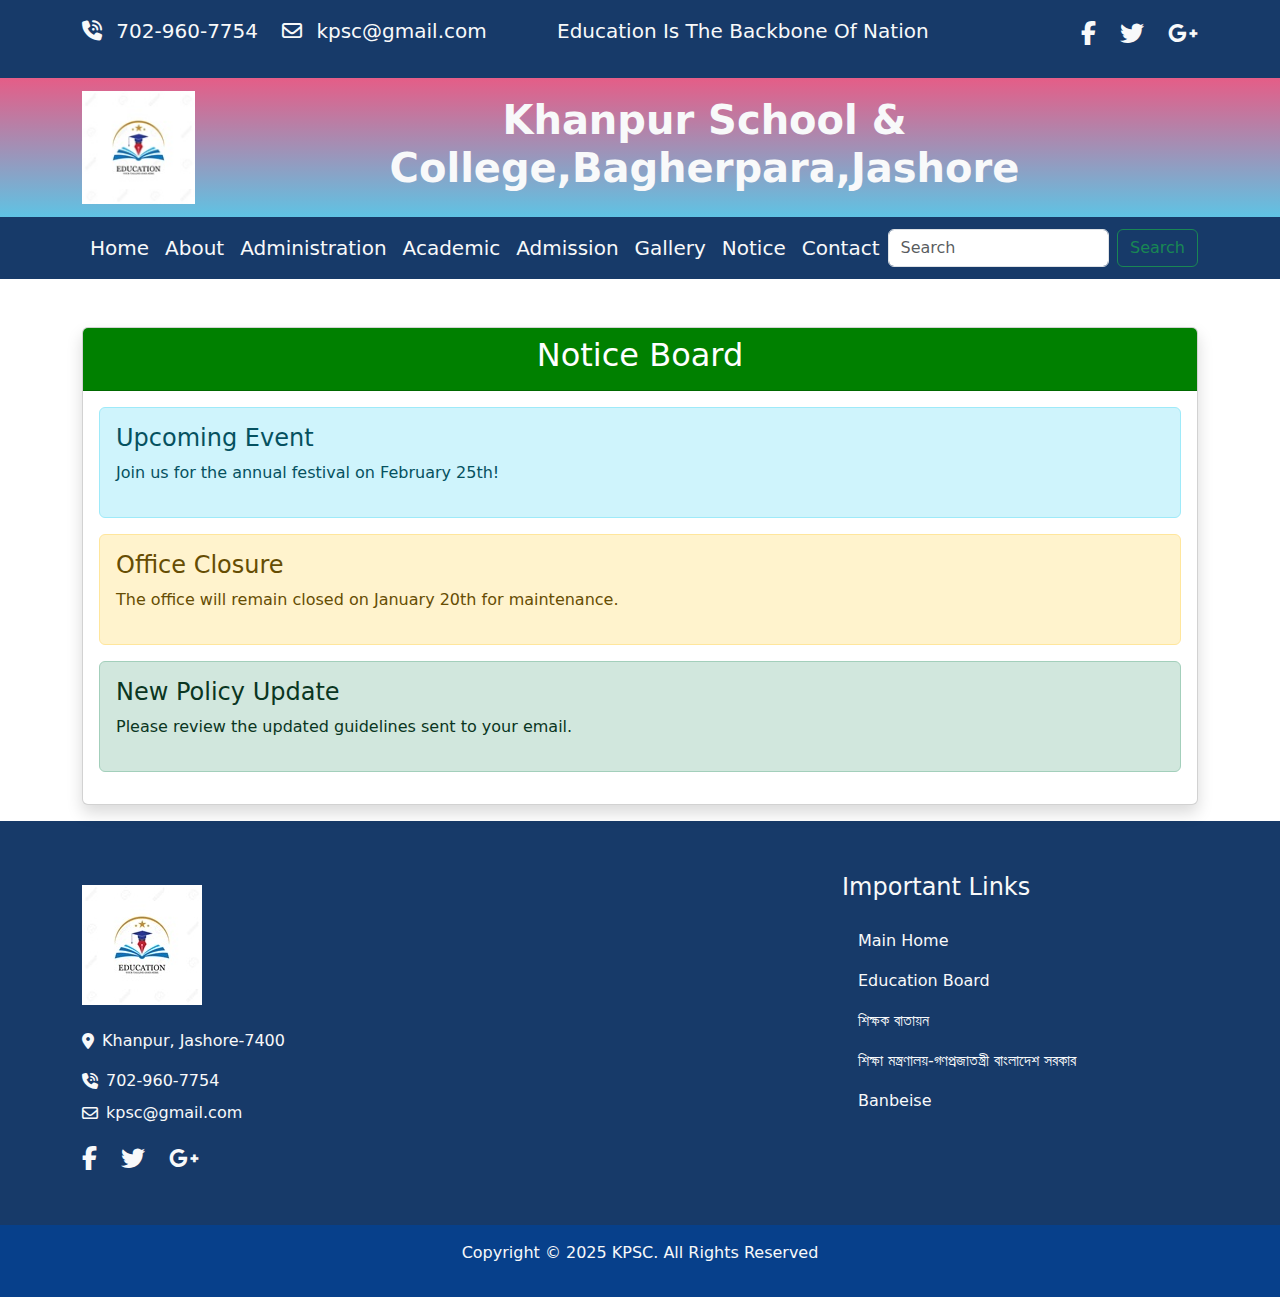
<file: notice.html>
<!DOCTYPE html>
<html lang="en">
<head>
  <meta charset="UTF-8">
  <meta name="viewport" content="width=device-width, initial-scale=1.0">
  <title>Document</title>
  <link rel="stylesheet" href="vendor/bootstrap.min.css">
  <link rel="stylesheet" href="https://cdnjs.cloudflare.com/ajax/libs/font-awesome/6.7.2/css/all.min.css" integrity="sha512-Evv84Mr4kqVGRNSgIGL/F/aIDqQb7xQ2vcrdIwxfjThSH8CSR7PBEakCr51Ck+w+/U6swU2Im1vVX0SVk9ABhg==" crossorigin="anonymous" referrerpolicy="no-referrer" />
  <link href="https://fonts.googleapis.com/css2?family=Crimson+Text:ital,wght@0,400;0,600;0,700;1,400;1,600;1,700&family=Poppins:ital,wght@0,100;0,200;0,300;0,400;0,500;0,600;0,700;0,800;0,900;1,100;1,200;1,300;1,400;1,500;1,600;1,700;1,800;1,900&family=Roboto:ital,wght@0,100;0,300;0,400;0,500;0,700;0,900;1,100;1,300;1,400;1,500;1,700;1,900&display=swap" rel="stylesheet">
  <link rel="stylesheet" href="assets/css/style.css">
</head>
<body>
  <!--top header start-->
  <header class="top_header py-3" style="background: #173a69;">
    <div class="container">
      <div class="row">
        <!--top heade left column start-->
        <div class="col-lg-5">
          <div class="left_col d-flex flex-row text-light fs-5 ">
            <div class=" pe-4 ">
              <i class="fa-solid fa-phone-volume pe-2"></i>
              <span>702-960-7754</span>
            </div>
            <div class="message  ">
              <i class="fa-regular fa-envelope pe-2 "></i>
              <span>kpsc@gmail.com</span>
            </div>
          </div>
        </div>
        <!--top heade left column end-->

        <!--top heade middle column start-->
        <div class="col-lg-5">
          <div class="middle_col">
            <p class="text-light fs-5">Education Is The Backbone Of Nation</p>
          </div>

        </div>
        <!--top header middle column end-->

        <!--top header right column start-->
        <div class="col-lg-2">
          <div class="right_col d-flex flex-row justify-content-end fs-4 ">
            <a href="#"><i class="fa-brands fa-facebook-f pe-4 text-light"></i></a>
            <a href="#"><i class="fa-brands fa-twitter pe-4 text-light"></i></a>
            <a href="#"><i class="fa-brands fa-google-plus-g text-light"></i></a>
          </div>
        </div>
        <!--top header right column end-->
      </div>
    </div>
  </header>
  <!--top header end-->

  <!--bottom header start-->
  <header class="bottom_header_top_part ">
    <!--bottom header top part start-->
    <nav class="navbar navbar-expand-lg" style=" background: linear-gradient(to top,  #5FC3E4,#E55D87);">
      <div class="container">
        <a class="navbar-brand" href="#"><img class="img-fluid  " src="assets/image/img1.jpg" alt="logo"></a>
        <button class="navbar-toggler" type="button" data-bs-toggle="collapse" data-bs-target="#navbarSupportedContent" aria-controls="navbarSupportedContent" aria-expanded="false" aria-label="Toggle navigation">
          <span class="navbar-toggler-icon"></span>
        </button>
        <div class="collapse navbar-collapse" id="navbarSupportedContent" >
          <ul class="navbar-nav text-center mb-2 mb-lg-0 fs-5">
            <li class="nav-item">
              <h1 class="fw-bold text-light">Khanpur School & College,Bagherpara,Jashore</h1>
              <h2></h2>
            </li>
          </ul>
          
        </div>
      </div>
    </nav>
    <!--bottom header top part end-->
    <!--bottom header last part start-->
    <div class="bottom_header_last_part  " style="background: #173a69" >
      <nav class="navbar navbar-expand-lg navbar-light">
        <div class="container">
          <div class="collapse navbar-collapse" id="navbarSupportedContent">
            <ul class="navbar-nav me-auto mb-2 mb-lg-0  ">
              <li class="nav-item  ">
                <a class="nav-link  text-light fs-5" aria-current="page" href="index.html">Home</a>
              </li>
              <li class="nav-item dropdown">
                <a class="nav-link text-light fs-5 mydropdown_item" href="about.html">About</a>
                <div class="dropdown_item">
                  <ul class="list-unstyled">
                    <li>
                      <a href="#">About Us</a>
                    </li>
                    <li>
                      <a href="#">Mission & Vission</a>
                    </li>
                    <li>
                      <a href="#">Our Principal</a>
                    </li>
                  </ul>
                </div> 
              </li>
              <li class="nav-item dropdown">
                <a class="nav-link text-light fs-5" href="administration.html">Administration</a>
                <div class="dropdown_item">
                  <ul class="list-unstyled">
                    <li>
                      <a href="#">Notice</a>
                    </li>
                    <li>
                      <a href="#">Job & Vacancies</a>
                    </li>
                    <li>
                      <a href="#">Achievements</a>
                    </li>
                  </ul>
                </div>
              </li>
              <li class="nav-item dropdown ">
                <a class="nav-link text-light fs-5" href="academic.html">Academic</a>
                <div class="dropdown_item">
                  <ul class="list-unstyled">
                    <li>
                      <a href="#">Rules & Regulations</a>
                    </li>
                    <li>
                      <a href="#">Faculty Informations</a>
                    </li>
                    <li>
                      <a href="#">Syllabus</a>
                    </li>
                    <li>
                      <a href="#">Academic Calender</a>
                    </li>
                    <li>
                      <a href="#">Achievements</a>
                    </li>
                  </ul>
                </div>
              </li>
              <li class="nav-item dropdown ">
                <a class="nav-link text-light fs-5" href="adimssion.html">Admission</a>
                <div class="dropdown_item">
                  <ul class="list-unstyled">
                    <li>
                      <a href="#">Admission Circular</a>
                    </li>
                  </ul>
                </div>
              </li>
              <li class="nav-item dropdown ">
                <a class="nav-link text-light fs-5" href="gallery.html">Gallery</a>
                <div class="dropdown_item">
                  <ul class="list-unstyled">
                    <li>
                      <a href="#">Photo Gallery</a>
                    </li>
                    <li>
                      <a href="#">Video Gallery</a>
                    </li>
                  </ul>
                </div>
              </li>
              <li class="nav-item">
                <a class="nav-link active text-light fs-5" href="notice.html">Notice</a>
              </li>
              <li class="nav-item ">
                <a class="nav-link text-light fs-5" href="contact.html">Contact</a>
              </li> 
            </ul>
            <form class="d-flex">
              <input class="form-control me-2" type="search" placeholder="Search" aria-label="Search">
              <button class="btn btn-outline-success" type="submit">Search</button>
            </form>
          </div>
        </div>
      </nav>
    </div>
    <!--bottom header last part end-->
  </header>
  <!--bottom header end-->

  
   <!--notice section start-->
  <div class="col-lg-12 col-md-12 col-sm-12 pb-3">
    <div class="notice_board">
      <div class="container mt-5">
        <div class="card shadow">
          <div class="card-header text-white text-center" style="background: green;">
            <h2>Notice Board</h2>
          </div>
          <div class="card-body">
            <!-- Notice 1 -->
            <div class="alert alert-info" role="alert">
              <h4 class="alert-heading">Upcoming Event</h4>
              <p>Join us for the annual festival on February 25th!</p>
            </div>
            <!-- Notice 2 -->
            <div class="alert alert-warning" role="alert">
              <h4 class="alert-heading">Office Closure</h4>
              <p>The office will remain closed on January 20th for maintenance.</p>
            </div>
            <!-- Notice 3 -->
            <div class="alert alert-success" role="alert">
              <h4 class="alert-heading">New Policy Update</h4>
              <p>Please review the updated guidelines sent to your email.</p>
            </div>
          </div>
        </div>
      </div>
    </div>
  </div>
  <!--notice section end-->
  


  <!--footer section start-->
  <footer class="py-5" style="background: #173a69;">
    <div class="container">
      <div class="row">
        <div class="col-lg-8 col-md-6">
          <img class="img-fluid py-3" src="assets/image/img1.jpg" alt="logo">
          <div class=" text-light ">
            <div class="d-flex align-items-center py-2">
              <i class="fa-solid fa-location-dot pe-2"></i>
              <span>Khanpur, Jashore-7400</span>
            </div>
            <div class="d-flex align-items-center py-2">
              <i class="fa-solid fa-phone-volume pe-2"></i>
              <a class="nav-link" href="#">702-960-7754</a>   
            </div>
            <div class="d-flex align-items-center ">
              <i class="fa-regular fa-envelope pe-2 "></i>
              <a class="nav-link" href="#">kpsc@gmail.com</a>
            </div>
          </div>
          <div class="right_col d-flex flex-row justify-content-start fs-4 pt-3 ">
            <a href="#"><i class="fa-brands fa-facebook-f pe-4 text-light"></i></a>
            <a href="#"><i class="fa-brands fa-twitter pe-4 text-light"></i></a>
            <a href="#"><i class="fa-brands fa-google-plus-g text-light"></i></a>
          </div>
        </div>

        <div class="col-lg-4 col-md-6 ">

          <ul class="nav flex-column ">
            <li class="nav-item pb-3 ">
              <span class="fs-4 text-light ">Important Links</span>
            </li>
            <li class="nav-item p-0">
              <a class="nav-link text-light" href="#">Main Home</a>
            </li>
            <li class="nav-item">
              <a class="nav-link text-light" href="#">Education Board</a>
            </li>
            <li class="nav-item">
              <a class="nav-link text-light" href="#">শিক্ষক বাতায়ন</a>
            </li>
            <li class="nav-item">
              <a class="nav-link text-light" href="#">শিক্ষা মন্ত্রণালয়-গণপ্রজাতন্ত্রী বাংলাদেশ সরকার</a>
            </li>
            <li class="nav-item">
              <a class="nav-link text-light" href="#">Banbeise</a>
            </li>
          </ul>
          
          
        </div>
      </div>
    </div>
  </footer>
  <!--footer section end-->

  <!--socket section start-->
  <div class="socket_section py-3" style="background:#07408b;">
    <div class="container">
      <div class="row ">
        <div class="col-12 d-flex align-items-center justify-content-center ">
          <p class="text-light text-center">Copyright © 2025 <a class=" text-decoration-none text-light" href="#">KPSC</a>. All Rights Reserved</p>
        </div>
       <!--  <div class="col-md-6 ">
          <ul class="nav">
            <li class="nav-iten " >
              <a class="nav-link text-light" href="#">Terms & Conditions</a>
            </li>
            
            <li class="nav-iten ">
              <a class="nav-link text-light" href="#">Privacy Policy</a>
            </li>
            
            <li class="nav-iten">
              <a class="nav-link text-light" href="#">Sitemap</a>
            </li>
          </ul>
        </div> -->
      </div>
    </div>
  </div>

  

 



  

  <script src="vendor/bootstrap.min.js"></script>
  <script src="code.js"></script>
</body>
</html>
</file>
<file: assets/css/style.css>
*{
  padding: 0;
  margin: 0;
  /* font-family: "Crimson Text", serif; */
  box-sizing: border-box;
}

.hero_section{
  background: url('../image/banner.jpg');
  width: 100%;
  height: 256px;
}
.accordion-button:focus {
 
  box-shadow:none; 
}
.bottom_header_last_part .dropdown{
  position: relative;
}
.bottom_header_last_part .dropdown:hover {
  background-color:#555;
}
.bottom_header_last_part .dropdown:hover ul{
  display: block;
}
.bottom_header_last_part .dropdown ul{
  position: absolute;
  z-index: 1;
  margin: 0;
  padding: 0;
  width: 200px;
  background-color: #173a69;
  display: none;
}

.bottom_header_last_part .dropdown li a{
  display: block;
  color: white;
  padding: 8px 16px;
  text-decoration: none;
}
.bottom_header_last_part .dropdown li a:hover{
  background-color: #555;
  color: white;
}
.bottom_header_last_part.activeSticky {
  position: fixed;
  top: 0;
  left: 0;
  width: 100%;
  z-index: 9999;
  background-color: greenyellow;
  animation: fadeInDown;
  animation-duration: .9s;
  animation-name: test;
}
@keyframes test {
  from{
    top: -100px;
  }
  to{
    top: 0;
  }
}
</file>
